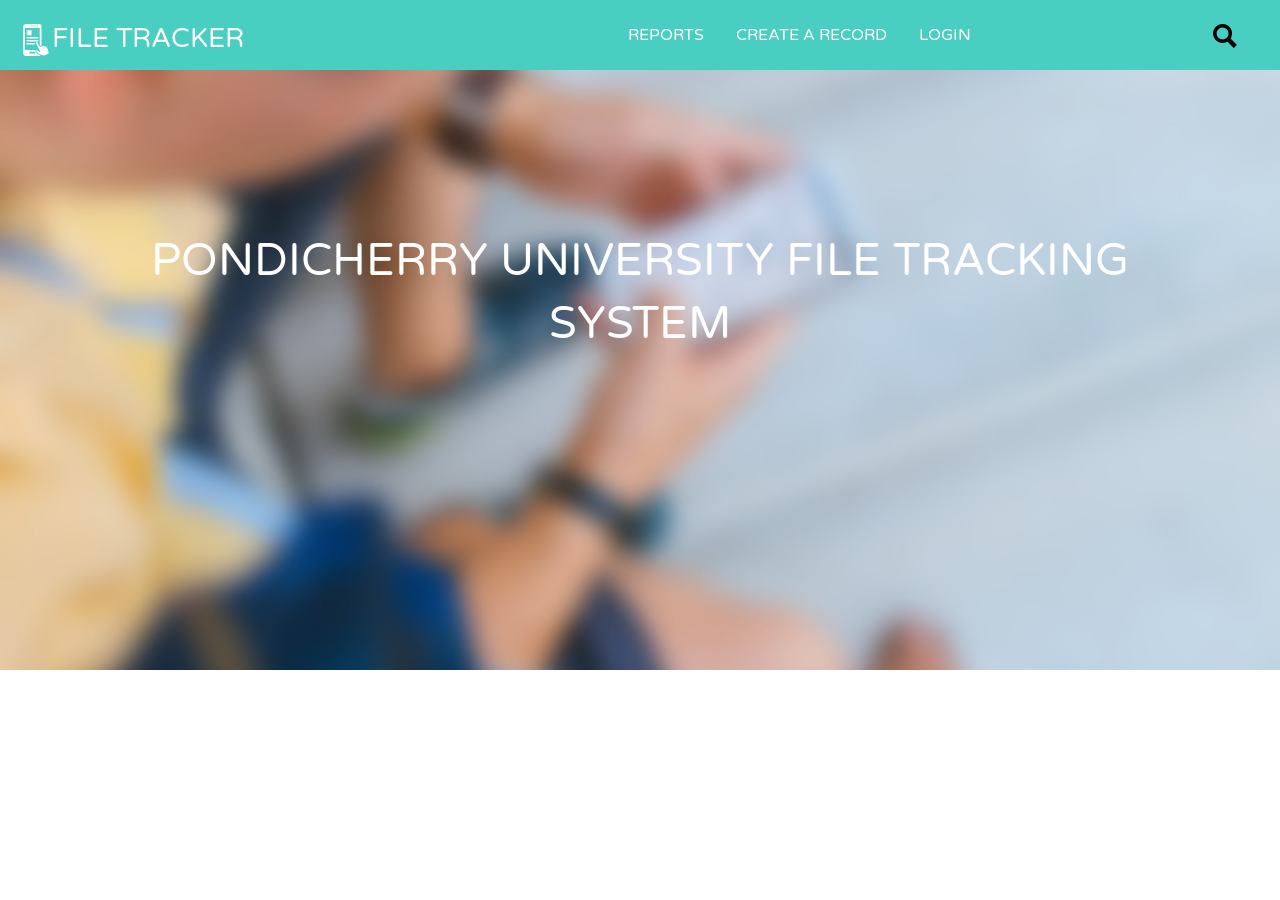
<file: web-5/index.html>
<!DOCTYPE html>
<html>
<head>
<title>Pondicherry University File Tracker</title>

<link href="css/bootstrap.css" rel="stylesheet">
<link href="css/style.css" rel="stylesheet" type="text/css" media="all" />
<!-- for-mobile-apps -->
<meta name="viewport" content="width=device-width, initial-scale=1">
<meta http-equiv="Content-Type" content="text/html; charset=utf-8" />
<meta name="keywords" content="Easy Recharge Responsive web template, Bootstrap Web Templates, Flat Web Templates, Android Compatible web template, 
	Smartphone Compatible web template, free webdesigns for Nokia, Samsung, LG, SonyEricsson, Motorola web design" />
<script type="application/x-javascript"> addEventListener("load", function() { setTimeout(hideURLbar, 0); }, false); function hideURLbar(){ window.scrollTo(0,1); } </script>
<!-- //for-mobile-apps -->
<!--fonts-->
<link href='//fonts.googleapis.com/css?family=Varela+Round' rel='stylesheet' type='text/css'>
<link href='//fonts.googleapis.com/css?family=Open+Sans:400,300,300italic,400italic,600,600italic,700,700italic,800,800italic' rel='stylesheet' type='text/css'>
<!--//fonts-->	
<!-- js -->

<script type="text/javascript" src="js/jquery.min.js"></script>
<!-- js -->
								<script>
									$(document).ready(function () {
										//Initialize tooltips
										$('.nav-tabs > li a[title]').tooltip();
										
										//Wizard
										$('a[data-toggle="tab"]').on('show.bs.tab', function (e) {

											var $target = $(e.target);
										
											if ($target.parent().hasClass('disabled')) {
												return false;
											}
										});

										$(".next-step").click(function (e) {

											var $active = $('.wizard .nav-tabs li.active');
											$active.next().removeClass('disabled');
											nextTab($active);

										});
										$(".prev-step").click(function (e) {

											var $active = $('.wizard .nav-tabs li.active');
											prevTab($active);

										});
									});

									function nextTab(elem) {
										$(elem).next().find('a[data-toggle="tab"]').click();
									}
									function prevTab(elem) {
										$(elem).prev().find('a[data-toggle="tab"]').click();
									}
								</script>
</head>
<body>

<div class="banner">
	<div class="header">	
			<div class="logo">
			   <h1><a href="index.html"><i><img src="images/cell.png" alt=" " /></i>File Tracker</a></h1>
			</div>
			<div class="top-nav">
				<span class="menu"><img src="images/menu.png" alt=" " /></span>
				<ul class="nav1">
					<li><a href="#" data-toggle="modal" data-target="#myModal1">Reports</a></li>
					<li><a href="#" data-toggle="modal" data-target="#myModal3">Create A Record</a></li>
					<li><a href="#" data-toggle="modal" data-target="#myModal5">Login</a></li>
				</ul>
						<!-- script-for-menu -->
						 <script>
						   $( "span.menu" ).click(function() {
							 $( "ul.nav1" ).slideToggle( 300, function() {
							 // Animation complete.
							  });
							 });
						</script>
						<!-- /script-for-menu -->
			</div>
			<!-- start search-->
				    <div class="search-box">
					    <div id="sb-search" class="sb-search">
							<form>
								<input class="sb-search-input" placeholder="Enter your search item..." type="search" name="search" id="search">
								<input class="sb-search-submit" type="submit" value="">
								<span class="sb-icon-search"> </span>
							</form>
						</div>
				    </div>
					<!-- search-scripts -->
					<script src="js/classie.js"></script>
					<script src="js/uisearch.js"></script>
						<script>
							new UISearch( document.getElementById( 'sb-search' ) );
						</script>
				<!-- //search-scripts -->
				
			
			<div class="clearfix"> </div>
	</div>
	<div class="container">
		<div class="banner-info">
			<h3>PONDICHERRY UNIVERSITY FILE TRACKING SYSTEM</h3>
		</div>
		
	</div>
</div>




<!-- mobile -->
			<div class="modal fade" id="myModal" tabindex="-1" role="dialog" aria-labelledby="myModalLabel">
				<div class="modal-dialog" role="document">
					<div class="modal-content">
						<div class="modal-header">
							<button type="button" class="close" data-dismiss="modal" aria-label="Close"><span aria-hidden="true">&times;</span></button>						
						</div>
						<div class="modal-body">
								<section>
									<div class="wizard">
										<div class="wizard-inner">
											<ul class="nav nav-tabs" role="tablist">
												<li role="presentation" class="active">
													<a href="#step1" data-toggle="tab" aria-controls="step1" role="tab" title="Step 1">
														
													</a>
												</li>

												<li role="presentation" class="disabled">
													<a href="#step2" data-toggle="tab" aria-controls="step2" role="tab" title="Step 2">
														
													</a>
												</li>
												<li role="presentation" class="disabled">
													<a href="#step3" data-toggle="tab" aria-controls="step3" role="tab" title="Step 3">
														
													</a>
												</li>
												<li role="presentation" class="disabled">
													<a href="#step4" data-toggle="tab" aria-controls="step4" role="tab" title="Step 4">
														
													</a>
												</li>
												<li role="presentation" class="disabled">
													<a href="#step5" data-toggle="tab" aria-controls="step5" role="tab" title="Step 5">
														
													</a>
												</li>
												<li role="presentation" class="disabled">
													<a href="#complete" data-toggle="tab" aria-controls="complete" role="tab" title="Complete">
														
													</a>
												</li>
											</ul>
										</div>

										<form role="form">
											<div class="tab-content">
												<div class="tab-pane active" role="tabpanel" id="step1">
													<div class="mobile-grids">
														<div class="mobile-left text-center">
															<img src="images/mobile.png" alt="" />
														</div>
														<div class="mobile-right">
															<h4>Enter your mobile number</h4>
															<label>+91</label><input type="text" class="mobile-text" value="" onfocus="this.value = '';" onblur="if (this.value == '') {this.value = '';}" required="">
														</div>
														
													</div>
													<ul class="list-inline pull-right">
														<li><button type="button" class="mob-btn btn btn-primary next-step">Next</button></li>
													</ul>
												</div>
												<div class="tab-pane" role="tabpanel" id="step2">
													<div class="mobile-grids">
														<div class="mobile-left text-center">
															<img src="images/mobile.png" alt="" />
														</div>
														<div class="mobile-right ">
															<h4>Prepaid or Postpaid?</h4>
															<div class="radio-btns">
																<div class="swit">								
																	<div class="check_box"> 
																		<img src="images/card.png" alt="" />
																		<div class="clearfix"></div>
																		<div class="radio"> 
																			<label>
																				<input type="radio" name="radio" checked=""><i></i>Prepaid
																			</label> 
																		</div>
																	</div>
																	<div class="check_box"> 
																		<img src="images/card.png" alt="" />
																		<div class="clearfix"></div>
																		<div class="radio"> 
																			<label>
																				<input type="radio" name="radio"><i></i>Postpaid
																			</label> 
																		</div>
																	</div>
																</div>
															</div>
														</div>
														
													</div>
													<ul class="list-inline pull-right">
														<li><button type="button" class="mob-btn btn btn-default prev-step">Previous</button></li>
														<li><button type="button" class="mob-btn btn btn-primary next-step">Next</button></li>
													</ul>
												</div>
												<div class="tab-pane" role="tabpanel" id="step3">
													<div class="mobile-grids">
														<div class="mobile-left text-center">
															<img src="images/mobile.png" alt="" />
														</div>
														<div class="mobile-right ">
															<h4>Which operator?</h4>
															<ul class="rchge-icons">
																<li><a href="#">Airtel</a></li>
																<li><a href="#">Aircel</a></li>
																<li><a href="#">Bsnl</a></li>
																<li><a href="#">Idea</a></li>
																<li><a href="#">Vodafone</a></li>
																<li><a href="#">Reliance</a></li>
																<li><a href="#">Uninor</a></li>
															</ul>
															<div class="section_room">
																<select id="country" onchange="change_country(this.value)" class="frm-field required">
																	<option value="null">Airtel</option>
																	<option value="null">Aircel</option>         
																	<option value="AX">Bsnl</option>
																	<option value="AX">Idea</option>
																	<option value="AX">Tata Docomo</option>
																	<option value="AX">Reliance</option>
																	<option value="AX">Tata Indicom</option>
																	<option value="AX">Uninor</option>
																	<option value="AX">Vodafone</option>
																	<option value="AX">MTS</option>
																</select>
															</div>	
														</div>
														
													</div>
													<ul class="list-inline pull-right">
														<li><button type="button" class="mob-btn btn btn-default prev-step">Previous</button></li>
														<li><button type="button" class="mob-btn btn btn-primary btn-info-full next-step">Next</button></li>
													</ul>
												</div>
												<div class="tab-pane" role="tabpanel" id="step4">
													<div class="mobile-grids">
														<div class="mobile-left text-center">
															<img src="images/mobile.png" alt="" />
														</div>
														<div class="mobile-right ">
															<h4>Which Circle?</h4>
															<div class="map-image">
																<img src="images/map.png" alt="" />
															</div>
															<div class="section_room">
																<select id="country" onchange="change_country(this.value)" class="frm-field required">
																	<option value="null">Andhra Pradesh</option>
																	<option value="null">Assam</option>         
																	<option value="AX">Bihar</option>
																	<option value="AX">Chennai</option>
																	<option value="AX">Delhi</option>
																	<option value="AX">Gujarat</option>
																	<option value="AX">Haryana </option>
																	<option value="AX">Himachal Pradesh</option>
																	<option value="AX">Karnataka</option>
																	<option value="AX">Madhya Pradesh</option>
																	<option value="AX">Mumbai</option>
																	<option value="AX">Tamil Nadu</option>
																	<option value="AX">Uttar Pradesh</option>
																</select>
															</div>	
														</div>
														
													</div>
													<ul class="list-inline pull-right">
														<li><button type="button" class="mob-btn btn btn-default prev-step">Previous</button></li>
														<li><button type="button" class="mob-btn btn btn-primary btn-info-full next-step">Next</button></li>
													</ul>
												</div>
												<div class="tab-pane" role="tabpanel" id="step5">
													<div class="mobile-grids">
														<div class="mobile-left text-center">
															<img src="images/mobile.png" alt="" />
														</div>
														<div class="mobile-right ">
															<h4>How Much To Recharge?</h4>
															<div class="mobile-rchge">
																<input type="text" value="10" onfocus="this.value = '';" onblur="if (this.value == '') {this.value = '10';}" required="">	
															</div>
															<div class="mobile-rchge">
																<a href="single.html">VIEW PLANS</a>
															</div>
															<div class="clearfix"></div>
														</div>
													</div>
													<ul class="list-inline pull-right">
														<li><button type="button" class="mob-btn btn btn-default prev-step">Previous</button></li>
														<li><button type="button" class="mob-btn btn btn-primary btn-info-full" data-dismiss="modal">Finish</button></li>
													</ul>
												</div>	
												<div class="clearfix"></div>
											</div>
										</form>
									</div>
								</section>
						</div>
					</div>
				</div>
			</div>
			<!-- //mobile -->
			<!-- Dth -->
			<div class="modal fade" id="myModal1" tabindex="-1" role="dialog" aria-labelledby="myModalLabel">
				<div class="modal-dialog" role="document">
					<div class="modal-content">
						<div class="modal-header">
							<button type="button" class="close" data-dismiss="modal" aria-label="Close"><span aria-hidden="true">&times;</span></button>						
						</div>
						<div class="modal-body">
								<section>
									<div class="wizard">
										<div class="wizard-inner">
											<ul class="nav nav-tabs" role="tablist">
												<li role="presentation" class="active">
													<a href="#step6" data-toggle="tab" aria-controls="step6" role="tab" title="Step 6">
														<span class="round-tab">
															<i class="glyphicon glyphicon-folder-open"></i>
														</span>
													</a>
												</li>
												<li role="presentation" class="disabled">
													<a href="#step7" data-toggle="tab" aria-controls="step7" role="tab" title="Step 7">
														<span class="round-tab">
															<i class="glyphicon glyphicon-pencil"></i>
														</span>
													</a>
												</li>
												<li role="presentation" class="disabled">
													<a href="#step8" data-toggle="tab" aria-controls="step8" role="tab" title="Step 8">
														<span class="round-tab">
															<i class="glyphicon glyphicon-picture"></i>
														</span>
													</a>
												</li>
												
											</ul>
										</div>
										<form role="form">
											<div class="tab-content">
												<div class="tab-pane active" role="tabpanel" id="step6">
													<div class="mobile-grids">
														<div class="mobile-left text-center">
															<img src="images/dth.png" alt="" />
														</div>
														<div class="mobile-right ">
															<h4>Pay your DTH bill. Which operator?</h4>
															<div class="section_room">
																<select id="country" onchange="change_country(this.value)" class="frm-field required">
																	<option value="null">Select DTH Operator</option>
																	<option value="null">Dish TV</option>  
																	<option value="null">Sun Direct</option> 
																	<option value="AX">Reliance</option>
																	<option value="AX">Airtel</option>
																</select>
															</div>
														</div>
													</div>
													<ul class="list-inline pull-right">
														<li><button type="button" class="mob-btn btn btn-primary next-step">Next</button></li>
													</ul>
												</div>
												<div class="tab-pane" role="tabpanel" id="step7">
													<div class="mobile-grids">
														<div class="mobile-left text-center">
															<img src="images/dth.png" alt="" />
														</div>
														<div class="mobile-right">
															<h4>What's your DTH Number?</h4>
															<div class="dth-rchge">
																<input type="text" value="Enter Smart Card Number" onfocus="this.value = '';" onblur="if (this.value == '') {this.value = 'Enter Smart Card Number';}" required="">	
															</div>
														</div>
													</div>
													<ul class="list-inline pull-right">
														<li><button type="button" class="mob-btn btn btn-default prev-step">Previous</button></li>
														<li><button type="button" class="mob-btn btn btn-primary next-step">Next</button></li>
													</ul>
												</div>
												<div class="tab-pane" role="tabpanel" id="step8">
													<div class="mobile-grids">
														<div class="mobile-left text-center">
															<img src="images/dth.png" alt="" />
														</div>
														<div class="mobile-right ">
															<h4>How Much To Recharge?</h4>
															<div class="dth-rchge">
																<input type="text" value="100" onfocus="this.value = '';" onblur="if (this.value == '') {this.value = '100';}" required="">	
															</div>
														</div>
													</div>
													<ul class="list-inline pull-right">
														<li><button type="button" class="mob-btn btn btn-default prev-step">Previous</button></li>
														<li><button type="button" class="mob-btn btn btn-primary btn-info-full" data-dismiss="modal">Finish</button></li>
													</ul>
												</div>
												<div class="clearfix"></div>
											</div>
										</form>
									</div>
								</section>
						</div>
					</div>
				</div>
			</div>
			<!-- //Dth -->
			<!-- datacard -->
			<div class="modal fade" id="myModal2" tabindex="-1" role="dialog" aria-labelledby="myModalLabel">
				<div class="modal-dialog" role="document">
					<div class="modal-content">
						<div class="modal-header">
							<button type="button" class="close" data-dismiss="modal" aria-label="Close"><span aria-hidden="true">&times;</span></button>						
						</div>
						<div class="modal-body">
								<section>
									<div class="wizard">
										<div class="wizard-inner">
											<ul class="nav nav-tabs" role="tablist">
												<li role="presentation" class="active">
													<a href="#step9" data-toggle="tab" aria-controls="step9" role="tab" title="Step 9">
														<span class="round-tab">
															<i class="glyphicon glyphicon-folder-open"></i>
														</span>
													</a>
												</li>
												<li role="presentation" class="disabled">
													<a href="#step10" data-toggle="tab" aria-controls="step10" role="tab" title="Step 10">
														<span class="round-tab">
															<i class="glyphicon glyphicon-pencil"></i>
														</span>
													</a>
												</li>
												<li role="presentation" class="disabled">
													<a href="#step11" data-toggle="tab" aria-controls="step11" role="tab" title="Step 11">
														<span class="round-tab">
															<i class="glyphicon glyphicon-picture"></i>
														</span>
													</a>
												</li>
												
											</ul>
										</div>
										<form role="form">
											<div class="tab-content">
												<div class="tab-pane active" role="tabpanel" id="step9">
													<div class="mobile-grids">
														<div class="mobile-left text-center">
															<img src="images/usb.png" alt="" />
														</div>
														<div class="mobile-right ">
															<h4>Enter your data card number</h4>
															<label>+91</label><input type="text" class="mobile-text" value="" onfocus="this.value = '';" onblur="if (this.value == '') {this.value = '';}" required="">
															
														</div>
													</div>
													<ul class="list-inline pull-right">
														<li><button type="button" class="mob-btn btn btn-primary next-step">Next</button></li>
													</ul>
												</div>
												<div class="tab-pane" role="tabpanel" id="step10">
													<div class="mobile-grids">
														<div class="mobile-left text-center">
															<img src="images/usb.png" alt="" />
														</div>
														<div class="mobile-right ">
															<h4>Which operator?</h4>
															<ul class="rchge-icons">
																<li><a href="#">Airtel</a></li>
																<li><a href="#">Aircel</a></li>
																<li><a href="#">Bsnl</a></li>
																<li><a href="#">Idea</a></li>
																<li><a href="#">Vodafone</a></li>
																<li><a href="#">Reliance</a></li>
																<li><a href="#">Uninor</a></li>
															</ul>
															<div class="section_room">
																<select id="country" onchange="change_country(this.value)" class="frm-field required">
																	<option value="null">Airtel</option>
																	<option value="null">Aircel</option>         
																	<option value="AX">Bsnl</option>
																	<option value="AX">Idea</option>
																	<option value="AX">Tata Docomo</option>
																	<option value="AX">Reliance</option>
																	<option value="AX">Tata Indicom</option>
																	<option value="AX">Uninor</option>
																	<option value="AX">Vodafone</option>
																	<option value="AX">MTS</option>
																</select>
															</div>	
														</div>
														
													</div>
													<ul class="list-inline pull-right">
														<li><button type="button" class="mob-btn btn btn-default prev-step">Previous</button></li>
														<li><button type="button" class="mob-btn btn btn-primary next-step">Next</button></li>
													</ul>
												</div>
												<div class="tab-pane" role="tabpanel" id="step11">
													<div class="mobile-grids">
														<div class="mobile-left text-center">
															<img src="images/usb.png" alt="" />
														</div>
														<div class="mobile-right ">
															<h4>How much to recharge?</h4>
															<div class="dth-rchge">
																<input type="text" value="100" onfocus="this.value = '';" onblur="if (this.value == '') {this.value = '100';}" required="">	
															</div>
														</div>
													</div>
													<ul class="list-inline pull-right">
														<li><button type="button" class="mob-btn btn btn-default prev-step">Previous</button></li>
														<li><button type="button" class="mob-btn btn btn-primary btn-info-full" data-dismiss="modal">Finish</button></li>
													</ul>
												</div>
												<div class="clearfix"></div>
											</div>
										</form>
									</div>
								</section>
						</div>
					</div>
				</div>
			</div>
			<!-- //datacard -->
			<!-- landline -->
			<div class="modal fade" id="myModal3" tabindex="-1" role="dialog" aria-labelledby="myModalLabel">
				<div class="modal-dialog" role="document">
					<div class="modal-content">
						<div class="modal-header">
							<button type="button" class="close" data-dismiss="modal" aria-label="Close"><span aria-hidden="true">&times;</span></button>						
						</div>
						<div class="modal-body">
								<section>
									<div class="wizard">
										<div class="wizard-inner">
											<ul class="nav nav-tabs" role="tablist">
												<li role="presentation" class="active">
													<a href="#step12" data-toggle="tab" aria-controls="step12" role="tab" title="Step 12">
														<span class="round-tab">
															<i class="glyphicon glyphicon-folder-open"></i>
														</span>
													</a>
												</li>
												<li role="presentation" class="disabled">
													<a href="#step13" data-toggle="tab" aria-controls="step13" role="tab" title="Step 13">
														<span class="round-tab">
															<i class="glyphicon glyphicon-pencil"></i>
														</span>
													</a>
												</li>
												<li role="presentation" class="disabled">
													<a href="#step14" data-toggle="tab" aria-controls="step14" role="tab" title="Step 14">
														<span class="round-tab">
															<i class="glyphicon glyphicon-picture"></i>
														</span>
													</a>
												</li>
												
											</ul>
										</div>
										<form role="form">
											<div class="tab-content">
												<div class="tab-pane active" role="tabpanel" id="step12">
													<div class="mobile-grids">
														<div class="mobile-left text-center">
															<img src="images/landline.png" alt="" />
														</div>
														<div class="mobile-right">
															<h4>Pay your landline bill.Which Provider?</h4>
															<div class="section_room">
																<select id="country" onchange="change_country(this.value)" class="frm-field required">
																	<option value="null">Enter Landline Provider Name</option>  
																	<option value="null">Airtel Landline</option>       
																	<option value="AX">Bsnl Landline</option>
																	<option value="AX">MTNL Delhi</option>
																</select>
															</div>	
														</div>
													</div>
													<ul class="list-inline pull-right">
														<li><button type="button" class="mob-btn btn btn-primary next-step">Next</button></li>
													</ul>
												</div>
												<div class="tab-pane" role="tabpanel" id="step13">
													<div class="mobile-grids">
														<div class="mobile-left text-center">
															<img src="images/landline.png" alt="" />
														</div>
														<div class="mobile-right">
															<h4>Telephone Number</h4>
															<div class="dth-rchge">
																<input type="text" value="" onfocus="this.value = '';" onblur="if (this.value == '') {this.value = '';}" required="">
																<p>Please enter a valid  telephone number with std code.</p>
															</div>
														</div>
													</div>
													<ul class="list-inline pull-right">
														<li><button type="button" class="mob-btn btn btn-default prev-step">Previous</button></li>
														<li><button type="button" class="mob-btn btn btn-primary next-step">Next</button></li>
													</ul>
												</div>
												<div class="tab-pane" role="tabpanel" id="step14">
													<div class="mobile-grids">
														<div class="mobile-left text-center">
															<img src="images/landline.png" alt="" />
														</div>
														<div class="mobile-right ">
															<h4>How much did you wish to pay?</h4>
															<div class="dth-rchge">
																<input type="text" value="100" onfocus="this.value = '';" onblur="if (this.value == '') {this.value = '100';}" required="">	
																<p>Please enter an amount between Rs.10 and Rs.1000.</p>
															</div>
														</div>
													</div>
													<ul class="list-inline pull-right">
														<li><button type="button" class="mob-btn btn btn-default prev-step">Previous</button></li>
														<li><button type="button" class="mob-btn btn btn-primary btn-info-full" data-dismiss="modal">Finish</button></li>
													</ul>
												</div>
												<div class="clearfix"></div>
											</div>
										</form>
									</div>
								</section>
						</div>
					</div>
				</div>
			</div>
			<!-- //landline -->
			<!-- login -->
			<div class="modal fade" id="myModal4" tabindex="-1" role="dialog" aria-labelledby="myModalLabel">
				<div class="modal-dialog" role="document">
					<div class="modal-content modal-info">
						<div class="modal-header">
							<button type="button" class="close" data-dismiss="modal" aria-label="Close"><span aria-hidden="true">&times;</span></button>						
						</div>
						<div class="modal-body modal-spa">
							<div class="login-grids">
								<div class="login">
									<div class="login-left">
										<ul>
											<li><a class="fb" href="#"><i></i>Sign in with Facebook</a></li>
											<li><a class="goog" href="#"><i></i>Sign in with Google</a></li>
											<li><a class="linkin" href="#"><i></i>Sign in with Linkedin</a></li>
										</ul>
									</div>
									<div class="login-right">
										<form>
											<h3>Signin with your account </h3>
											<input type="text" value="Enter your mobile number or Email" onfocus="this.value = '';" onblur="if (this.value == '') {this.value = 'Enter your mobile number or Email';}" required="">	
											<input type="password" value="Password" onfocus="this.value = '';" onblur="if (this.value == '') {this.value = 'Password';}" required="">	
											<h4><a href="#">Forgot password</a> / <a href="#">Create new password</a></h4>
											<div class="single-bottom">
												<input type="checkbox"  id="brand" value="">
												<label for="brand"><span></span>Remember Me.</label>
											</div>
											<input type="submit" value="SIGNIN" >
										</form>
									</div>
									<div class="clearfix"></div>								
								</div>
								<p>By logging in you agree to our <span>Terms and Conditions</span> and <span>Privacy Policy</span></p>
							</div>
						</div>
					</div>
				</div>
			</div>
			<!-- //login -->
			<!-- signup -->
			<div class="modal fade" id="myModal5" tabindex="-1" role="dialog" aria-labelledby="myModalLabel">
				<div class="modal-dialog" role="document">
					<div class="modal-content modal-info">
						<div class="modal-header">
							<button type="button" class="close" data-dismiss="modal" aria-label="Close"><span aria-hidden="true">&times;</span></button>						
						</div>
						<div class="modal-body modal-spa">
							<div class="login-grids">
								<div class="login">
									
									<div class="login-right">
										<form method="post" action="login.php">
											<h3>Login Here To Continue</h3>
											<input type="text" name="email" value="Email id" onfocus="this.value = '';" onblur="if (this.value == '') {this.value = 'Email id';}" required="">	
											<input type="password" name="pass" value="Password" onfocus="this.value = '';" onblur="if (this.value == '') {this.value = 'Password';}" required="">	
											
											<input type="submit" value="Login" >
										</form>
									</div>
									<div class="clearfix"></div>								
								</div>
							
							</div>
						</div>
					</div>
				</div>
			</div>
			<!-- //signup -->
<!-- for bootstrap working -->
		<script src="js/bootstrap.js"></script>
<!-- //for bootstrap working -->
</body>
</html>
</file>
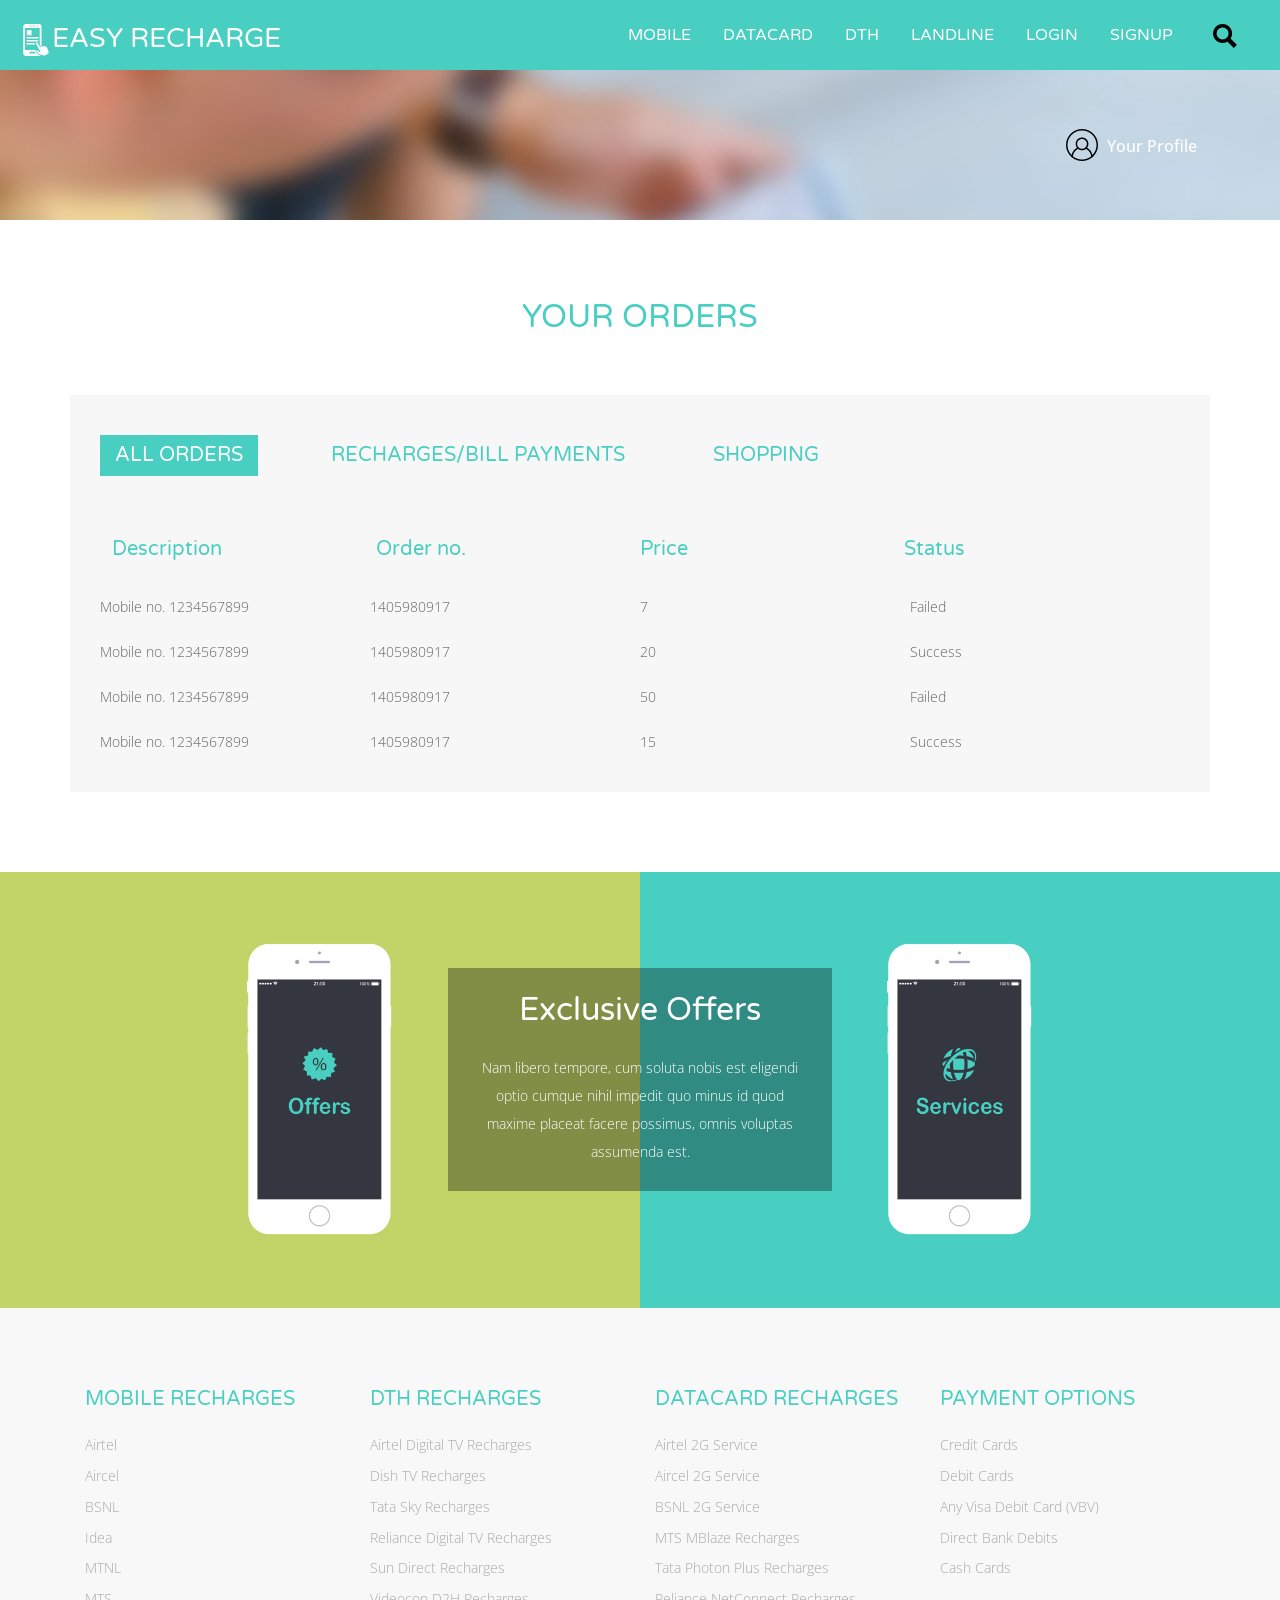
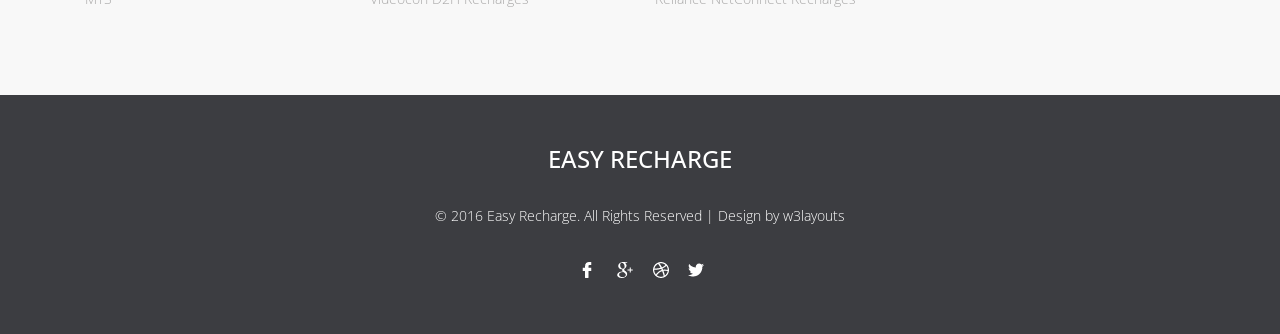
<file: web-5/orders.html>
<!--
Author: W3layouts
Author URL: http://w3layouts.com
License: Creative Commons Attribution 3.0 Unported
License URL: http://creativecommons.org/licenses/by/3.0/
-->
<!DOCTYPE html>
<html>
<head>
<title>Easy Recharge a  Business Corporate Category Flat Bootstrap Responsive Website Template | Orders :: w3layouts</title>

<link href="css/bootstrap.css" rel="stylesheet">
<link href="css/style.css" rel="stylesheet" type="text/css" media="all" />
<!-- for-mobile-apps -->
<meta name="viewport" content="width=device-width, initial-scale=1">
<meta http-equiv="Content-Type" content="text/html; charset=utf-8" />
<meta name="keywords" content="Easy Recharge Responsive web template, Bootstrap Web Templates, Flat Web Templates, Android Compatible web template, 
	Smartphone Compatible web template, free webdesigns for Nokia, Samsung, LG, SonyEricsson, Motorola web design" />
<script type="application/x-javascript"> addEventListener("load", function() { setTimeout(hideURLbar, 0); }, false); function hideURLbar(){ window.scrollTo(0,1); } </script>
<!-- //for-mobile-apps -->
<!--fonts-->
<link href='//fonts.googleapis.com/css?family=Varela+Round' rel='stylesheet' type='text/css'>
<link href='//fonts.googleapis.com/css?family=Open+Sans:400,300,300italic,400italic,600,600italic,700,700italic,800,800italic' rel='stylesheet' type='text/css'>
<!--//fonts-->	
<!-- js -->
<!--animate-->
<link href="css/animate.css" rel="stylesheet" type="text/css" media="all">
<script src="js/wow.min.js"></script>
	<script>
		 new WOW().init();
	</script>
<!--//end-animate-->
<script type="text/javascript" src="js/jquery.min.js"></script>
<!-- js -->
								<script>
									$(document).ready(function () {
										//Initialize tooltips
										$('.nav-tabs > li a[title]').tooltip();
										
										//Wizard
										$('a[data-toggle="tab"]').on('show.bs.tab', function (e) {

											var $target = $(e.target);
										
											if ($target.parent().hasClass('disabled')) {
												return false;
											}
										});

										$(".next-step").click(function (e) {

											var $active = $('.wizard .nav-tabs li.active');
											$active.next().removeClass('disabled');
											nextTab($active);

										});
										$(".prev-step").click(function (e) {

											var $active = $('.wizard .nav-tabs li.active');
											prevTab($active);

										});
									});

									function nextTab(elem) {
										$(elem).next().find('a[data-toggle="tab"]').click();
									}
									function prevTab(elem) {
										$(elem).prev().find('a[data-toggle="tab"]').click();
									}
								</script>
</head>
<body>

<div class="banner page-head">
	<div class="header">	
			<div class="logo">
			   <h1><a href="index.html"><i><img src="images/cell.png" alt=" " /></i>Easy Recharge</a></h1>
			</div>
			<div class="top-nav">
				<span class="menu"><img src="images/menu.png" alt=" " /></span>
				<ul class="nav1">
					<li><a href="#" data-toggle="modal" data-target="#myModal">Mobile</a></li>
					<li><a href="#" data-toggle="modal" data-target="#myModal2">datacard</a></li>
					<li><a href="#" data-toggle="modal" data-target="#myModal1">DTH</a></li>
					<li><a href="#" data-toggle="modal" data-target="#myModal3">landline</a></li>
					<li><a href="#" data-toggle="modal" data-target="#myModal4">login</a></li>
					<li><a href="#" data-toggle="modal" data-target="#myModal5">Signup</a></li>
				</ul>
						<!-- script-for-menu -->
						 <script>
						   $( "span.menu" ).click(function() {
							 $( "ul.nav1" ).slideToggle( 300, function() {
							 // Animation complete.
							  });
							 });
						</script>
						<!-- /script-for-menu -->
			</div>
			<!-- start search-->
				    <div class="search-box">
					    <div id="sb-search" class="sb-search">
							<form>
								<input class="sb-search-input" placeholder="Enter your search item..." type="search" name="search" id="search">
								<input class="sb-search-submit" type="submit" value="">
								<span class="sb-icon-search"> </span>
							</form>
						</div>
				    </div>
					<!-- search-scripts -->
					<script src="js/classie.js"></script>
					<script src="js/uisearch.js"></script>
						<script>
							new UISearch( document.getElementById( 'sb-search' ) );
						</script>
				<!-- //search-scripts -->
				
			
			<div class="clearfix"> </div>
	</div>
	<div class="container">
		<div class="profile_details">		
						<ul>
							<li class="dropdown profile_details_drop">
								<a href="#" class="dropdown-toggle" data-toggle="dropdown" aria-expanded="false">
									<div class="profile_img">	
										<span style="background:url(images/1.png) no-repeat center"> </span> 
										 <div class="user-name">
											<p>Your Profile</p>
										 </div>
										 <i class="lnr lnr-chevron-down"></i>
										 <i class="lnr lnr-chevron-up"></i>
										<div class="clearfix"></div>	
									</div>	
								</a>
								<ul class="dropdown-menu drp-mnu">
									<li> <a href="#" data-toggle="modal" data-target="#myModal6"> Edit</a> </li> 
									<li> <a href="settings.html"> View Profile</a> </li>
									<li> <a href="orders.html">Your orders</a> </li>
																	
									<li> <a href="#" data-toggle="modal" data-target="#myModal4"> Logout</a> </li>
								</ul>
							</li>
							<div class="clearfix"> </div>
						</ul>
		</div>
			<div class="clearfix"> </div>
	</div>
	<!-- edit -->
			<div class="modal fade" id="myModal6" tabindex="-1" role="dialog" aria-labelledby="myModalLabel">
				<div class="modal-dialog" role="document">
					<div class="modal-content">
						<div class="modal-header">
							<button type="button" class="close" data-dismiss="modal" aria-label="Close"><span aria-hidden="true">&times;</span></button>						
						</div>
						<div class="modal-body">
							<div class="edit-pro">
								<form>
									<div class="edit-for-sett">				
										<h5>name</h5>													
											<input type="text" value="" onfocus="this.value = '';" onblur="if (this.value == '') {this.value = '';}" required="">
										<h5>Email address</h5>													
											<input type="text" value="" onfocus="this.value = '';" onblur="if (this.value == '') {this.value = '';}" required="">
										<h5>mobile no.</h5>													
											<input type="text" value="" onfocus="this.value = '';" onblur="if (this.value == '') {this.value = '';}" required="">
										<h5>date of birth</h5>	
											<input type="date" onfocus="this.value = '';" onblur="if (this.value == '') {this.value = 'Select date';}">
										<h5>Gender</h5>	
										<div class="swit-radio-thre">								
											<div class="check_box_thre"> <div class="radio_thre"> <label><input type="radio" name="radio" checked=""><i></i>MALE</label> </div></div>
											<div class="check_box_thre"> <div class="radio_thre"> <label><input type="radio" name="radio"><i></i>FEMALE</label> </div></div>	
											<div class="clearfix"></div>
										</div>
										<input type="submit" value="UPDATE">										
									</div>	
								</form>
							</div>
						</div>
					</div>
				</div>
			</div>
		<!-- //edit -->
</div>
<div class="set-content">
	<div class="container">
		<h4 class="view_title">YOUR ORDERS</h4>
		
							<div class="bs-example bs-example-tabs orders-tab" role="tabpanel" data-example-id="togglable-tabs">
								<ul id="myTab" class="nav nav-tabs" role="tablist">
								  <li role="presentation" class="active"><a href="#all" id="all-tab" role="tab" data-toggle="tab" aria-controls="all" aria-expanded="true">ALL ORDERS</a></li>
								  <li role="presentation"><a href="#pay" role="tab" id="pay-tab" data-toggle="tab" aria-controls="pay">Recharges/bill payments</a></li>
								  <li role="presentation"><a href="#shop" role="tab" id="shop-tab" data-toggle="tab" aria-controls="shop">shopping</a></li>
								</ul>
								<div id="myTabContent" class="tab-content">
									<div role="tabpanel" class="tabs-para tab-pane fade in active" id="all" aria-labelledby="all-tab">
										<div class="profile-gd">
											<div class="gd-desc-gds">
												<div class="gd-desc sec-one">
													<h4>Description</h4>
												</div>
												<div class="gd-desc sec-two">
													<h4>Order no.</h4>
												</div>
												<div class="gd-desc sec-three">
													<h4>Price</h4>
												</div>
												<div class="gd-desc sec-four">
													<h4>Status</h4>
												</div>
												<div class="clearfix"></div>
											</div>
											<div class="gd-desc-btm">
												<div class="gd-desc sec-one">
													<p>Mobile no. 1234567899</p>
												</div>
												<div class="gd-desc sec-two">
													<p>1405980917</p>
												</div>
												<div class="gd-desc sec-three">
													<p>7</p>
												</div>
												<div class="gd-desc sec-four">
													<p>Failed</p>
												</div>
												<div class="clearfix"></div>
											</div>
											<div class="gd-desc-btm">
												<div class="gd-desc sec-one">
													<p>Mobile no. 1234567899</p>
												</div>
												<div class="gd-desc sec-two">
													<p>1405980917</p>
												</div>
												<div class="gd-desc sec-three">
													<p>20</p>
												</div>
												<div class="gd-desc sec-four">
													<p>Success</p>
												</div>
												<div class="clearfix"></div>
											</div>
											<div class="gd-desc-btm">
												<div class="gd-desc sec-one">
													<p>Mobile no. 1234567899</p>
												</div>
												<div class="gd-desc sec-two">
													<p>1405980917</p>
												</div>
												<div class="gd-desc sec-three">
													<p>50</p>
												</div>
												<div class="gd-desc sec-four">
													<p>Failed</p>
												</div>
												<div class="clearfix"></div>
											</div>
											<div class="gd-desc-btm">
												<div class="gd-desc sec-one">
													<p>Mobile no. 1234567899</p>
												</div>
												<div class="gd-desc sec-two">
													<p>1405980917</p>
												</div>
												<div class="gd-desc sec-three">
													<p>15</p>
												</div>
												<div class="gd-desc sec-four">
													<p>Success</p>
												</div>
												<div class="clearfix"></div>
											</div>
										</div>
									</div>
								  <div role="tabpanel" class="tabs-para tab-pane fade" id="pay" aria-labelledby="pay-tab">
										<div class="profile-gd">
											<div class="gd-desc-gds">
												<div class="gd-desc sec-one">
													<h4>Description</h4>
												</div>
												<div class="gd-desc sec-two">
													<h4>Order no.</h4>
												</div>
												<div class="gd-desc sec-three">
													<h4>Price</h4>
												</div>
												<div class="gd-desc sec-four">
													<h4>Status</h4>
												</div>
												<div class="clearfix"></div>
											</div>
											<div class="gd-desc-btm">
												<div class="gd-desc sec-one">
													<p>Mobile no. 1234567899</p>
												</div>
												<div class="gd-desc sec-two">
													<p>1405980917</p>
												</div>
												<div class="gd-desc sec-three">
													<p>7</p>
												</div>
												<div class="gd-desc sec-four">
													<p>Failed</p>
												</div>
												<div class="clearfix"></div>
											</div>
											<div class="gd-desc-btm">
												<div class="gd-desc sec-one">
													<p>Mobile no. 1234567899</p>
												</div>
												<div class="gd-desc sec-two">
													<p>1405980917</p>
												</div>
												<div class="gd-desc sec-three">
													<p>20</p>
												</div>
												<div class="gd-desc sec-four">
													<p>Success</p>
												</div>
												<div class="clearfix"></div>
											</div>
											<div class="gd-desc-btm">
												<div class="gd-desc sec-one">
													<p>Mobile no. 1234567899</p>
												</div>
												<div class="gd-desc sec-two">
													<p>1405980917</p>
												</div>
												<div class="gd-desc sec-three">
													<p>50</p>
												</div>
												<div class="gd-desc sec-four">
													<p>Failed</p>
												</div>
												<div class="clearfix"></div>
											</div>
											<div class="gd-desc-btm">
												<div class="gd-desc sec-one">
													<p>Mobile no. 1234567899</p>
												</div>
												<div class="gd-desc sec-two">
													<p>1405980917</p>
												</div>
												<div class="gd-desc sec-three">
													<p>15</p>
												</div>
												<div class="gd-desc sec-four">
													<p>Success</p>
												</div>
												<div class="clearfix"></div>
											</div>
										</div>
								  </div>
								  <div role="tabpanel" class="tabs-para tab-pane fade" id="shop" aria-labelledby="shop-tab">
										<div class="profile-gd grid_two">
											<h5>NO ORDERS FOUND</h5>
											<a href="single.html">SHOP NOW</a>
										</div>
								  </div>
								</div>
							</div>
	</div>
</div>
<!-- mobile -->
			<div class="modal fade" id="myModal" tabindex="-1" role="dialog" aria-labelledby="myModalLabel">
				<div class="modal-dialog" role="document">
					<div class="modal-content">
						<div class="modal-header">
							<button type="button" class="close" data-dismiss="modal" aria-label="Close"><span aria-hidden="true">&times;</span></button>						
						</div>
						<div class="modal-body">
								<section>
									<div class="wizard">
										<div class="wizard-inner">
											<ul class="nav nav-tabs" role="tablist">
												<li role="presentation" class="active">
													<a href="#step1" data-toggle="tab" aria-controls="step1" role="tab" title="Step 1">
														<span class="round-tab">
															<i class="glyphicon glyphicon-folder-open"></i>
														</span>
													</a>
												</li>

												<li role="presentation" class="disabled">
													<a href="#step2" data-toggle="tab" aria-controls="step2" role="tab" title="Step 2">
														<span class="round-tab">
															<i class="glyphicon glyphicon-pencil"></i>
														</span>
													</a>
												</li>
												<li role="presentation" class="disabled">
													<a href="#step3" data-toggle="tab" aria-controls="step3" role="tab" title="Step 3">
														<span class="round-tab">
															<i class="glyphicon glyphicon-picture"></i>
														</span>
													</a>
												</li>
												<li role="presentation" class="disabled">
													<a href="#step4" data-toggle="tab" aria-controls="step4" role="tab" title="Step 4">
														<span class="round-tab">
															<i class="glyphicon glyphicon-picture"></i>
														</span>
													</a>
												</li>
												<li role="presentation" class="disabled">
													<a href="#step5" data-toggle="tab" aria-controls="step5" role="tab" title="Step 5">
														<span class="round-tab">
															<i class="glyphicon glyphicon-picture"></i>
														</span>
													</a>
												</li>
												<li role="presentation" class="disabled">
													<a href="#complete" data-toggle="tab" aria-controls="complete" role="tab" title="Complete">
														<span class="round-tab">
															<i class="glyphicon glyphicon-ok"></i>
														</span>
													</a>
												</li>
											</ul>
										</div>

										<form role="form">
											<div class="tab-content">
												<div class="tab-pane active" role="tabpanel" id="step1">
													<div class="mobile-grids">
														<div class="mobile-left text-center">
															<img src="images/mobile.png" alt="" />
														</div>
														<div class="mobile-right">
															<h4>Enter your mobile number</h4>
															<label>+91</label><input type="text" class="mobile-text" value="" onfocus="this.value = '';" onblur="if (this.value == '') {this.value = '';}" required="">
														</div>
														
													</div>
													<ul class="list-inline pull-right">
														<li><button type="button" class="mob-btn btn btn-primary next-step">Next</button></li>
													</ul>
												</div>
												<div class="tab-pane" role="tabpanel" id="step2">
													<div class="mobile-grids">
														<div class="mobile-left text-center">
															<img src="images/mobile.png" alt="" />
														</div>
														<div class="mobile-right ">
															<h4>Prepaid or Postpaid?</h4>
															<div class="radio-btns">
																<div class="swit">								
																	<div class="check_box"> 
																		<img src="images/card.png" alt="" />
																		<div class="clearfix"></div>
																		<div class="radio"> 
																			<label>
																				<input type="radio" name="radio" checked=""><i></i>Prepaid
																			</label> 
																		</div>
																	</div>
																	<div class="check_box"> 
																		<img src="images/card.png" alt="" />
																		<div class="clearfix"></div>
																		<div class="radio"> 
																			<label>
																				<input type="radio" name="radio"><i></i>Postpaid
																			</label> 
																		</div>
																	</div>
																</div>
															</div>
														</div>
														
													</div>
													<ul class="list-inline pull-right">
														<li><button type="button" class="mob-btn btn btn-default prev-step">Previous</button></li>
														<li><button type="button" class="mob-btn btn btn-primary next-step">Next</button></li>
													</ul>
												</div>
												<div class="tab-pane" role="tabpanel" id="step3">
													<div class="mobile-grids">
														<div class="mobile-left text-center">
															<img src="images/mobile.png" alt="" />
														</div>
														<div class="mobile-right ">
															<h4>Which operator?</h4>
															<ul class="rchge-icons">
																<li><a href="#">Airtel</a></li>
																<li><a href="#">Aircel</a></li>
																<li><a href="#">Bsnl</a></li>
																<li><a href="#">Idea</a></li>
																<li><a href="#">Vodafone</a></li>
																<li><a href="#">Reliance</a></li>
																<li><a href="#">Uninor</a></li>
															</ul>
															<div class="section_room">
																<select id="country" onchange="change_country(this.value)" class="frm-field required">
																	<option value="null">Airtel</option>
																	<option value="null">Aircel</option>         
																	<option value="AX">Bsnl</option>
																	<option value="AX">Idea</option>
																	<option value="AX">Tata Docomo</option>
																	<option value="AX">Reliance</option>
																	<option value="AX">Tata Indicom</option>
																	<option value="AX">Uninor</option>
																	<option value="AX">Vodafone</option>
																	<option value="AX">MTS</option>
																</select>
															</div>	
														</div>
														
													</div>
													<ul class="list-inline pull-right">
														<li><button type="button" class="mob-btn btn btn-default prev-step">Previous</button></li>
														<li><button type="button" class="mob-btn btn btn-primary btn-info-full next-step">Next</button></li>
													</ul>
												</div>
												<div class="tab-pane" role="tabpanel" id="step4">
													<div class="mobile-grids">
														<div class="mobile-left text-center">
															<img src="images/mobile.png" alt="" />
														</div>
														<div class="mobile-right ">
															<h4>Which Circle?</h4>
															<div class="map-image">
																<img src="images/map.png" alt="" />
															</div>
															<div class="section_room">
																<select id="country" onchange="change_country(this.value)" class="frm-field required">
																	<option value="null">Andhra Pradesh</option>
																	<option value="null">Assam</option>         
																	<option value="AX">Bihar</option>
																	<option value="AX">Chennai</option>
																	<option value="AX">Delhi</option>
																	<option value="AX">Gujarat</option>
																	<option value="AX">Haryana </option>
																	<option value="AX">Himachal Pradesh</option>
																	<option value="AX">Karnataka</option>
																	<option value="AX">Madhya Pradesh</option>
																	<option value="AX">Mumbai</option>
																	<option value="AX">Tamil Nadu</option>
																	<option value="AX">Uttar Pradesh</option>
																</select>
															</div>	
														</div>
														
													</div>
													<ul class="list-inline pull-right">
														<li><button type="button" class="mob-btn btn btn-default prev-step">Previous</button></li>
														<li><button type="button" class="mob-btn btn btn-primary btn-info-full next-step">Next</button></li>
													</ul>
												</div>
												<div class="tab-pane" role="tabpanel" id="step5">
													<div class="mobile-grids">
														<div class="mobile-left text-center">
															<img src="images/mobile.png" alt="" />
														</div>
														<div class="mobile-right ">
															<h4>How Much To Recharge?</h4>
															<div class="mobile-rchge">
																<input type="text" value="10" onfocus="this.value = '';" onblur="if (this.value == '') {this.value = '10';}" required="">	
															</div>
															<div class="mobile-rchge">
																<a href="single.html">VIEW PLANS</a>
															</div>
															<div class="clearfix"></div>
														</div>
													</div>
													<ul class="list-inline pull-right">
														<li><button type="button" class="mob-btn btn btn-default prev-step">Previous</button></li>
														<li><button type="button" class="mob-btn btn btn-primary btn-info-full" data-dismiss="modal">Finish</button></li>
													</ul>
												</div>	
												<div class="clearfix"></div>
											</div>
										</form>
									</div>
								</section>
						</div>
					</div>
				</div>
			</div>
			<!-- //mobile -->
			<!-- Dth -->
			<div class="modal fade" id="myModal1" tabindex="-1" role="dialog" aria-labelledby="myModalLabel">
				<div class="modal-dialog" role="document">
					<div class="modal-content">
						<div class="modal-header">
							<button type="button" class="close" data-dismiss="modal" aria-label="Close"><span aria-hidden="true">&times;</span></button>						
						</div>
						<div class="modal-body">
								<section>
									<div class="wizard">
										<div class="wizard-inner">
											<ul class="nav nav-tabs" role="tablist">
												<li role="presentation" class="active">
													<a href="#step6" data-toggle="tab" aria-controls="step6" role="tab" title="Step 6">
														<span class="round-tab">
															<i class="glyphicon glyphicon-folder-open"></i>
														</span>
													</a>
												</li>
												<li role="presentation" class="disabled">
													<a href="#step7" data-toggle="tab" aria-controls="step7" role="tab" title="Step 7">
														<span class="round-tab">
															<i class="glyphicon glyphicon-pencil"></i>
														</span>
													</a>
												</li>
												<li role="presentation" class="disabled">
													<a href="#step8" data-toggle="tab" aria-controls="step8" role="tab" title="Step 8">
														<span class="round-tab">
															<i class="glyphicon glyphicon-picture"></i>
														</span>
													</a>
												</li>
												
											</ul>
										</div>
										<form role="form">
											<div class="tab-content">
												<div class="tab-pane active" role="tabpanel" id="step6">
													<div class="mobile-grids">
														<div class="mobile-left text-center">
															<img src="images/dth.png" alt="" />
														</div>
														<div class="mobile-right ">
															<h4>Pay your DTH bill. Which operator?</h4>
															<div class="section_room">
																<select id="country" onchange="change_country(this.value)" class="frm-field required">
																	<option value="null">Select DTH Operator</option>
																	<option value="null">Dish TV</option>  
																	<option value="null">Sun Direct</option> 
																	<option value="AX">Reliance</option>
																	<option value="AX">Airtel</option>
																</select>
															</div>
														</div>
													</div>
													<ul class="list-inline pull-right">
														<li><button type="button" class="mob-btn btn btn-primary next-step">Next</button></li>
													</ul>
												</div>
												<div class="tab-pane" role="tabpanel" id="step7">
													<div class="mobile-grids">
														<div class="mobile-left text-center">
															<img src="images/dth.png" alt="" />
														</div>
														<div class="mobile-right">
															<h4>What's your DTH Number?</h4>
															<div class="dth-rchge">
																<input type="text" value="Enter Smart Card Number" onfocus="this.value = '';" onblur="if (this.value == '') {this.value = 'Enter Smart Card Number';}" required="">	
															</div>
														</div>
													</div>
													<ul class="list-inline pull-right">
														<li><button type="button" class="mob-btn btn btn-default prev-step">Previous</button></li>
														<li><button type="button" class="mob-btn btn btn-primary next-step">Next</button></li>
													</ul>
												</div>
												<div class="tab-pane" role="tabpanel" id="step8">
													<div class="mobile-grids">
														<div class="mobile-left text-center">
															<img src="images/dth.png" alt="" />
														</div>
														<div class="mobile-right ">
															<h4>How Much To Recharge?</h4>
															<div class="dth-rchge">
																<input type="text" value="100" onfocus="this.value = '';" onblur="if (this.value == '') {this.value = '100';}" required="">	
															</div>
														</div>
													</div>
													<ul class="list-inline pull-right">
														<li><button type="button" class="mob-btn btn btn-default prev-step">Previous</button></li>
														<li><button type="button" class="mob-btn btn btn-primary btn-info-full" data-dismiss="modal">Finish</button></li>
													</ul>
												</div>
												<div class="clearfix"></div>
											</div>
										</form>
									</div>
								</section>
						</div>
					</div>
				</div>
			</div>
			<!-- //Dth -->
			<!-- datacard -->
			<div class="modal fade" id="myModal2" tabindex="-1" role="dialog" aria-labelledby="myModalLabel">
				<div class="modal-dialog" role="document">
					<div class="modal-content">
						<div class="modal-header">
							<button type="button" class="close" data-dismiss="modal" aria-label="Close"><span aria-hidden="true">&times;</span></button>						
						</div>
						<div class="modal-body">
								<section>
									<div class="wizard">
										<div class="wizard-inner">
											<ul class="nav nav-tabs" role="tablist">
												<li role="presentation" class="active">
													<a href="#step9" data-toggle="tab" aria-controls="step9" role="tab" title="Step 9">
														<span class="round-tab">
															<i class="glyphicon glyphicon-folder-open"></i>
														</span>
													</a>
												</li>
												<li role="presentation" class="disabled">
													<a href="#step10" data-toggle="tab" aria-controls="step10" role="tab" title="Step 10">
														<span class="round-tab">
															<i class="glyphicon glyphicon-pencil"></i>
														</span>
													</a>
												</li>
												<li role="presentation" class="disabled">
													<a href="#step11" data-toggle="tab" aria-controls="step11" role="tab" title="Step 11">
														<span class="round-tab">
															<i class="glyphicon glyphicon-picture"></i>
														</span>
													</a>
												</li>
												
											</ul>
										</div>
										<form role="form">
											<div class="tab-content">
												<div class="tab-pane active" role="tabpanel" id="step9">
													<div class="mobile-grids">
														<div class="mobile-left text-center">
															<img src="images/usb.png" alt="" />
														</div>
														<div class="mobile-right ">
															<h4>Enter your data card number</h4>
															<label>+91</label><input type="text" class="mobile-text" value="" onfocus="this.value = '';" onblur="if (this.value == '') {this.value = '';}" required="">
															
														</div>
													</div>
													<ul class="list-inline pull-right">
														<li><button type="button" class="mob-btn btn btn-primary next-step">Next</button></li>
													</ul>
												</div>
												<div class="tab-pane" role="tabpanel" id="step10">
													<div class="mobile-grids">
														<div class="mobile-left text-center">
															<img src="images/usb.png" alt="" />
														</div>
														<div class="mobile-right ">
															<h4>Which operator?</h4>
															<ul class="rchge-icons">
																<li><a href="#">Airtel</a></li>
																<li><a href="#">Aircel</a></li>
																<li><a href="#">Bsnl</a></li>
																<li><a href="#">Idea</a></li>
																<li><a href="#">Vodafone</a></li>
																<li><a href="#">Reliance</a></li>
																<li><a href="#">Uninor</a></li>
															</ul>
															<div class="section_room">
																<select id="country" onchange="change_country(this.value)" class="frm-field required">
																	<option value="null">Airtel</option>
																	<option value="null">Aircel</option>         
																	<option value="AX">Bsnl</option>
																	<option value="AX">Idea</option>
																	<option value="AX">Tata Docomo</option>
																	<option value="AX">Reliance</option>
																	<option value="AX">Tata Indicom</option>
																	<option value="AX">Uninor</option>
																	<option value="AX">Vodafone</option>
																	<option value="AX">MTS</option>
																</select>
															</div>	
														</div>
														
													</div>
													<ul class="list-inline pull-right">
														<li><button type="button" class="mob-btn btn btn-default prev-step">Previous</button></li>
														<li><button type="button" class="mob-btn btn btn-primary next-step">Next</button></li>
													</ul>
												</div>
												<div class="tab-pane" role="tabpanel" id="step11">
													<div class="mobile-grids">
														<div class="mobile-left text-center">
															<img src="images/usb.png" alt="" />
														</div>
														<div class="mobile-right ">
															<h4>How much to recharge?</h4>
															<div class="dth-rchge">
																<input type="text" value="100" onfocus="this.value = '';" onblur="if (this.value == '') {this.value = '100';}" required="">	
															</div>
														</div>
													</div>
													<ul class="list-inline pull-right">
														<li><button type="button" class="mob-btn btn btn-default prev-step">Previous</button></li>
														<li><button type="button" class="mob-btn btn btn-primary btn-info-full" data-dismiss="modal">Finish</button></li>
													</ul>
												</div>
												<div class="clearfix"></div>
											</div>
										</form>
									</div>
								</section>
						</div>
					</div>
				</div>
			</div>
			<!-- //datacard -->
			<!-- landline -->
			<div class="modal fade" id="myModal3" tabindex="-1" role="dialog" aria-labelledby="myModalLabel">
				<div class="modal-dialog" role="document">
					<div class="modal-content">
						<div class="modal-header">
							<button type="button" class="close" data-dismiss="modal" aria-label="Close"><span aria-hidden="true">&times;</span></button>						
						</div>
						<div class="modal-body">
								<section>
									<div class="wizard">
										<div class="wizard-inner">
											<ul class="nav nav-tabs" role="tablist">
												<li role="presentation" class="active">
													<a href="#step12" data-toggle="tab" aria-controls="step12" role="tab" title="Step 12">
														<span class="round-tab">
															<i class="glyphicon glyphicon-folder-open"></i>
														</span>
													</a>
												</li>
												<li role="presentation" class="disabled">
													<a href="#step13" data-toggle="tab" aria-controls="step13" role="tab" title="Step 13">
														<span class="round-tab">
															<i class="glyphicon glyphicon-pencil"></i>
														</span>
													</a>
												</li>
												<li role="presentation" class="disabled">
													<a href="#step14" data-toggle="tab" aria-controls="step14" role="tab" title="Step 14">
														<span class="round-tab">
															<i class="glyphicon glyphicon-picture"></i>
														</span>
													</a>
												</li>
												
											</ul>
										</div>
										<form role="form">
											<div class="tab-content">
												<div class="tab-pane active" role="tabpanel" id="step12">
													<div class="mobile-grids">
														<div class="mobile-left text-center">
															<img src="images/landline.png" alt="" />
														</div>
														<div class="mobile-right">
															<h4>Pay your landline bill.Which Provider?</h4>
															<div class="section_room">
																<select id="country" onchange="change_country(this.value)" class="frm-field required">
																	<option value="null">Enter Landline Provider Name</option>  
																	<option value="null">Airtel Landline</option>       
																	<option value="AX">Bsnl Landline</option>
																	<option value="AX">MTNL Delhi</option>
																</select>
															</div>	
														</div>
													</div>
													<ul class="list-inline pull-right">
														<li><button type="button" class="mob-btn btn btn-primary next-step">Next</button></li>
													</ul>
												</div>
												<div class="tab-pane" role="tabpanel" id="step13">
													<div class="mobile-grids">
														<div class="mobile-left text-center">
															<img src="images/landline.png" alt="" />
														</div>
														<div class="mobile-right">
															<h4>Telephone Number</h4>
															<div class="dth-rchge">
																<input type="text" value="" onfocus="this.value = '';" onblur="if (this.value == '') {this.value = '';}" required="">
																<p>Please enter a valid  telephone number with std code.</p>
															</div>
														</div>
													</div>
													<ul class="list-inline pull-right">
														<li><button type="button" class="mob-btn btn btn-default prev-step">Previous</button></li>
														<li><button type="button" class="mob-btn btn btn-primary next-step">Next</button></li>
													</ul>
												</div>
												<div class="tab-pane" role="tabpanel" id="step14">
													<div class="mobile-grids">
														<div class="mobile-left text-center">
															<img src="images/landline.png" alt="" />
														</div>
														<div class="mobile-right ">
															<h4>How much did you wish to pay?</h4>
															<div class="dth-rchge">
																<input type="text" value="100" onfocus="this.value = '';" onblur="if (this.value == '') {this.value = '100';}" required="">	
																<p>Please enter an amount between Rs.10 and Rs.1000.</p>
															</div>
														</div>
													</div>
													<ul class="list-inline pull-right">
														<li><button type="button" class="mob-btn btn btn-default prev-step">Previous</button></li>
														<li><button type="button" class="mob-btn btn btn-primary btn-info-full" data-dismiss="modal">Finish</button></li>
													</ul>
												</div>
												<div class="clearfix"></div>
											</div>
										</form>
									</div>
								</section>
						</div>
					</div>
				</div>
			</div>
			<!-- //landline -->
			<!-- login -->
			<div class="modal fade" id="myModal4" tabindex="-1" role="dialog" aria-labelledby="myModalLabel">
				<div class="modal-dialog" role="document">
					<div class="modal-content modal-info">
						<div class="modal-header">
							<button type="button" class="close" data-dismiss="modal" aria-label="Close"><span aria-hidden="true">&times;</span></button>						
						</div>
						<div class="modal-body modal-spa">
							<div class="login-grids">
								<div class="login">
									<div class="login-left">
										<ul>
											<li><a class="fb" href="#"><i></i>Sign in with Facebook</a></li>
											<li><a class="goog" href="#"><i></i>Sign in with Google</a></li>
											<li><a class="linkin" href="#"><i></i>Sign in with Linkedin</a></li>
										</ul>
									</div>
									<div class="login-right">
										<form>
											<h3>Signin with your account </h3>
											<input type="text" value="Enter your mobile number or Email" onfocus="this.value = '';" onblur="if (this.value == '') {this.value = 'Enter your mobile number or Email';}" required="">	
											<input type="password" value="Password" onfocus="this.value = '';" onblur="if (this.value == '') {this.value = 'Password';}" required="">	
											<h4><a href="#">Forgot password</a> / <a href="#">Create new password</a></h4>
											<div class="single-bottom">
												<input type="checkbox"  id="brand" value="">
												<label for="brand"><span></span>Remember Me.</label>
											</div>
											<input type="submit" value="SIGNIN" >
										</form>
									</div>
									<div class="clearfix"></div>								
								</div>
								<p>By logging in you agree to our <span>Terms and Conditions</span> and <span>Privacy Policy</span></p>
							</div>
						</div>
					</div>
				</div>
			</div>
			<!-- //login -->
			<!-- signup -->
			<div class="modal fade" id="myModal5" tabindex="-1" role="dialog" aria-labelledby="myModalLabel">
				<div class="modal-dialog" role="document">
					<div class="modal-content modal-info">
						<div class="modal-header">
							<button type="button" class="close" data-dismiss="modal" aria-label="Close"><span aria-hidden="true">&times;</span></button>						
						</div>
						<div class="modal-body modal-spa">
							<div class="login-grids">
								<div class="login">
									<div class="login-left">
										<ul>
											<li><a class="fb" href="#"><i></i>Sign in with Facebook</a></li>
											<li><a class="goog" href="#"><i></i>Sign in with Google</a></li>
											<li><a class="linkin" href="#"><i></i>Sign in with Linkedin</a></li>
										</ul>
									</div>
									<div class="login-right">
										<form>
											<h3>Create your account </h3>
											<input type="text" value="Name" onfocus="this.value = '';" onblur="if (this.value == '') {this.value = 'Name';}" required="">
											<input type="text" value="Mobile number" onfocus="this.value = '';" onblur="if (this.value == '') {this.value = 'Mobile number';}" required="">
											<input type="text" value="Email id" onfocus="this.value = '';" onblur="if (this.value == '') {this.value = 'Email id';}" required="">	
											<input type="password" value="Password" onfocus="this.value = '';" onblur="if (this.value == '') {this.value = 'Password';}" required="">	
											
											<input type="submit" value="CREATE ACCOUNT" >
										</form>
									</div>
									<div class="clearfix"></div>								
								</div>
								<p>By logging in you agree to our <span>Terms and Conditions</span> and <span>Privacy Policy</span></p>
							</div>
						</div>
					</div>
				</div>
			</div>
			<!-- //signup -->
<div class="content-bottom-two">
		<div class="col-md-6 content-left text-center">
			<img src="images/bbb5.png" alt="" />
		</div>
		<div class="col-md-6 content-right text-center">
			<img src="images/bbb3.png" alt="" />
		</div>
		<div class="clearfix"></div>
		<div class="btm-pos">
			<h3>Exclusive Offers</h3>
			<p> Nam libero tempore, cum soluta 
			nobis est eligendi optio cumque 
			nihil impedit quo minus id quod 
			maxime placeat facere possimus, 
			omnis voluptas assumenda est. </p>
		</div>
</div>
<div class="footer-top">
	<div class="container">
		<div class="foo-grids">
			<div class="col-md-3 foo-grid">
				<h3>MOBILE RECHARGES</h3>
				<ul>
					<li><a href="#">Airtel</a></li>
					<li><a href="#">Aircel</a></li>
					<li><a href="#">BSNL</a></li>
					<li><a href="#">Idea</a></li>
					<li><a href="#">MTNL</a></li>
					<li><a href="#">MTS</a></li>
				</ul>
			</div>
			<div class="col-md-3 foo-grid">
				<h3>DTH RECHARGES</h3>
				<ul>
					<li><a href="#">Airtel Digital TV Recharges</a></li>
					<li><a href="#">Dish TV Recharges</a></li>
					<li><a href="#">Tata Sky Recharges</a></li>
					<li><a href="#">Reliance Digital TV Recharges</a></li>
					<li><a href="#">Sun Direct Recharges</a></li>
					<li><a href="#">Videocon D2H Recharges</a></li>
				</ul>
			</div>
			<div class="col-md-3 foo-grid">
				<h3>DATACARD RECHARGES</h3>
				<ul>
					<li><a href="#">Airtel 2G Service</a></li>
					<li><a href="#">Aircel 2G Service</a></li>
					<li><a href="#">BSNL 2G Service</a></li>
					<li><a href="#">MTS MBlaze Recharges</a></li>
					<li><a href="#">Tata Photon Plus Recharges</a></li>
					<li><a href="#">Reliance NetConnect Recharges</a></li>
				</ul>
			</div>
			<div class="col-md-3 foo-grid">
				<h3>PAYMENT OPTIONS</h3>
				<ul>
					<li>Credit Cards</li>
					<li>Debit Cards</li>
					<li>Any Visa Debit Card (VBV)</li>
					<li>Direct Bank Debits</li>
					<li>Cash Cards</li>
				</ul>
			</div>
			<div class="clearfix"></div>
		</div>
	</div>	
</div>

<div class="footer">
	<div class="container">
		<h2><a href="index.html">Easy Recharge</a></h2>
		<p>© 2016 Easy Recharge. All Rights Reserved | Design by <a href="https://w3layouts.com/" target="_blank">w3layouts</a></p>
		<ul>
			<li><a class="face1" href="#"></a></li>
			<li><a class="face2"href="#"></a></li>
			<li><a class="face3" href="#"></a></li>
			<li><a class="face4" href="#"></a></li>
		</ul>
	</div>
</div>
<!-- for bootstrap working -->
		<script src="js/bootstrap.js"></script>
<!-- //for bootstrap working -->
</body>
</html>
</file>
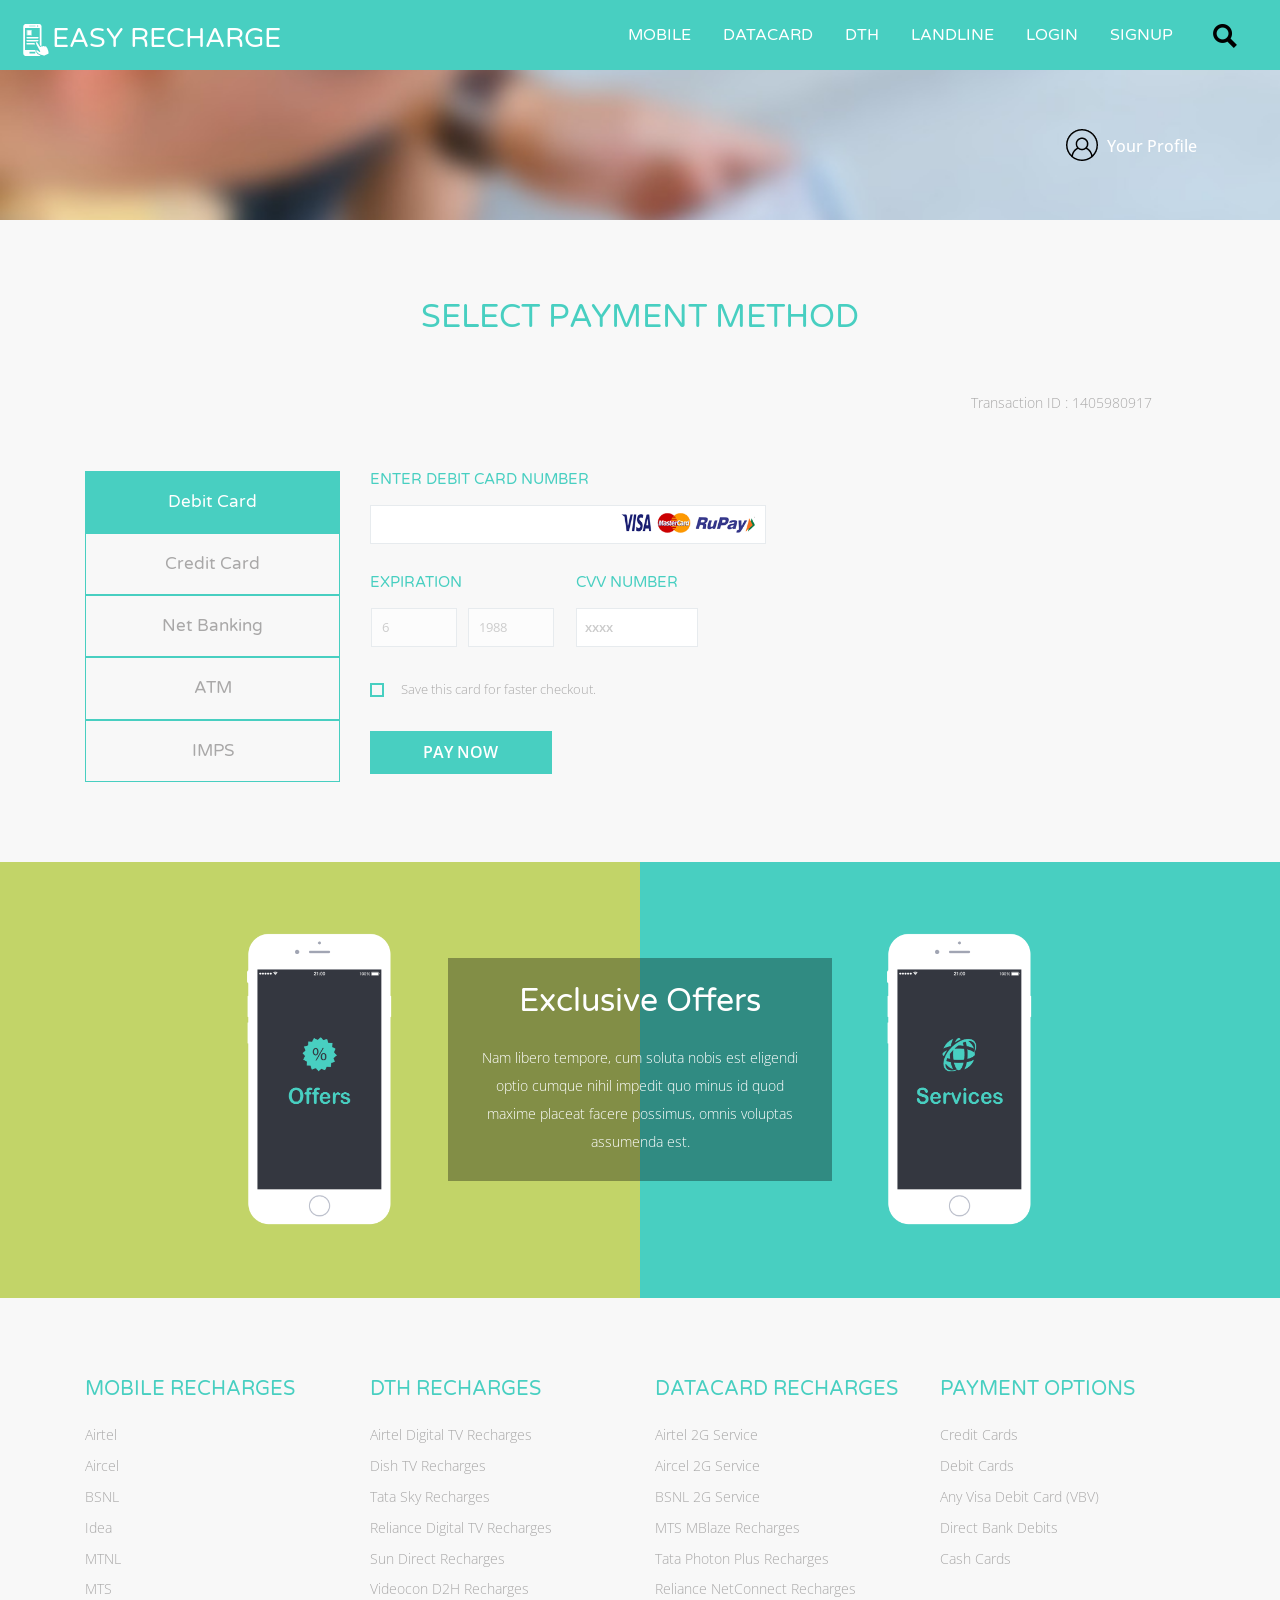
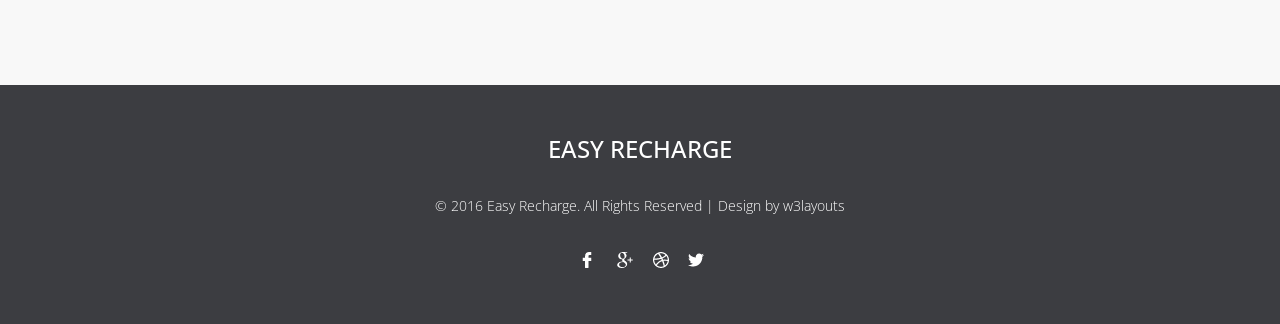
<file: web-5/payment.html>
<!--
Author: W3layouts
Author URL: http://w3layouts.com
License: Creative Commons Attribution 3.0 Unported
License URL: http://creativecommons.org/licenses/by/3.0/
-->
<!DOCTYPE html>
<html>
<head>
<title>Easy Recharge a  Business Corporate Category Flat Bootstrap Responsive Website Template | Payment :: w3layouts</title>

<link href="css/bootstrap.css" rel="stylesheet">
<link href="css/style.css" rel="stylesheet" type="text/css" media="all" />
<!-- for-mobile-apps -->
<meta name="viewport" content="width=device-width, initial-scale=1">
<meta http-equiv="Content-Type" content="text/html; charset=utf-8" />
<meta name="keywords" content="Easy Recharge Responsive web template, Bootstrap Web Templates, Flat Web Templates, Android Compatible web template, 
	Smartphone Compatible web template, free webdesigns for Nokia, Samsung, LG, SonyEricsson, Motorola web design" />
<script type="application/x-javascript"> addEventListener("load", function() { setTimeout(hideURLbar, 0); }, false); function hideURLbar(){ window.scrollTo(0,1); } </script>
<!-- //for-mobile-apps -->
<!--fonts-->
<link href='//fonts.googleapis.com/css?family=Varela+Round' rel='stylesheet' type='text/css'>
<link href='//fonts.googleapis.com/css?family=Open+Sans:400,300,300italic,400italic,600,600italic,700,700italic,800,800italic' rel='stylesheet' type='text/css'>
<!--//fonts-->	
<!-- js -->
<script type="text/javascript" src="js/jquery.min.js"></script>

<!-- js -->
<!--animate-->
<link href="css/animate.css" rel="stylesheet" type="text/css" media="all">
<script src="js/wow.min.js"></script>
	<script>
		 new WOW().init();
	</script>
<!--//end-animate-->
<script>
									$(document).ready(function () {
										//Initialize tooltips
										$('.nav-tabs > li a[title]').tooltip();
										
										//Wizard
										$('a[data-toggle="tab"]').on('show.bs.tab', function (e) {

											var $target = $(e.target);
										
											if ($target.parent().hasClass('disabled')) {
												return false;
											}
										});

										$(".next-step").click(function (e) {

											var $active = $('.wizard .nav-tabs li.active');
											$active.next().removeClass('disabled');
											nextTab($active);

										});
										$(".prev-step").click(function (e) {

											var $active = $('.wizard .nav-tabs li.active');
											prevTab($active);

										});
									});

									function nextTab(elem) {
										$(elem).next().find('a[data-toggle="tab"]').click();
									}
									function prevTab(elem) {
										$(elem).prev().find('a[data-toggle="tab"]').click();
									}
								</script>
</head>
<body>

<div class="banner page-head">
	<div class="header">	
			<div class="logo">
			   <h1><a href="index.html"><i><img src="images/cell.png" alt=" " /></i>Easy Recharge</a></h1>
			</div>
			<div class="top-nav">
				<span class="menu"><img src="images/menu.png" alt=" " /></span>
				<ul class="nav1">
					<li><a href="#" data-toggle="modal" data-target="#myModal">Mobile</a></li>
					<li><a href="#" data-toggle="modal" data-target="#myModal2">datacard</a></li>
					<li><a href="#" data-toggle="modal" data-target="#myModal1">DTH</a></li>
					<li><a href="#" data-toggle="modal" data-target="#myModal3">landline</a></li>
					<li><a href="#" data-toggle="modal" data-target="#myModal4">login</a></li>
					<li><a href="#" data-toggle="modal" data-target="#myModal5">Signup</a></li>
				</ul>
						<!-- script-for-menu -->
						 <script>
						   $( "span.menu" ).click(function() {
							 $( "ul.nav1" ).slideToggle( 300, function() {
							 // Animation complete.
							  });
							 });
						</script>
						<!-- /script-for-menu -->
			</div>
			<!-- start search-->
				    <div class="search-box">
					    <div id="sb-search" class="sb-search">
							<form>
								<input class="sb-search-input" placeholder="Enter your search item..." type="search" name="search" id="search">
								<input class="sb-search-submit" type="submit" value="">
								<span class="sb-icon-search"> </span>
							</form>
						</div>
				    </div>
					<!-- search-scripts -->
					<script src="js/classie.js"></script>
					<script src="js/uisearch.js"></script>
						<script>
							new UISearch( document.getElementById( 'sb-search' ) );
						</script>
				<!-- //search-scripts -->
			<div class="clearfix"> </div>
	</div>
	<div class="container">
		<div class="profile_details">		
						<ul>
							<li class="dropdown profile_details_drop">
								<a href="#" class="dropdown-toggle" data-toggle="dropdown" aria-expanded="false">
									<div class="profile_img">	
										<span style="background:url(images/1.png) no-repeat center"> </span> 
										 <div class="user-name">
											<p>Your Profile</p>
										 </div>
										 <i class="lnr lnr-chevron-down"></i>
										 <i class="lnr lnr-chevron-up"></i>
										<div class="clearfix"></div>	
									</div>	
								</a>
								<ul class="dropdown-menu drp-mnu">
									<li> <a href="#" data-toggle="modal" data-target="#myModal6"> Edit</a> </li> 
									<li> <a href="settings.html"> View Profile</a> </li>
									<li> <a href="orders.html">Your orders</a> </li>
																		
									<li> <a href="#" data-toggle="modal" data-target="#myModal4"> Logout</a> </li>
								</ul>
							</li>
							<div class="clearfix"> </div>
						</ul>
		</div>
			<div class="clearfix"> </div>
	</div>
	<!-- edit -->
			<div class="modal fade" id="myModal6" tabindex="-1" role="dialog" aria-labelledby="myModalLabel">
				<div class="modal-dialog" role="document">
					<div class="modal-content">
						<div class="modal-header">
							<button type="button" class="close" data-dismiss="modal" aria-label="Close"><span aria-hidden="true">&times;</span></button>						
						</div>
						<div class="modal-body">
							<div class="edit-pro">
							
								<form>
									<div class="edit-for-sett">				
										<h5>name</h5>													
											<input type="text" value="" onfocus="this.value = '';" onblur="if (this.value == '') {this.value = '';}" required="">
										<h5>Email address</h5>													
											<input type="text" value="" onfocus="this.value = '';" onblur="if (this.value == '') {this.value = '';}" required="">
										<h5>mobile no.</h5>													
											<input type="text" value="" onfocus="this.value = '';" onblur="if (this.value == '') {this.value = '';}" required="">
										<h5>date of birth</h5>	
											<input type="date" onfocus="this.value = '';" onblur="if (this.value == '') {this.value = 'Select date';}">
										<h5>Gender</h5>	
										<div class="swit-radio-thre">								
											<div class="check_box_thre"> <div class="radio_thre"> <label><input type="radio" name="radio" checked=""><i></i>MALE</label> </div></div>
											<div class="check_box_thre"> <div class="radio_thre"> <label><input type="radio" name="radio"><i></i>FEMALE</label> </div></div>	
											<div class="clearfix"></div>
										</div>
										<input type="submit" value="UPDATE">										
									</div>	
								</form>
							</div>
						</div>
					</div>
				</div>
			</div>
		<!-- edit -->
</div>

<div class="banner-bottom">
	<div class="container">
		<div class="view_plans">
			<h4 class="view_title">Select Payment Method</h4>
			<div class="section_room_single">
				<h3>Transaction ID : 1405980917</h3>
			</div>
			<div class="clearfix"> </div>
			<div id="verticalTab" class="resp-vtabs" style="display: block; width: 100%; margin: 0px;">
					<div class="col-md-3 pay-left">
						<ul class="resp-tabs-list">
							<li class="resp-tab-item" aria-controls="tab_item-0" role="tab">Debit Card</li>
							<li class="resp-tab-item" aria-controls="tab_item-1" role="tab">Credit Card</li>
							<li class="resp-tab-item" aria-controls="tab_item-2" role="tab">Net Banking</li>
							<li class="resp-tab-item" aria-controls="tab_item-3" role="tab">ATM</li>
							<li class="resp-tab-item" aria-controls="tab_item-4" role="tab">IMPS</li>
						</ul>
					</div>
					<div class="col-md-9 pay-right">
						<div class="resp-tabs-container">
							<h2 class="resp-accordion" role="tab" aria-controls="tab_item-0"></h2>
								<div class="resp-tab-content" aria-labelledby="tab_item-0">
									<div class="vertical_post">
										<form>
											<h5>Enter Debit Card Number</h5>
											<input type="text" value=" " class="card_logo" onfocus="this.value = '';" onblur="if (this.value == '') {this.value = '';}" required="">
											<div class="transaction">
												<div class="tab-form-left user-form">
													<h5>EXPIRATION</h5>
														<ul>
															<li>
																<input type="number" class="text_box" value="6" min="1">	
															</li>
															<li>
																<input type="number" class="text_box" value="1988" min="1">	
															</li>	
														</ul>
												</div>
												<div class="tab-form-right user-form-rt">
													<h5>CVV NUMBER</h5>													
													<input type="text" value="xxxx" onfocus="this.value = '';" onblur="if (this.value == '') {this.value = 'xxxx';}" required="">
												</div>
												<div class="clearfix"></div>
											</div>
											<div class="single-check">
												<input type="checkbox"  id="brand" value="">
												<label for="brand"><span></span>Save this card for faster checkout.</label>
												
											</div>
											<input type="submit" value="PAY NOW">
										</form>
									</div>
								</div>
							<h2 class="resp-accordion" role="tab" aria-controls="tab_item-1"></h2>
								<div class="resp-tab-content" aria-labelledby="tab_item-1">
									<div class="vertical_post">
										<form>
											<h5>Enter Credit Card Number</h5>
											<input type="text" value=" " class="card_logo" onfocus="this.value = '';" onblur="if (this.value == '') {this.value = '';}" required="">
											<div class="transaction">
												<div class="tab-form-left user-form">
													<h5>EXPIRATION</h5>
														<ul>
															<li>
																<input type="number" class="text_box" value="6" min="1">	
															</li>
															<li>
																<input type="number" class="text_box" value="1988" min="1">	
															</li>	
														</ul>
												</div>
												<div class="tab-form-right user-form-rt">
													<h5>CVV NUMBER</h5>													
													<input type="text" value="xxxx" onfocus="this.value = '';" onblur="if (this.value == '') {this.value = 'xxxx';}" required="">
												</div>
												<div class="clearfix"></div>
											</div>
											<div class="single-check">
												<input type="checkbox"  id="brand4" value="">
												<label for="brand4"><span></span>Save this card for faster checkout.</label>
												
											</div>
											<input type="submit" value="PAY NOW">
										</form>
									</div>
								</div>
							<h2 class="resp-accordion" role="tab" aria-controls="tab_item-2"></h2>
							<div class="new_posts resp-tab-content" aria-labelledby="tab_item-2">
								<div class="vertical_post">
									<form>
										<h5>Select From Popular Banks</h5>
										<div class="swit-radio">								
											<div class="check_box_one"> <div class="radio_one"> <label><input type="radio" name="radio" checked=""><i></i>Syndicate Bank</label> </div></div>
											<div class="check_box_one"> <div class="radio_one"> <label><input type="radio" name="radio"><i></i>Bank of Baroda</label> </div></div>
											<div class="check_box_one"> <div class="radio_one"> <label><input type="radio" name="radio"><i></i>Canara Bank</label> </div></div>	
											<div class="check_box_one"> <div class="radio_one"> <label><input type="radio" name="radio"><i></i>ICICI Bank</label> </div></div>	
											<div class="check_box_one"> <div class="radio_one"> <label><input type="radio" name="radio"><i></i>State Bank Of India</label> </div></div>		
											<div class="clearfix"></div>
										</div>
										<h5>Or SELECT OTHER BANK</h5>
										<div class="section_room_pay">
											<select id="country" onchange="change_country(this.value)" class="frm-field required">
												<option value="null">Indian Overseas Bank</option>
												<option value="null">HDFC Bank</option>         
												<option value="AX">Syndicate Bank</option>
												<option value="AX">Deutsche Bank</option>
												<option value="AX">Indian Bank</option>
												<option value="AX">ING Vysya Bank</option>
											</select>
										</div>
										<input type="submit" value="PAY NOW">
									</form>
								</div>
							</div>
							<h2 class="resp-accordion" role="tab" aria-controls="tab_item-3"></h2>
							<div class="new_posts resp-tab-content" aria-labelledby="tab_item-3">
								<div class="vertical_post">
									<form>
										<h5>Select From Popular Banks</h5>
										<div class="swit-radio">								
											<div class="check_box_one"> <div class="radio_one"> <label><input type="radio" name="radio" checked=""><i></i>Syndicate Bank</label> </div></div>
											<div class="check_box_one"> <div class="radio_one"> <label><input type="radio" name="radio"><i></i>Bank of Baroda</label> </div></div>
											<div class="check_box_one"> <div class="radio_one"> <label><input type="radio" name="radio"><i></i>Canara Bank</label> </div></div>	
											<div class="check_box_one"> <div class="radio_one"> <label><input type="radio" name="radio"><i></i>ICICI Bank</label> </div></div>	
											<div class="check_box_one"> <div class="radio_one"> <label><input type="radio" name="radio"><i></i>State Bank Of India</label> </div></div>		
											<div class="clearfix"></div>
										</div>
										<h5>Or SELECT OTHER BANk</h5>
										<div class="section_room_pay">
											<select id="country" onchange="change_country(this.value)" class="frm-field required">
												<option value="null">Indian Overseas Bank</option>
												<option value="null">HDFC Bank</option>         
												<option value="AX">Syndicate Bank</option>
												<option value="AX">Deutsche Bank</option>
												<option value="AX">Indian Bank</option>
												<option value="AX">ING Vysya Bank</option>
											</select>
										</div>
										<input type="submit" value="PAY NOW">
									</form>
								</div>
							</div>	  
							  <h2 class="resp-accordion" role="tab" aria-controls="tab_item-4"></h2><div class="new_posts resp-tab-content" aria-labelledby="tab_item-3">
								<div class="vertical_post">
										<form>
											<h5>Mobile Number</h5>
											<input type="text" value=" " onfocus="this.value = '';" onblur="if (this.value == '') {this.value = '';}" required="">
											<div class="transaction">
												<div class="tab-form-left user-form">
													<h5>MMID</h5>
														<ul>
															<li class="mmid-grid">
																<input type="text" value=" " onfocus="this.value = '';" onblur="if (this.value == '') {this.value = '';}" required="">
															</li>
														</ul>
												</div>
												<div class="tab-form-right user-form-rt">
													<h5>OTP</h5>													
													<input type="text" value="" onfocus="this.value = '';" onblur="if (this.value == '') {this.value = 'xxxx';}" required="">
												</div>
												<div class="clearfix"></div>
											</div>
											<div class="single-check">
												<input type="checkbox"  id="brand1" value="">
												<label for="brand1"><span></span>Save this card for faster checkout.</label>
												
											</div>
											<input type="submit" value="PAY NOW">
										</form>
									</div>
							</div>	           
						</div>
					</div>
					<div class="clearfix"></div>
					<script src="js/easyResponsiveTabs.js"></script>
						<script type="text/javascript">
							$(document).ready(function () {
								$('#horizontalTab').easyResponsiveTabs({
									type: 'default', //Types: default, vertical, accordion           
									width: 'auto', //auto or any width like 600px
									fit: true,   // 100% fit in a container
									closed: 'accordion', // Start closed if in accordion view
									activate: function(event) { // Callback function if tab is switched
										var $tab = $(this);
										var $info = $('#tabInfo');
										var $name = $('span', $info);

										$name.text($tab.text());

										$info.show();
									}
								});

								$('#verticalTab').easyResponsiveTabs({
									type: 'vertical',
									width: 'auto',
									fit: true
								});
							});
						</script>
			</div>
		</div>
	</div>
</div>
<!-- mobile -->
			<div class="modal fade" id="myModal" tabindex="-1" role="dialog" aria-labelledby="myModalLabel">
				<div class="modal-dialog" role="document">
					<div class="modal-content">
						<div class="modal-header">
							<button type="button" class="close" data-dismiss="modal" aria-label="Close"><span aria-hidden="true">&times;</span></button>						
						</div>
						<div class="modal-body">
								<section>
									<div class="wizard">
										<div class="wizard-inner">
											<ul class="nav nav-tabs" role="tablist">
												<li role="presentation" class="active">
													<a href="#step1" data-toggle="tab" aria-controls="step1" role="tab" title="Step 1">
														<span class="round-tab">
															<i class="glyphicon glyphicon-folder-open"></i>
														</span>
													</a>
												</li>

												<li role="presentation" class="disabled">
													<a href="#step2" data-toggle="tab" aria-controls="step2" role="tab" title="Step 2">
														<span class="round-tab">
															<i class="glyphicon glyphicon-pencil"></i>
														</span>
													</a>
												</li>
												<li role="presentation" class="disabled">
													<a href="#step3" data-toggle="tab" aria-controls="step3" role="tab" title="Step 3">
														<span class="round-tab">
															<i class="glyphicon glyphicon-picture"></i>
														</span>
													</a>
												</li>
												<li role="presentation" class="disabled">
													<a href="#step4" data-toggle="tab" aria-controls="step4" role="tab" title="Step 4">
														<span class="round-tab">
															<i class="glyphicon glyphicon-picture"></i>
														</span>
													</a>
												</li>
												<li role="presentation" class="disabled">
													<a href="#step5" data-toggle="tab" aria-controls="step5" role="tab" title="Step 5">
														<span class="round-tab">
															<i class="glyphicon glyphicon-picture"></i>
														</span>
													</a>
												</li>
												<li role="presentation" class="disabled">
													<a href="#complete" data-toggle="tab" aria-controls="complete" role="tab" title="Complete">
														<span class="round-tab">
															<i class="glyphicon glyphicon-ok"></i>
														</span>
													</a>
												</li>
											</ul>
										</div>

										<form role="form">
											<div class="tab-content">
												<div class="tab-pane active" role="tabpanel" id="step1">
													<div class="mobile-grids">
														<div class="mobile-left text-center">
															<img src="images/mobile.png" alt="" />
														</div>
														<div class="mobile-right">
															<h4>Enter your mobile number</h4>
															<label>+91</label><input type="text" class="mobile-text" value="" onfocus="this.value = '';" onblur="if (this.value == '') {this.value = '';}" required="">
														</div>
														
													</div>
													<ul class="list-inline pull-right">
														<li><button type="button" class="mob-btn btn btn-primary next-step">Next</button></li>
													</ul>
												</div>
												<div class="tab-pane" role="tabpanel" id="step2">
													<div class="mobile-grids">
														<div class="mobile-left text-center">
															<img src="images/mobile.png" alt="" />
														</div>
														<div class="mobile-right ">
															<h4>Prepaid or Postpaid?</h4>
															<div class="radio-btns">
																<div class="swit">								
																	<div class="check_box"> 
																		<img src="images/card.png" alt="" />
																		<div class="clearfix"></div>
																		<div class="radio"> 
																			<label>
																				<input type="radio" name="radio" checked=""><i></i>Prepaid
																			</label> 
																		</div>
																	</div>
																	<div class="check_box"> 
																		<img src="images/card.png" alt="" />
																		<div class="clearfix"></div>
																		<div class="radio"> 
																			<label>
																				<input type="radio" name="radio"><i></i>Postpaid
																			</label> 
																		</div>
																	</div>
																</div>
															</div>
														</div>
														
													</div>
													<ul class="list-inline pull-right">
														<li><button type="button" class="mob-btn btn btn-default prev-step">Previous</button></li>
														<li><button type="button" class="mob-btn btn btn-primary next-step">Next</button></li>
													</ul>
												</div>
												<div class="tab-pane" role="tabpanel" id="step3">
													<div class="mobile-grids">
														<div class="mobile-left text-center">
															<img src="images/mobile.png" alt="" />
														</div>
														<div class="mobile-right ">
															<h4>Which operator?</h4>
															<ul class="rchge-icons">
																<li><a href="#">Airtel</a></li>
																<li><a href="#">Aircel</a></li>
																<li><a href="#">Bsnl</a></li>
																<li><a href="#">Idea</a></li>
																<li><a href="#">Vodafone</a></li>
																<li><a href="#">Reliance</a></li>
																<li><a href="#">Uninor</a></li>
															</ul>
															<div class="section_room">
																<select id="country" onchange="change_country(this.value)" class="frm-field required">
																	<option value="null">Airtel</option>
																	<option value="null">Aircel</option>         
																	<option value="AX">Bsnl</option>
																	<option value="AX">Idea</option>
																	<option value="AX">Tata Docomo</option>
																	<option value="AX">Reliance</option>
																	<option value="AX">Tata Indicom</option>
																	<option value="AX">Uninor</option>
																	<option value="AX">Vodafone</option>
																	<option value="AX">MTS</option>
																</select>
															</div>	
														</div>
														
													</div>
													<ul class="list-inline pull-right">
														<li><button type="button" class="mob-btn btn btn-default prev-step">Previous</button></li>
														<li><button type="button" class="mob-btn btn btn-primary btn-info-full next-step">Next</button></li>
													</ul>
												</div>
												<div class="tab-pane" role="tabpanel" id="step4">
													<div class="mobile-grids">
														<div class="mobile-left text-center">
															<img src="images/mobile.png" alt="" />
														</div>
														<div class="mobile-right ">
															<h4>Which Circle?</h4>
															<div class="map-image">
																<img src="images/map.png" alt="" />
															</div>
															<div class="section_room">
																<select id="country" onchange="change_country(this.value)" class="frm-field required">
																	<option value="null">Andhra Pradesh</option>
																	<option value="null">Assam</option>         
																	<option value="AX">Bihar</option>
																	<option value="AX">Chennai</option>
																	<option value="AX">Delhi</option>
																	<option value="AX">Gujarat</option>
																	<option value="AX">Haryana </option>
																	<option value="AX">Himachal Pradesh</option>
																	<option value="AX">Karnataka</option>
																	<option value="AX">Madhya Pradesh</option>
																	<option value="AX">Mumbai</option>
																	<option value="AX">Tamil Nadu</option>
																	<option value="AX">Uttar Pradesh</option>
																</select>
															</div>	
														</div>
														
													</div>
													<ul class="list-inline pull-right">
														<li><button type="button" class="mob-btn btn btn-default prev-step">Previous</button></li>
														<li><button type="button" class="mob-btn btn btn-primary btn-info-full next-step">Next</button></li>
													</ul>
												</div>
												<div class="tab-pane" role="tabpanel" id="step5">
													<div class="mobile-grids">
														<div class="mobile-left text-center">
															<img src="images/mobile.png" alt="" />
														</div>
														<div class="mobile-right ">
															<h4>How Much To Recharge?</h4>
															<div class="mobile-rchge">
																<input type="text" value="10" onfocus="this.value = '';" onblur="if (this.value == '') {this.value = '10';}" required="">	
															</div>
															<div class="mobile-rchge">
																<a href="single.html">VIEW PLANS</a>
															</div>
															<div class="clearfix"></div>
														</div>
													</div>
													<ul class="list-inline pull-right">
														<li><button type="button" class="mob-btn btn btn-default prev-step">Previous</button></li>
														<li><button type="button" class="mob-btn btn btn-primary btn-info-full" data-dismiss="modal">Finish</button></li>
													</ul>
												</div>	
												<div class="clearfix"></div>
											</div>
										</form>
									</div>
								</section>
						</div>
					</div>
				</div>
			</div>
			<!-- //mobile -->
			<!-- Dth -->
			<div class="modal fade" id="myModal1" tabindex="-1" role="dialog" aria-labelledby="myModalLabel">
				<div class="modal-dialog" role="document">
					<div class="modal-content">
						<div class="modal-header">
							<button type="button" class="close" data-dismiss="modal" aria-label="Close"><span aria-hidden="true">&times;</span></button>						
						</div>
						<div class="modal-body">
								<section>
									<div class="wizard">
										<div class="wizard-inner">
											<ul class="nav nav-tabs" role="tablist">
												<li role="presentation" class="active">
													<a href="#step6" data-toggle="tab" aria-controls="step6" role="tab" title="Step 6">
														<span class="round-tab">
															<i class="glyphicon glyphicon-folder-open"></i>
														</span>
													</a>
												</li>
												<li role="presentation" class="disabled">
													<a href="#step7" data-toggle="tab" aria-controls="step7" role="tab" title="Step 7">
														<span class="round-tab">
															<i class="glyphicon glyphicon-pencil"></i>
														</span>
													</a>
												</li>
												<li role="presentation" class="disabled">
													<a href="#step8" data-toggle="tab" aria-controls="step8" role="tab" title="Step 8">
														<span class="round-tab">
															<i class="glyphicon glyphicon-picture"></i>
														</span>
													</a>
												</li>
												
											</ul>
										</div>
										<form role="form">
											<div class="tab-content">
												<div class="tab-pane active" role="tabpanel" id="step6">
													<div class="mobile-grids">
														<div class="mobile-left text-center">
															<img src="images/dth.png" alt="" />
														</div>
														<div class="mobile-right ">
															<h4>Pay your DTH bill. Which operator?</h4>
															<div class="section_room">
																<select id="country" onchange="change_country(this.value)" class="frm-field required">
																	<option value="null">Select DTH Operator</option>
																	<option value="null">Dish TV</option>  
																	<option value="null">Sun Direct</option> 
																	<option value="AX">Reliance</option>
																	<option value="AX">Airtel</option>
																</select>
															</div>
														</div>
													</div>
													<ul class="list-inline pull-right">
														<li><button type="button" class="mob-btn btn btn-primary next-step">Next</button></li>
													</ul>
												</div>
												<div class="tab-pane" role="tabpanel" id="step7">
													<div class="mobile-grids">
														<div class="mobile-left text-center">
															<img src="images/dth.png" alt="" />
														</div>
														<div class="mobile-right">
															<h4>What's your DTH Number?</h4>
															<div class="dth-rchge">
																<input type="text" value="Enter Smart Card Number" onfocus="this.value = '';" onblur="if (this.value == '') {this.value = 'Enter Smart Card Number';}" required="">	
															</div>
														</div>
													</div>
													<ul class="list-inline pull-right">
														<li><button type="button" class="mob-btn btn btn-default prev-step">Previous</button></li>
														<li><button type="button" class="mob-btn btn btn-primary next-step">Next</button></li>
													</ul>
												</div>
												<div class="tab-pane" role="tabpanel" id="step8">
													<div class="mobile-grids">
														<div class="mobile-left text-center">
															<img src="images/dth.png" alt="" />
														</div>
														<div class="mobile-right ">
															<h4>How Much To Recharge?</h4>
															<div class="dth-rchge">
																<input type="text" value="100" onfocus="this.value = '';" onblur="if (this.value == '') {this.value = '100';}" required="">	
															</div>
														</div>
													</div>
													<ul class="list-inline pull-right">
														<li><button type="button" class="mob-btn btn btn-default prev-step">Previous</button></li>
														<li><button type="button" class="mob-btn btn btn-primary btn-info-full" data-dismiss="modal">Finish</button></li>
													</ul>
												</div>
												<div class="clearfix"></div>
											</div>
										</form>
									</div>
								</section>
						</div>
					</div>
				</div>
			</div>
			<!-- //Dth -->
			<!-- datacard -->
			<div class="modal fade" id="myModal2" tabindex="-1" role="dialog" aria-labelledby="myModalLabel">
				<div class="modal-dialog" role="document">
					<div class="modal-content">
						<div class="modal-header">
							<button type="button" class="close" data-dismiss="modal" aria-label="Close"><span aria-hidden="true">&times;</span></button>						
						</div>
						<div class="modal-body">
								<section>
									<div class="wizard">
										<div class="wizard-inner">
											<ul class="nav nav-tabs" role="tablist">
												<li role="presentation" class="active">
													<a href="#step9" data-toggle="tab" aria-controls="step9" role="tab" title="Step 9">
														<span class="round-tab">
															<i class="glyphicon glyphicon-folder-open"></i>
														</span>
													</a>
												</li>
												<li role="presentation" class="disabled">
													<a href="#step10" data-toggle="tab" aria-controls="step10" role="tab" title="Step 10">
														<span class="round-tab">
															<i class="glyphicon glyphicon-pencil"></i>
														</span>
													</a>
												</li>
												<li role="presentation" class="disabled">
													<a href="#step11" data-toggle="tab" aria-controls="step11" role="tab" title="Step 11">
														<span class="round-tab">
															<i class="glyphicon glyphicon-picture"></i>
														</span>
													</a>
												</li>
												
											</ul>
										</div>
										<form role="form">
											<div class="tab-content">
												<div class="tab-pane active" role="tabpanel" id="step9">
													<div class="mobile-grids">
														<div class="mobile-left text-center">
															<img src="images/usb.png" alt="" />
														</div>
														<div class="mobile-right ">
															<h4>Enter your data card number</h4>
															<label>+91</label><input type="text" class="mobile-text" value="" onfocus="this.value = '';" onblur="if (this.value == '') {this.value = '';}" required="">
															
														</div>
													</div>
													<ul class="list-inline pull-right">
														<li><button type="button" class="mob-btn btn btn-primary next-step">Next</button></li>
													</ul>
												</div>
												<div class="tab-pane" role="tabpanel" id="step10">
													<div class="mobile-grids">
														<div class="mobile-left text-center">
															<img src="images/usb.png" alt="" />
														</div>
														<div class="mobile-right ">
															<h4>Which operator?</h4>
															<ul class="rchge-icons">
																<li><a href="#">Airtel</a></li>
																<li><a href="#">Aircel</a></li>
																<li><a href="#">Bsnl</a></li>
																<li><a href="#">Idea</a></li>
																<li><a href="#">Vodafone</a></li>
																<li><a href="#">Reliance</a></li>
																<li><a href="#">Uninor</a></li>
															</ul>
															<div class="section_room">
																<select id="country" onchange="change_country(this.value)" class="frm-field required">
																	<option value="null">Airtel</option>
																	<option value="null">Aircel</option>         
																	<option value="AX">Bsnl</option>
																	<option value="AX">Idea</option>
																	<option value="AX">Tata Docomo</option>
																	<option value="AX">Reliance</option>
																	<option value="AX">Tata Indicom</option>
																	<option value="AX">Uninor</option>
																	<option value="AX">Vodafone</option>
																	<option value="AX">MTS</option>
																</select>
															</div>	
														</div>
														
													</div>
													<ul class="list-inline pull-right">
														<li><button type="button" class="mob-btn btn btn-default prev-step">Previous</button></li>
														<li><button type="button" class="mob-btn btn btn-primary next-step">Next</button></li>
													</ul>
												</div>
												<div class="tab-pane" role="tabpanel" id="step11">
													<div class="mobile-grids">
														<div class="mobile-left text-center">
															<img src="images/usb.png" alt="" />
														</div>
														<div class="mobile-right ">
															<h4>How much to recharge?</h4>
															<div class="dth-rchge">
																<input type="text" value="100" onfocus="this.value = '';" onblur="if (this.value == '') {this.value = '100';}" required="">	
															</div>
														</div>
													</div>
													<ul class="list-inline pull-right">
														<li><button type="button" class="mob-btn btn btn-default prev-step">Previous</button></li>
														<li><button type="button" class="mob-btn btn btn-primary btn-info-full" data-dismiss="modal">Finish</button></li>
													</ul>
												</div>
												<div class="clearfix"></div>
											</div>
										</form>
									</div>
								</section>
						</div>
					</div>
				</div>
			</div>
			<!-- //datacard -->
			<!-- landline -->
			<div class="modal fade" id="myModal3" tabindex="-1" role="dialog" aria-labelledby="myModalLabel">
				<div class="modal-dialog" role="document">
					<div class="modal-content">
						<div class="modal-header">
							<button type="button" class="close" data-dismiss="modal" aria-label="Close"><span aria-hidden="true">&times;</span></button>						
						</div>
						<div class="modal-body">
								<section>
									<div class="wizard">
										<div class="wizard-inner">
											<ul class="nav nav-tabs" role="tablist">
												<li role="presentation" class="active">
													<a href="#step12" data-toggle="tab" aria-controls="step12" role="tab" title="Step 12">
														<span class="round-tab">
															<i class="glyphicon glyphicon-folder-open"></i>
														</span>
													</a>
												</li>
												<li role="presentation" class="disabled">
													<a href="#step13" data-toggle="tab" aria-controls="step13" role="tab" title="Step 13">
														<span class="round-tab">
															<i class="glyphicon glyphicon-pencil"></i>
														</span>
													</a>
												</li>
												<li role="presentation" class="disabled">
													<a href="#step14" data-toggle="tab" aria-controls="step14" role="tab" title="Step 14">
														<span class="round-tab">
															<i class="glyphicon glyphicon-picture"></i>
														</span>
													</a>
												</li>
												
											</ul>
										</div>
										<form role="form">
											<div class="tab-content">
												<div class="tab-pane active" role="tabpanel" id="step12">
													<div class="mobile-grids">
														<div class="mobile-left text-center">
															<img src="images/landline.png" alt="" />
														</div>
														<div class="mobile-right">
															<h4>Pay your landline bill.Which Provider?</h4>
															<div class="section_room">
																<select id="country" onchange="change_country(this.value)" class="frm-field required">
																	<option value="null">Enter Landline Provider Name</option>  
																	<option value="null">Airtel Landline</option>       
																	<option value="AX">Bsnl Landline</option>
																	<option value="AX">MTNL Delhi</option>
																</select>
															</div>	
														</div>
													</div>
													<ul class="list-inline pull-right">
														<li><button type="button" class="mob-btn btn btn-primary next-step">Next</button></li>
													</ul>
												</div>
												<div class="tab-pane" role="tabpanel" id="step13">
													<div class="mobile-grids">
														<div class="mobile-left text-center">
															<img src="images/landline.png" alt="" />
														</div>
														<div class="mobile-right">
															<h4>Telephone Number</h4>
															<div class="dth-rchge">
																<input type="text" value="" onfocus="this.value = '';" onblur="if (this.value == '') {this.value = '';}" required="">
																<p>Please enter a valid  telephone number with std code.</p>
															</div>
														</div>
													</div>
													<ul class="list-inline pull-right">
														<li><button type="button" class="mob-btn btn btn-default prev-step">Previous</button></li>
														<li><button type="button" class="mob-btn btn btn-primary next-step">Next</button></li>
													</ul>
												</div>
												<div class="tab-pane" role="tabpanel" id="step14">
													<div class="mobile-grids">
														<div class="mobile-left text-center">
															<img src="images/landline.png" alt="" />
														</div>
														<div class="mobile-right ">
															<h4>How much did you wish to pay?</h4>
															<div class="dth-rchge">
																<input type="text" value="100" onfocus="this.value = '';" onblur="if (this.value == '') {this.value = '100';}" required="">	
																<p>Please enter an amount between Rs.10 and Rs.1000.</p>
															</div>
														</div>
													</div>
													<ul class="list-inline pull-right">
														<li><button type="button" class="mob-btn btn btn-default prev-step">Previous</button></li>
														<li><button type="button" class="mob-btn btn btn-primary btn-info-full" data-dismiss="modal">Finish</button></li>
													</ul>
												</div>
												<div class="clearfix"></div>
											</div>
										</form>
									</div>
								</section>
						</div>
					</div>
				</div>
			</div>
			<!-- //landline -->
			<!-- login -->
			<div class="modal fade" id="myModal4" tabindex="-1" role="dialog" aria-labelledby="myModalLabel">
				<div class="modal-dialog" role="document">
					<div class="modal-content modal-info">
						<div class="modal-header">
							<button type="button" class="close" data-dismiss="modal" aria-label="Close"><span aria-hidden="true">&times;</span></button>						
						</div>
						<div class="modal-body modal-spa">
							<div class="login-grids">
								<div class="login">
									<div class="login-left">
										<ul>
											<li><a class="fb" href="#"><i></i>Sign in with Facebook</a></li>
											<li><a class="goog" href="#"><i></i>Sign in with Google</a></li>
											<li><a class="linkin" href="#"><i></i>Sign in with Linkedin</a></li>
										</ul>
									</div>
									<div class="login-right">
										<form>
											<h3>Signin with your account </h3>
											<input type="text" value="Enter your mobile number or Email" onfocus="this.value = '';" onblur="if (this.value == '') {this.value = 'Enter your mobile number or Email';}" required="">	
											<input type="password" value="Password" onfocus="this.value = '';" onblur="if (this.value == '') {this.value = 'Password';}" required="">	
											<h4><a href="#">Forgot password</a> / <a href="#">Create new password</a></h4>
											<div class="single-bottom">
												<input type="checkbox"  id="brand" value="">
												<label for="brand"><span></span>Remember Me.</label>
											</div>
											<input type="submit" value="SIGNIN" >
										</form>
									</div>
									<div class="clearfix"></div>								
								</div>
								<p>By logging in you agree to our <span>Terms and Conditions</span> and <span>Privacy Policy</span></p>
							</div>
						</div>
					</div>
				</div>
			</div>
			<!-- //login -->
			<!-- signup -->
			<div class="modal fade" id="myModal5" tabindex="-1" role="dialog" aria-labelledby="myModalLabel">
				<div class="modal-dialog" role="document">
					<div class="modal-content modal-info">
						<div class="modal-header">
							<button type="button" class="close" data-dismiss="modal" aria-label="Close"><span aria-hidden="true">&times;</span></button>						
						</div>
						<div class="modal-body modal-spa">
							<div class="login-grids">
								<div class="login">
									<div class="login-left">
										<ul>
											<li><a class="fb" href="#"><i></i>Sign in with Facebook</a></li>
											<li><a class="goog" href="#"><i></i>Sign in with Google</a></li>
											<li><a class="linkin" href="#"><i></i>Sign in with Linkedin</a></li>
										</ul>
									</div>
									<div class="login-right">
										<form>
											<h3>Create your account </h3>
											<input type="text" value="Name" onfocus="this.value = '';" onblur="if (this.value == '') {this.value = 'Name';}" required="">
											<input type="text" value="Mobile number" onfocus="this.value = '';" onblur="if (this.value == '') {this.value = 'Mobile number';}" required="">
											<input type="text" value="Email id" onfocus="this.value = '';" onblur="if (this.value == '') {this.value = 'Email id';}" required="">	
											<input type="password" value="Password" onfocus="this.value = '';" onblur="if (this.value == '') {this.value = 'Password';}" required="">	
											
											<input type="submit" value="CREATE ACCOUNT" >
										</form>
									</div>
									<div class="clearfix"></div>								
								</div>
								<p>By logging in you agree to our <span>Terms and Conditions</span> and <span>Privacy Policy</span></p>
							</div>
						</div>
					</div>
				</div>
			</div>
			<!-- //signup -->
<div class="content-bottom-two">
		<div class="col-md-6 content-left text-center">
			<img src="images/bbb5.png" alt="" />
		</div>
		<div class="col-md-6 content-right text-center">
			<img src="images/bbb3.png" alt="" />
		</div>
		<div class="clearfix"></div>
		<div class="btm-pos">
			<h3>Exclusive Offers</h3>
			<p> Nam libero tempore, cum soluta 
			nobis est eligendi optio cumque 
			nihil impedit quo minus id quod 
			maxime placeat facere possimus, 
			omnis voluptas assumenda est. </p>
		</div>
</div>
<div class="footer-top">
	<div class="container">
		<div class="foo-grids">
			<div class="col-md-3 foo-grid">
				<h3>MOBILE RECHARGES</h3>
				<ul>
					<li><a href="#">Airtel</a></li>
					<li><a href="#">Aircel</a></li>
					<li><a href="#">BSNL</a></li>
					<li><a href="#">Idea</a></li>
					<li><a href="#">MTNL</a></li>
					<li><a href="#">MTS</a></li>
				</ul>
			</div>
			<div class="col-md-3 foo-grid">
				<h3>DTH RECHARGES</h3>
				<ul>
					<li><a href="#">Airtel Digital TV Recharges</a></li>
					<li><a href="#">Dish TV Recharges</a></li>
					<li><a href="#">Tata Sky Recharges</a></li>
					<li><a href="#">Reliance Digital TV Recharges</a></li>
					<li><a href="#">Sun Direct Recharges</a></li>
					<li><a href="#">Videocon D2H Recharges</a></li>
				</ul>
			</div>
			<div class="col-md-3 foo-grid">
				<h3>DATACARD RECHARGES</h3>
				<ul>
					<li><a href="#">Airtel 2G Service</a></li>
					<li><a href="#">Aircel 2G Service</a></li>
					<li><a href="#">BSNL 2G Service</a></li>
					<li><a href="#">MTS MBlaze Recharges</a></li>
					<li><a href="#">Tata Photon Plus Recharges</a></li>
					<li><a href="#">Reliance NetConnect Recharges</a></li>
				</ul>
			</div>
			<div class="col-md-3 foo-grid">
				<h3>PAYMENT OPTIONS</h3>
				<ul>
					<li>Credit Cards</li>
					<li>Debit Cards</li>
					<li>Any Visa Debit Card (VBV)</li>
					<li>Direct Bank Debits</li>
					<li>Cash Cards</li>
				</ul>
			</div>
			<div class="clearfix"></div>
		</div>
	</div>	
</div>

<div class="footer">
	<div class="container">
		<h2><a href="index.html">Easy Recharge</a></h2>
		<p>© 2016 Easy Recharge. All Rights Reserved | Design by <a href="https://w3layouts.com/" target="_blank">w3layouts</a></p>
		<ul>
			<li><a class="face1" href="#"></a></li>
			<li><a class="face2"href="#"></a></li>
			<li><a class="face3" href="#"></a></li>
			<li><a class="face4" href="#"></a></li>
		</ul>
	</div>
</div>
<!-- for bootstrap working -->
		<script src="js/bootstrap.js"></script>
<!-- //for bootstrap working -->
</body>
</html>
</file>
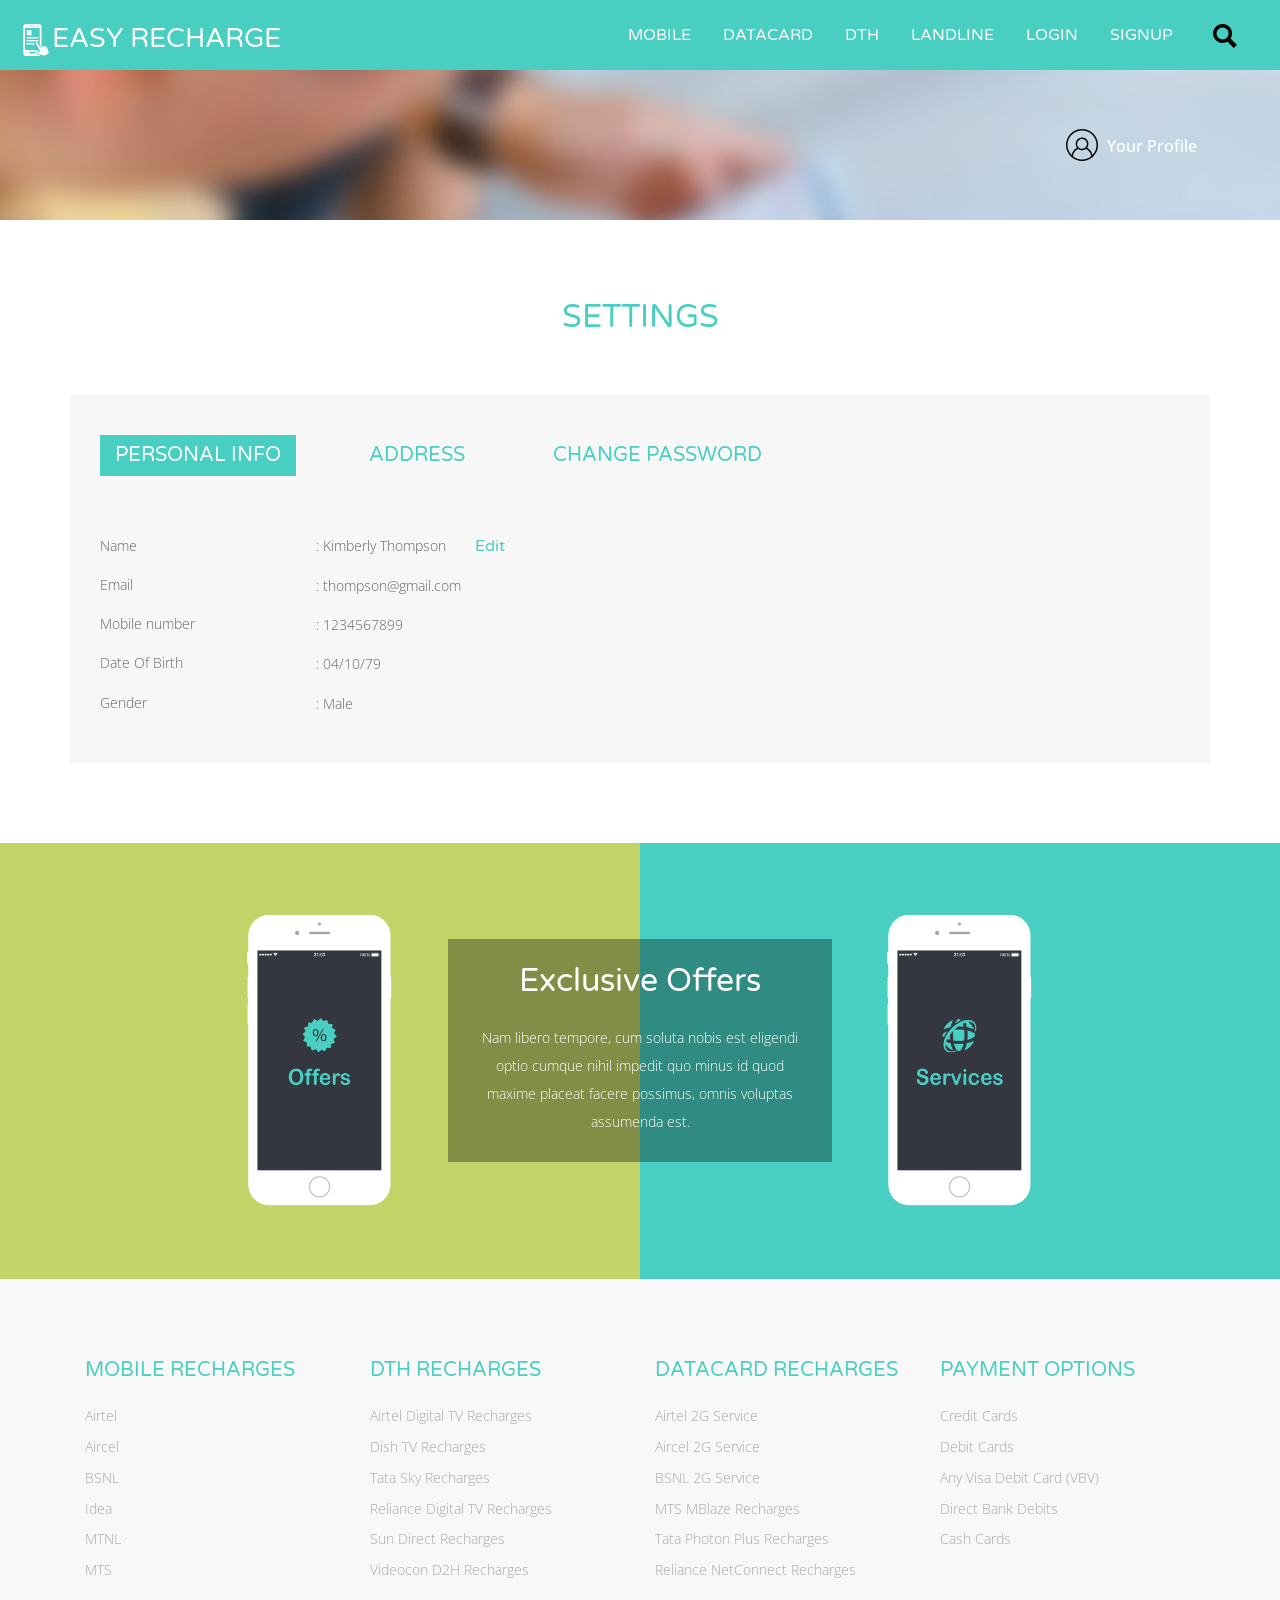
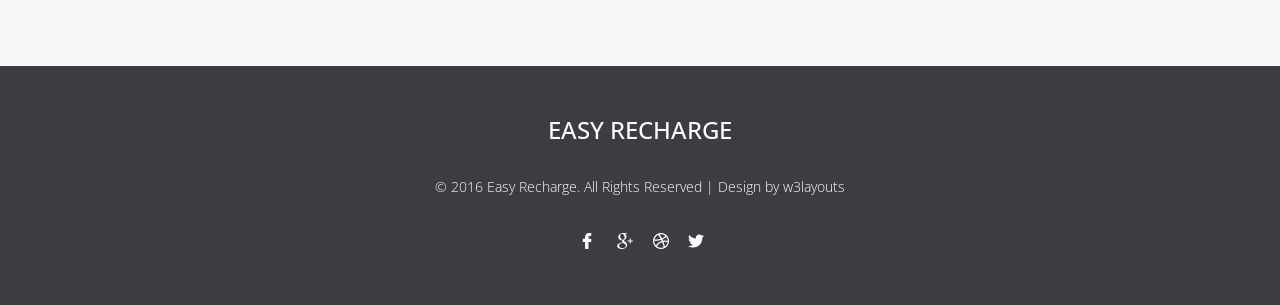
<file: web-5/settings.html>
<!--
Author: W3layouts
Author URL: http://w3layouts.com
License: Creative Commons Attribution 3.0 Unported
License URL: http://creativecommons.org/licenses/by/3.0/
-->
<!DOCTYPE html>
<html>
<head>
<title>Easy Recharge a  Business Corporate Category Flat Bootstrap Responsive Website Template | Settings :: w3layouts</title>

<link href="css/bootstrap.css" rel="stylesheet">
<link href="css/style.css" rel="stylesheet" type="text/css" media="all" />
<!-- for-mobile-apps -->
<meta name="viewport" content="width=device-width, initial-scale=1">
<meta http-equiv="Content-Type" content="text/html; charset=utf-8" />
<meta name="keywords" content="Easy Recharge Responsive web template, Bootstrap Web Templates, Flat Web Templates, Android Compatible web template, 
	Smartphone Compatible web template, free webdesigns for Nokia, Samsung, LG, SonyEricsson, Motorola web design" />
<script type="application/x-javascript"> addEventListener("load", function() { setTimeout(hideURLbar, 0); }, false); function hideURLbar(){ window.scrollTo(0,1); } </script>
<!-- //for-mobile-apps -->
<!--fonts-->
<link href='//fonts.googleapis.com/css?family=Varela+Round' rel='stylesheet' type='text/css'>
<link href='//fonts.googleapis.com/css?family=Open+Sans:400,300,300italic,400italic,600,600italic,700,700italic,800,800italic' rel='stylesheet' type='text/css'>
<!--//fonts-->	
<!-- js -->
<!--animate-->
<link href="css/animate.css" rel="stylesheet" type="text/css" media="all">
<script src="js/wow.min.js"></script>
	<script>
		 new WOW().init();
	</script>
<!--//end-animate-->
<script type="text/javascript" src="js/jquery.min.js"></script>
<!-- js -->
								<script>
									$(document).ready(function () {
										//Initialize tooltips
										$('.nav-tabs > li a[title]').tooltip();
										
										//Wizard
										$('a[data-toggle="tab"]').on('show.bs.tab', function (e) {

											var $target = $(e.target);
										
											if ($target.parent().hasClass('disabled')) {
												return false;
											}
										});

										$(".next-step").click(function (e) {

											var $active = $('.wizard .nav-tabs li.active');
											$active.next().removeClass('disabled');
											nextTab($active);

										});
										$(".prev-step").click(function (e) {

											var $active = $('.wizard .nav-tabs li.active');
											prevTab($active);

										});
									});

									function nextTab(elem) {
										$(elem).next().find('a[data-toggle="tab"]').click();
									}
									function prevTab(elem) {
										$(elem).prev().find('a[data-toggle="tab"]').click();
									}
								</script>
</head>
<body>

<div class="banner page-head">
	<div class="header">	
			<div class="logo">
			   <h1><a href="index.html"><i><img src="images/cell.png" alt=" " /></i>Easy Recharge</a></h1>
			</div>
			<div class="top-nav">
				<span class="menu"><img src="images/menu.png" alt=" " /></span>
				<ul class="nav1">
					<li><a href="#" data-toggle="modal" data-target="#myModal">Mobile</a></li>
					<li><a href="#" data-toggle="modal" data-target="#myModal2">datacard</a></li>
					<li><a href="#" data-toggle="modal" data-target="#myModal1">DTH</a></li>
					<li><a href="#" data-toggle="modal" data-target="#myModal3">landline</a></li>
					<li><a href="#" data-toggle="modal" data-target="#myModal4">login</a></li>
					<li><a href="#" data-toggle="modal" data-target="#myModal5">Signup</a></li>
				</ul>
						<!-- script-for-menu -->
						 <script>
						   $( "span.menu" ).click(function() {
							 $( "ul.nav1" ).slideToggle( 300, function() {
							 // Animation complete.
							  });
							 });
						</script>
						<!-- /script-for-menu -->
			</div>
			<!-- start search-->
				    <div class="search-box">
					    <div id="sb-search" class="sb-search">
							<form>
								<input class="sb-search-input" placeholder="Enter your search item..." type="search" name="search" id="search">
								<input class="sb-search-submit" type="submit" value="">
								<span class="sb-icon-search"> </span>
							</form>
						</div>
				    </div>
					<!-- search-scripts -->
					<script src="js/classie.js"></script>
					<script src="js/uisearch.js"></script>
						<script>
							new UISearch( document.getElementById( 'sb-search' ) );
						</script>
				<!-- //search-scripts -->
				
			
			<div class="clearfix"> </div>
	</div>
	<div class="container">
		<div class="profile_details">		
						<ul>
							<li class="dropdown profile_details_drop">
								<a href="#" class="dropdown-toggle" data-toggle="dropdown" aria-expanded="false">
									<div class="profile_img">	
										<span style="background:url(images/1.png) no-repeat center"> </span> 
										 <div class="user-name">
											<p>Your Profile</p>
										 </div>
										 <i class="lnr lnr-chevron-down"></i>
										 <i class="lnr lnr-chevron-up"></i>
										<div class="clearfix"></div>	
									</div>	
								</a>
								<ul class="dropdown-menu drp-mnu">
									<li> <a href="#" data-toggle="modal" data-target="#myModal6"> Edit</a> </li> 
									<li> <a href="orders.html">Your orders</a> </li>
									<li> <a href="#"> Help Center</a> </li> 									
									<li> <a href="#" data-toggle="modal" data-target="#myModal4"> Logout</a> </li>
								</ul>
							</li>
							<div class="clearfix"> </div>
						</ul>
		</div>
			<div class="clearfix"> </div>
	</div>
</div>
<div class="set-content">
	<div class="container">
		<h4 class="view_title">SETTINGS</h4>
							<div class="bs-example bs-example-tabs orders-tab" role="tabpanel" data-example-id="togglable-tabs">
								<ul id="myTab" class="nav nav-tabs" role="tablist">
								  <li role="presentation" class="active"><a href="#home" id="home-tab" role="tab" data-toggle="tab" aria-controls="home" aria-expanded="true">Personal info</a></li>
								  <li role="presentation"><a href="#profile" role="tab" id="profile-tab" data-toggle="tab" aria-controls="profile">Address</a></li>
								  <li role="presentation"><a href="#return" role="tab" id="return-tab" data-toggle="tab" aria-controls="return">Change Password</a></li>
								</ul>
								<div id="myTabContent" class="tab-content">
									<div role="tabpanel" class="tabs-para tab-pane fade in active" id="home" aria-labelledby="home-tab">
										<div class="profile-gd">
											<ul class="pro-left">
												<li>Name</li>
												<li>Email</li>
												<li>Mobile number</li>
												<li>Date Of Birth</li>
												<li>Gender</li>
											</ul>
											<ul class="pro-right">
												<li>: Kimberly Thompson <a href="#" data-toggle="modal" data-target="#myModal6"> Edit</a></li> 
												<li>: thompson@gmail.com</li>
												<li>: 1234567899</li>
												<li>: 04/10/79</li>
												<li>: Male</li>
											</ul>
											<div class="clearfix"></div>
										</div>
									</div>
								  <div role="tabpanel" class="tabs-para tab-pane fade" id="profile" aria-labelledby="profile-tab">
										<div class="profile-gd">
											<form>
												<div class="tab-for-sett">				
													<h5>Full name</h5>													
														<input type="text" value="" onfocus="this.value = '';" onblur="if (this.value == '') {this.value = '';}" required="">
													<h5>Address line1</h5>													
														<input type="text" value="" onfocus="this.value = '';" onblur="if (this.value == '') {this.value = '';}" required="">
													<h5>Address line2</h5>													
														<input type="text" value="" onfocus="this.value = '';" onblur="if (this.value == '') {this.value = '';}" required="">
												</div>
												<div class="tab-for-sett">				
													<h5>City</h5>													
														<input type="text" value="" onfocus="this.value = '';" onblur="if (this.value == '') {this.value = '';}" required="">
													<h5>State</h5>													
														<input type="text" value="" onfocus="this.value = '';" onblur="if (this.value == '') {this.value = '';}" required="">
													<h5>Mobile number</h5>													
														<input type="text" value="" onfocus="this.value = '';" onblur="if (this.value == '') {this.value = '';}" required="">
													
												</div>
												<div class="clearfix"></div>
												<input type="submit" value="SAVE">
											</form>
										</div>
								  </div>
								  <div role="tabpanel" class="tabs-para tab-pane fade" id="return" aria-labelledby="return-tab">
									<div class="profile-gd">
											<form>
												<div class="tab-for-sett">				
													<h5>old password</h5>													
														<input type="password" value="" onfocus="this.value = '';" onblur="if (this.value == '') {this.value = '';}" required="">
													<h5>new password</h5>													
														<input type="password" value="" onfocus="this.value = '';" onblur="if (this.value == '') {this.value = '';}" required="">
													<h5>confirm password</h5>													
														<input type="password" value="" onfocus="this.value = '';" onblur="if (this.value == '') {this.value = '';}" required="">
												</div>
												
												<div class="clearfix"></div>
												<input type="submit" value="SAVE">
											</form>
										</div>
								  </div>
								 
								</div>
							</div>
	</div>
</div>
	<!-- edit -->
			<div class="modal fade" id="myModal6" tabindex="-1" role="dialog" aria-labelledby="myModalLabel">
				<div class="modal-dialog" role="document">
					<div class="modal-content">
						<div class="modal-header">
							<button type="button" class="close" data-dismiss="modal" aria-label="Close"><span aria-hidden="true">&times;</span></button>						
						</div>
						<div class="modal-body">
							<div class="edit-pro">
								<form>
									<div class="edit-for-sett">				
										<h5>name</h5>													
											<input type="text" value="" onfocus="this.value = '';" onblur="if (this.value == '') {this.value = '';}" required="">
										<h5>Email address</h5>													
											<input type="text" value="" onfocus="this.value = '';" onblur="if (this.value == '') {this.value = '';}" required="">
										<h5>mobile no.</h5>													
											<input type="text" value="" onfocus="this.value = '';" onblur="if (this.value == '') {this.value = '';}" required="">
										<h5>date of birth</h5>	
											<input type="date" onfocus="this.value = '';" onblur="if (this.value == '') {this.value = 'Select date';}">
										<h5>Gender</h5>
										<div class="swit-radio-thre">								
											<div class="check_box_thre"> <div class="radio_thre"> <label><input type="radio" name="radio" checked=""><i></i>MALE</label> </div></div>
											<div class="check_box_thre"> <div class="radio_thre"> <label><input type="radio" name="radio"><i></i>FEMALE</label> </div></div>	
											<div class="clearfix"></div>
										</div>
										<input type="submit" value="UPDATE">										
									</div>	
								</form>
							</div>
						</div>
					</div>
				</div>
			</div>
		<!-- edit -->
<!-- mobile -->
			<div class="modal fade" id="myModal" tabindex="-1" role="dialog" aria-labelledby="myModalLabel">
				<div class="modal-dialog" role="document">
					<div class="modal-content">
						<div class="modal-header">
							<button type="button" class="close" data-dismiss="modal" aria-label="Close"><span aria-hidden="true">&times;</span></button>						
						</div>
						<div class="modal-body">
								<section>
									<div class="wizard">
										<div class="wizard-inner">
											<ul class="nav nav-tabs" role="tablist">
												<li role="presentation" class="active">
													<a href="#step1" data-toggle="tab" aria-controls="step1" role="tab" title="Step 1">
														<span class="round-tab">
															<i class="glyphicon glyphicon-folder-open"></i>
														</span>
													</a>
												</li>

												<li role="presentation" class="disabled">
													<a href="#step2" data-toggle="tab" aria-controls="step2" role="tab" title="Step 2">
														<span class="round-tab">
															<i class="glyphicon glyphicon-pencil"></i>
														</span>
													</a>
												</li>
												<li role="presentation" class="disabled">
													<a href="#step3" data-toggle="tab" aria-controls="step3" role="tab" title="Step 3">
														<span class="round-tab">
															<i class="glyphicon glyphicon-picture"></i>
														</span>
													</a>
												</li>
												<li role="presentation" class="disabled">
													<a href="#step4" data-toggle="tab" aria-controls="step4" role="tab" title="Step 4">
														<span class="round-tab">
															<i class="glyphicon glyphicon-picture"></i>
														</span>
													</a>
												</li>
												<li role="presentation" class="disabled">
													<a href="#step5" data-toggle="tab" aria-controls="step5" role="tab" title="Step 5">
														<span class="round-tab">
															<i class="glyphicon glyphicon-picture"></i>
														</span>
													</a>
												</li>
												<li role="presentation" class="disabled">
													<a href="#complete" data-toggle="tab" aria-controls="complete" role="tab" title="Complete">
														<span class="round-tab">
															<i class="glyphicon glyphicon-ok"></i>
														</span>
													</a>
												</li>
											</ul>
										</div>

										<form role="form">
											<div class="tab-content">
												<div class="tab-pane active" role="tabpanel" id="step1">
													<div class="mobile-grids">
														<div class="mobile-left text-center">
															<img src="images/mobile.png" alt="" />
														</div>
														<div class="mobile-right">
															<h4>Enter your mobile number</h4>
															<label>+91</label><input type="text" class="mobile-text" value="" onfocus="this.value = '';" onblur="if (this.value == '') {this.value = '';}" required="">
														</div>
														
													</div>
													<ul class="list-inline pull-right">
														<li><button type="button" class="mob-btn btn btn-primary next-step">Next</button></li>
													</ul>
												</div>
												<div class="tab-pane" role="tabpanel" id="step2">
													<div class="mobile-grids">
														<div class="mobile-left text-center">
															<img src="images/mobile.png" alt="" />
														</div>
														<div class="mobile-right ">
															<h4>Prepaid or Postpaid?</h4>
															<div class="radio-btns">
																<div class="swit">								
																	<div class="check_box"> 
																		<img src="images/card.png" alt="" />
																		<div class="clearfix"></div>
																		<div class="radio"> 
																			<label>
																				<input type="radio" name="radio" checked=""><i></i>Prepaid
																			</label> 
																		</div>
																	</div>
																	<div class="check_box"> 
																		<img src="images/card.png" alt="" />
																		<div class="clearfix"></div>
																		<div class="radio"> 
																			<label>
																				<input type="radio" name="radio"><i></i>Postpaid
																			</label> 
																		</div>
																	</div>
																</div>
															</div>
														</div>
														
													</div>
													<ul class="list-inline pull-right">
														<li><button type="button" class="mob-btn btn btn-default prev-step">Previous</button></li>
														<li><button type="button" class="mob-btn btn btn-primary next-step">Next</button></li>
													</ul>
												</div>
												<div class="tab-pane" role="tabpanel" id="step3">
													<div class="mobile-grids">
														<div class="mobile-left text-center">
															<img src="images/mobile.png" alt="" />
														</div>
														<div class="mobile-right ">
															<h4>Which operator?</h4>
															<ul class="rchge-icons">
																<li><a href="#">Airtel</a></li>
																<li><a href="#">Aircel</a></li>
																<li><a href="#">Bsnl</a></li>
																<li><a href="#">Idea</a></li>
																<li><a href="#">Vodafone</a></li>
																<li><a href="#">Reliance</a></li>
																<li><a href="#">Uninor</a></li>
															</ul>
															<div class="section_room">
																<select id="country" onchange="change_country(this.value)" class="frm-field required">
																	<option value="null">Airtel</option>
																	<option value="null">Aircel</option>         
																	<option value="AX">Bsnl</option>
																	<option value="AX">Idea</option>
																	<option value="AX">Tata Docomo</option>
																	<option value="AX">Reliance</option>
																	<option value="AX">Tata Indicom</option>
																	<option value="AX">Uninor</option>
																	<option value="AX">Vodafone</option>
																	<option value="AX">MTS</option>
																</select>
															</div>	
														</div>
														
													</div>
													<ul class="list-inline pull-right">
														<li><button type="button" class="mob-btn btn btn-default prev-step">Previous</button></li>
														<li><button type="button" class="mob-btn btn btn-primary btn-info-full next-step">Next</button></li>
													</ul>
												</div>
												<div class="tab-pane" role="tabpanel" id="step4">
													<div class="mobile-grids">
														<div class="mobile-left text-center">
															<img src="images/mobile.png" alt="" />
														</div>
														<div class="mobile-right ">
															<h4>Which Circle?</h4>
															<div class="map-image">
																<img src="images/map.png" alt="" />
															</div>
															<div class="section_room">
																<select id="country" onchange="change_country(this.value)" class="frm-field required">
																	<option value="null">Andhra Pradesh</option>
																	<option value="null">Assam</option>         
																	<option value="AX">Bihar</option>
																	<option value="AX">Chennai</option>
																	<option value="AX">Delhi</option>
																	<option value="AX">Gujarat</option>
																	<option value="AX">Haryana </option>
																	<option value="AX">Himachal Pradesh</option>
																	<option value="AX">Karnataka</option>
																	<option value="AX">Madhya Pradesh</option>
																	<option value="AX">Mumbai</option>
																	<option value="AX">Tamil Nadu</option>
																	<option value="AX">Uttar Pradesh</option>
																</select>
															</div>	
														</div>
														
													</div>
													<ul class="list-inline pull-right">
														<li><button type="button" class="mob-btn btn btn-default prev-step">Previous</button></li>
														<li><button type="button" class="mob-btn btn btn-primary btn-info-full next-step">Next</button></li>
													</ul>
												</div>
												<div class="tab-pane" role="tabpanel" id="step5">
													<div class="mobile-grids">
														<div class="mobile-left text-center">
															<img src="images/mobile.png" alt="" />
														</div>
														<div class="mobile-right ">
															<h4>How Much To Recharge?</h4>
															<div class="mobile-rchge">
																<input type="text" value="10" onfocus="this.value = '';" onblur="if (this.value == '') {this.value = '10';}" required="">	
															</div>
															<div class="mobile-rchge">
																<a href="single.html">VIEW PLANS</a>
															</div>
															<div class="clearfix"></div>
														</div>
													</div>
													<ul class="list-inline pull-right">
														<li><button type="button" class="mob-btn btn btn-default prev-step">Previous</button></li>
														<li><button type="button" class="mob-btn btn btn-primary btn-info-full" data-dismiss="modal">Finish</button></li>
													</ul>
												</div>	
												<div class="clearfix"></div>
											</div>
										</form>
									</div>
								</section>
						</div>
					</div>
				</div>
			</div>
			<!-- //mobile -->
			<!-- Dth -->
			<div class="modal fade" id="myModal1" tabindex="-1" role="dialog" aria-labelledby="myModalLabel">
				<div class="modal-dialog" role="document">
					<div class="modal-content">
						<div class="modal-header">
							<button type="button" class="close" data-dismiss="modal" aria-label="Close"><span aria-hidden="true">&times;</span></button>						
						</div>
						<div class="modal-body">
								<section>
									<div class="wizard">
										<div class="wizard-inner">
											<ul class="nav nav-tabs" role="tablist">
												<li role="presentation" class="active">
													<a href="#step6" data-toggle="tab" aria-controls="step6" role="tab" title="Step 6">
														<span class="round-tab">
															<i class="glyphicon glyphicon-folder-open"></i>
														</span>
													</a>
												</li>
												<li role="presentation" class="disabled">
													<a href="#step7" data-toggle="tab" aria-controls="step7" role="tab" title="Step 7">
														<span class="round-tab">
															<i class="glyphicon glyphicon-pencil"></i>
														</span>
													</a>
												</li>
												<li role="presentation" class="disabled">
													<a href="#step8" data-toggle="tab" aria-controls="step8" role="tab" title="Step 8">
														<span class="round-tab">
															<i class="glyphicon glyphicon-picture"></i>
														</span>
													</a>
												</li>
												
											</ul>
										</div>
										<form role="form">
											<div class="tab-content">
												<div class="tab-pane active" role="tabpanel" id="step6">
													<div class="mobile-grids">
														<div class="mobile-left text-center">
															<img src="images/dth.png" alt="" />
														</div>
														<div class="mobile-right ">
															<h4>Pay your DTH bill. Which operator?</h4>
															<div class="section_room">
																<select id="country" onchange="change_country(this.value)" class="frm-field required">
																	<option value="null">Select DTH Operator</option>
																	<option value="null">Dish TV</option>  
																	<option value="null">Sun Direct</option> 
																	<option value="AX">Reliance</option>
																	<option value="AX">Airtel</option>
																</select>
															</div>
														</div>
													</div>
													<ul class="list-inline pull-right">
														<li><button type="button" class="mob-btn btn btn-primary next-step">Next</button></li>
													</ul>
												</div>
												<div class="tab-pane" role="tabpanel" id="step7">
													<div class="mobile-grids">
														<div class="mobile-left text-center">
															<img src="images/dth.png" alt="" />
														</div>
														<div class="mobile-right">
															<h4>What's your DTH Number?</h4>
															<div class="dth-rchge">
																<input type="text" value="Enter Smart Card Number" onfocus="this.value = '';" onblur="if (this.value == '') {this.value = 'Enter Smart Card Number';}" required="">	
															</div>
														</div>
													</div>
													<ul class="list-inline pull-right">
														<li><button type="button" class="mob-btn btn btn-default prev-step">Previous</button></li>
														<li><button type="button" class="mob-btn btn btn-primary next-step">Next</button></li>
													</ul>
												</div>
												<div class="tab-pane" role="tabpanel" id="step8">
													<div class="mobile-grids">
														<div class="mobile-left text-center">
															<img src="images/dth.png" alt="" />
														</div>
														<div class="mobile-right ">
															<h4>How Much To Recharge?</h4>
															<div class="dth-rchge">
																<input type="text" value="100" onfocus="this.value = '';" onblur="if (this.value == '') {this.value = '100';}" required="">	
															</div>
														</div>
													</div>
													<ul class="list-inline pull-right">
														<li><button type="button" class="mob-btn btn btn-default prev-step">Previous</button></li>
														<li><button type="button" class="mob-btn btn btn-primary btn-info-full" data-dismiss="modal">Finish</button></li>
													</ul>
												</div>
												<div class="clearfix"></div>
											</div>
										</form>
									</div>
								</section>
						</div>
					</div>
				</div>
			</div>
			<!-- //Dth -->
			<!-- datacard -->
			<div class="modal fade" id="myModal2" tabindex="-1" role="dialog" aria-labelledby="myModalLabel">
				<div class="modal-dialog" role="document">
					<div class="modal-content">
						<div class="modal-header">
							<button type="button" class="close" data-dismiss="modal" aria-label="Close"><span aria-hidden="true">&times;</span></button>						
						</div>
						<div class="modal-body">
								<section>
									<div class="wizard">
										<div class="wizard-inner">
											<ul class="nav nav-tabs" role="tablist">
												<li role="presentation" class="active">
													<a href="#step9" data-toggle="tab" aria-controls="step9" role="tab" title="Step 9">
														<span class="round-tab">
															<i class="glyphicon glyphicon-folder-open"></i>
														</span>
													</a>
												</li>
												<li role="presentation" class="disabled">
													<a href="#step10" data-toggle="tab" aria-controls="step10" role="tab" title="Step 10">
														<span class="round-tab">
															<i class="glyphicon glyphicon-pencil"></i>
														</span>
													</a>
												</li>
												<li role="presentation" class="disabled">
													<a href="#step11" data-toggle="tab" aria-controls="step11" role="tab" title="Step 11">
														<span class="round-tab">
															<i class="glyphicon glyphicon-picture"></i>
														</span>
													</a>
												</li>
												
											</ul>
										</div>
										<form role="form">
											<div class="tab-content">
												<div class="tab-pane active" role="tabpanel" id="step9">
													<div class="mobile-grids">
														<div class="mobile-left text-center">
															<img src="images/usb.png" alt="" />
														</div>
														<div class="mobile-right ">
															<h4>Enter your data card number</h4>
															<label>+91</label><input type="text" class="mobile-text" value="" onfocus="this.value = '';" onblur="if (this.value == '') {this.value = '';}" required="">
															
														</div>
													</div>
													<ul class="list-inline pull-right">
														<li><button type="button" class="mob-btn btn btn-primary next-step">Next</button></li>
													</ul>
												</div>
												<div class="tab-pane" role="tabpanel" id="step10">
													<div class="mobile-grids">
														<div class="mobile-left text-center">
															<img src="images/usb.png" alt="" />
														</div>
														<div class="mobile-right ">
															<h4>Which operator?</h4>
															<ul class="rchge-icons">
																<li><a href="#">Airtel</a></li>
																<li><a href="#">Aircel</a></li>
																<li><a href="#">Bsnl</a></li>
																<li><a href="#">Idea</a></li>
																<li><a href="#">Vodafone</a></li>
																<li><a href="#">Reliance</a></li>
																<li><a href="#">Uninor</a></li>
															</ul>
															<div class="section_room">
																<select id="country" onchange="change_country(this.value)" class="frm-field required">
																	<option value="null">Airtel</option>
																	<option value="null">Aircel</option>         
																	<option value="AX">Bsnl</option>
																	<option value="AX">Idea</option>
																	<option value="AX">Tata Docomo</option>
																	<option value="AX">Reliance</option>
																	<option value="AX">Tata Indicom</option>
																	<option value="AX">Uninor</option>
																	<option value="AX">Vodafone</option>
																	<option value="AX">MTS</option>
																</select>
															</div>	
														</div>
														
													</div>
													<ul class="list-inline pull-right">
														<li><button type="button" class="mob-btn btn btn-default prev-step">Previous</button></li>
														<li><button type="button" class="mob-btn btn btn-primary next-step">Next</button></li>
													</ul>
												</div>
												<div class="tab-pane" role="tabpanel" id="step11">
													<div class="mobile-grids">
														<div class="mobile-left text-center">
															<img src="images/usb.png" alt="" />
														</div>
														<div class="mobile-right ">
															<h4>How much to recharge?</h4>
															<div class="dth-rchge">
																<input type="text" value="100" onfocus="this.value = '';" onblur="if (this.value == '') {this.value = '100';}" required="">	
															</div>
														</div>
													</div>
													<ul class="list-inline pull-right">
														<li><button type="button" class="mob-btn btn btn-default prev-step">Previous</button></li>
														<li><button type="button" class="mob-btn btn btn-primary btn-info-full" data-dismiss="modal">Finish</button></li>
													</ul>
												</div>
												<div class="clearfix"></div>
											</div>
										</form>
									</div>
								</section>
						</div>
					</div>
				</div>
			</div>
			<!-- //datacard -->
			<!-- landline -->
			<div class="modal fade" id="myModal3" tabindex="-1" role="dialog" aria-labelledby="myModalLabel">
				<div class="modal-dialog" role="document">
					<div class="modal-content">
						<div class="modal-header">
							<button type="button" class="close" data-dismiss="modal" aria-label="Close"><span aria-hidden="true">&times;</span></button>						
						</div>
						<div class="modal-body">
								<section>
									<div class="wizard">
										<div class="wizard-inner">
											<ul class="nav nav-tabs" role="tablist">
												<li role="presentation" class="active">
													<a href="#step12" data-toggle="tab" aria-controls="step12" role="tab" title="Step 12">
														<span class="round-tab">
															<i class="glyphicon glyphicon-folder-open"></i>
														</span>
													</a>
												</li>
												<li role="presentation" class="disabled">
													<a href="#step13" data-toggle="tab" aria-controls="step13" role="tab" title="Step 13">
														<span class="round-tab">
															<i class="glyphicon glyphicon-pencil"></i>
														</span>
													</a>
												</li>
												<li role="presentation" class="disabled">
													<a href="#step14" data-toggle="tab" aria-controls="step14" role="tab" title="Step 14">
														<span class="round-tab">
															<i class="glyphicon glyphicon-picture"></i>
														</span>
													</a>
												</li>
												
											</ul>
										</div>
										<form role="form">
											<div class="tab-content">
												<div class="tab-pane active" role="tabpanel" id="step12">
													<div class="mobile-grids">
														<div class="mobile-left text-center">
															<img src="images/landline.png" alt="" />
														</div>
														<div class="mobile-right">
															<h4>Pay your landline bill.Which Provider?</h4>
															<div class="section_room">
																<select id="country" onchange="change_country(this.value)" class="frm-field required">
																	<option value="null">Enter Landline Provider Name</option>  
																	<option value="null">Airtel Landline</option>       
																	<option value="AX">Bsnl Landline</option>
																	<option value="AX">MTNL Delhi</option>
																</select>
															</div>	
														</div>
													</div>
													<ul class="list-inline pull-right">
														<li><button type="button" class="mob-btn btn btn-primary next-step">Next</button></li>
													</ul>
												</div>
												<div class="tab-pane" role="tabpanel" id="step13">
													<div class="mobile-grids">
														<div class="mobile-left text-center">
															<img src="images/landline.png" alt="" />
														</div>
														<div class="mobile-right">
															<h4>Telephone Number</h4>
															<div class="dth-rchge">
																<input type="text" value="" onfocus="this.value = '';" onblur="if (this.value == '') {this.value = '';}" required="">
																<p>Please enter a valid  telephone number with std code.</p>
															</div>
														</div>
													</div>
													<ul class="list-inline pull-right">
														<li><button type="button" class="mob-btn btn btn-default prev-step">Previous</button></li>
														<li><button type="button" class="mob-btn btn btn-primary next-step">Next</button></li>
													</ul>
												</div>
												<div class="tab-pane" role="tabpanel" id="step14">
													<div class="mobile-grids">
														<div class="mobile-left text-center">
															<img src="images/landline.png" alt="" />
														</div>
														<div class="mobile-right ">
															<h4>How much did you wish to pay?</h4>
															<div class="dth-rchge">
																<input type="text" value="100" onfocus="this.value = '';" onblur="if (this.value == '') {this.value = '100';}" required="">	
																<p>Please enter an amount between Rs.10 and Rs.1000.</p>
															</div>
														</div>
													</div>
													<ul class="list-inline pull-right">
														<li><button type="button" class="mob-btn btn btn-default prev-step">Previous</button></li>
														<li><button type="button" class="mob-btn btn btn-primary btn-info-full" data-dismiss="modal">Finish</button></li>
													</ul>
												</div>
												<div class="clearfix"></div>
											</div>
										</form>
									</div>
								</section>
						</div>
					</div>
				</div>
			</div>
			<!-- //landline -->
			<!-- login -->
			<div class="modal fade" id="myModal4" tabindex="-1" role="dialog" aria-labelledby="myModalLabel">
				<div class="modal-dialog" role="document">
					<div class="modal-content modal-info">
						<div class="modal-header">
							<button type="button" class="close" data-dismiss="modal" aria-label="Close"><span aria-hidden="true">&times;</span></button>						
						</div>
						<div class="modal-body modal-spa">
							<div class="login-grids">
								<div class="login">
									<div class="login-left">
										<ul>
											<li><a class="fb" href="#"><i></i>Sign in with Facebook</a></li>
											<li><a class="goog" href="#"><i></i>Sign in with Google</a></li>
											<li><a class="linkin" href="#"><i></i>Sign in with Linkedin</a></li>
										</ul>
									</div>
									<div class="login-right">
										<form>
											<h3>Signin with your account </h3>
											<input type="text" value="Enter your mobile number or Email" onfocus="this.value = '';" onblur="if (this.value == '') {this.value = 'Enter your mobile number or Email';}" required="">	
											<input type="password" value="Password" onfocus="this.value = '';" onblur="if (this.value == '') {this.value = 'Password';}" required="">	
											<h4><a href="#">Forgot password</a> / <a href="#">Create new password</a></h4>
											<div class="single-bottom">
												<input type="checkbox"  id="brand" value="">
												<label for="brand"><span></span>Remember Me.</label>
											</div>
											<input type="submit" value="SIGNIN" >
										</form>
									</div>
									<div class="clearfix"></div>								
								</div>
								<p>By logging in you agree to our <span>Terms and Conditions</span> and <span>Privacy Policy</span></p>
							</div>
						</div>
					</div>
				</div>
			</div>
			<!-- //login -->
			<!-- signup -->
			<div class="modal fade" id="myModal5" tabindex="-1" role="dialog" aria-labelledby="myModalLabel">
				<div class="modal-dialog" role="document">
					<div class="modal-content modal-info">
						<div class="modal-header">
							<button type="button" class="close" data-dismiss="modal" aria-label="Close"><span aria-hidden="true">&times;</span></button>						
						</div>
						<div class="modal-body modal-spa">
							<div class="login-grids">
								<div class="login">
									<div class="login-left">
										<ul>
											<li><a class="fb" href="#"><i></i>Sign in with Facebook</a></li>
											<li><a class="goog" href="#"><i></i>Sign in with Google</a></li>
											<li><a class="linkin" href="#"><i></i>Sign in with Linkedin</a></li>
										</ul>
									</div>
									<div class="login-right">
										<form>
											<h3>Create your account </h3>
											<input type="text" value="Name" onfocus="this.value = '';" onblur="if (this.value == '') {this.value = 'Name';}" required="">
											<input type="text" value="Mobile number" onfocus="this.value = '';" onblur="if (this.value == '') {this.value = 'Mobile number';}" required="">
											<input type="text" value="Email id" onfocus="this.value = '';" onblur="if (this.value == '') {this.value = 'Email id';}" required="">	
											<input type="password" value="Password" onfocus="this.value = '';" onblur="if (this.value == '') {this.value = 'Password';}" required="">	
											
											<input type="submit" value="CREATE ACCOUNT" >
										</form>
									</div>
									<div class="clearfix"></div>								
								</div>
								<p>By logging in you agree to our <span>Terms and Conditions</span> and <span>Privacy Policy</span></p>
							</div>
						</div>
					</div>
				</div>
			</div>
			<!-- //signup -->
<div class="content-bottom-two">
		<div class="col-md-6 content-left text-center">
			<img src="images/bbb5.png" alt="" />
		</div>
		<div class="col-md-6 content-right text-center">
			<img src="images/bbb3.png" alt="" />
		</div>
		<div class="clearfix"></div>
		<div class="btm-pos">
			<h3>Exclusive Offers</h3>
			<p> Nam libero tempore, cum soluta 
			nobis est eligendi optio cumque 
			nihil impedit quo minus id quod 
			maxime placeat facere possimus, 
			omnis voluptas assumenda est. </p>
		</div>
</div>
<div class="footer-top">
	<div class="container">
		<div class="foo-grids">
			<div class="col-md-3 foo-grid">
				<h3>MOBILE RECHARGES</h3>
				<ul>
					<li><a href="#">Airtel</a></li>
					<li><a href="#">Aircel</a></li>
					<li><a href="#">BSNL</a></li>
					<li><a href="#">Idea</a></li>
					<li><a href="#">MTNL</a></li>
					<li><a href="#">MTS</a></li>
				</ul>
			</div>
			<div class="col-md-3 foo-grid">
				<h3>DTH RECHARGES</h3>
				<ul>
					<li><a href="#">Airtel Digital TV Recharges</a></li>
					<li><a href="#">Dish TV Recharges</a></li>
					<li><a href="#">Tata Sky Recharges</a></li>
					<li><a href="#">Reliance Digital TV Recharges</a></li>
					<li><a href="#">Sun Direct Recharges</a></li>
					<li><a href="#">Videocon D2H Recharges</a></li>
				</ul>
			</div>
			<div class="col-md-3 foo-grid">
				<h3>DATACARD RECHARGES</h3>
				<ul>
					<li><a href="#">Airtel 2G Service</a></li>
					<li><a href="#">Aircel 2G Service</a></li>
					<li><a href="#">BSNL 2G Service</a></li>
					<li><a href="#">MTS MBlaze Recharges</a></li>
					<li><a href="#">Tata Photon Plus Recharges</a></li>
					<li><a href="#">Reliance NetConnect Recharges</a></li>
				</ul>
			</div>
			<div class="col-md-3 foo-grid">
				<h3>PAYMENT OPTIONS</h3>
				<ul>
					<li>Credit Cards</li>
					<li>Debit Cards</li>
					<li>Any Visa Debit Card (VBV)</li>
					<li>Direct Bank Debits</li>
					<li>Cash Cards</li>
				</ul>
			</div>
			<div class="clearfix"></div>
		</div>
	</div>	
</div>

<div class="footer">
	<div class="container">
		<h2><a href="index.html">Easy Recharge</a></h2>
		<p>© 2016 Easy Recharge. All Rights Reserved | Design by <a href="https://w3layouts.com/" target="_blank">w3layouts</a></p>
		<ul>
			<li><a class="face1" href="#"></a></li>
			<li><a class="face2"href="#"></a></li>
			<li><a class="face3" href="#"></a></li>
			<li><a class="face4" href="#"></a></li>
		</ul>
	</div>
</div>
<!-- for bootstrap working -->
		<script src="js/bootstrap.js"></script>
<!-- //for bootstrap working -->
</body>
</html>
</file>
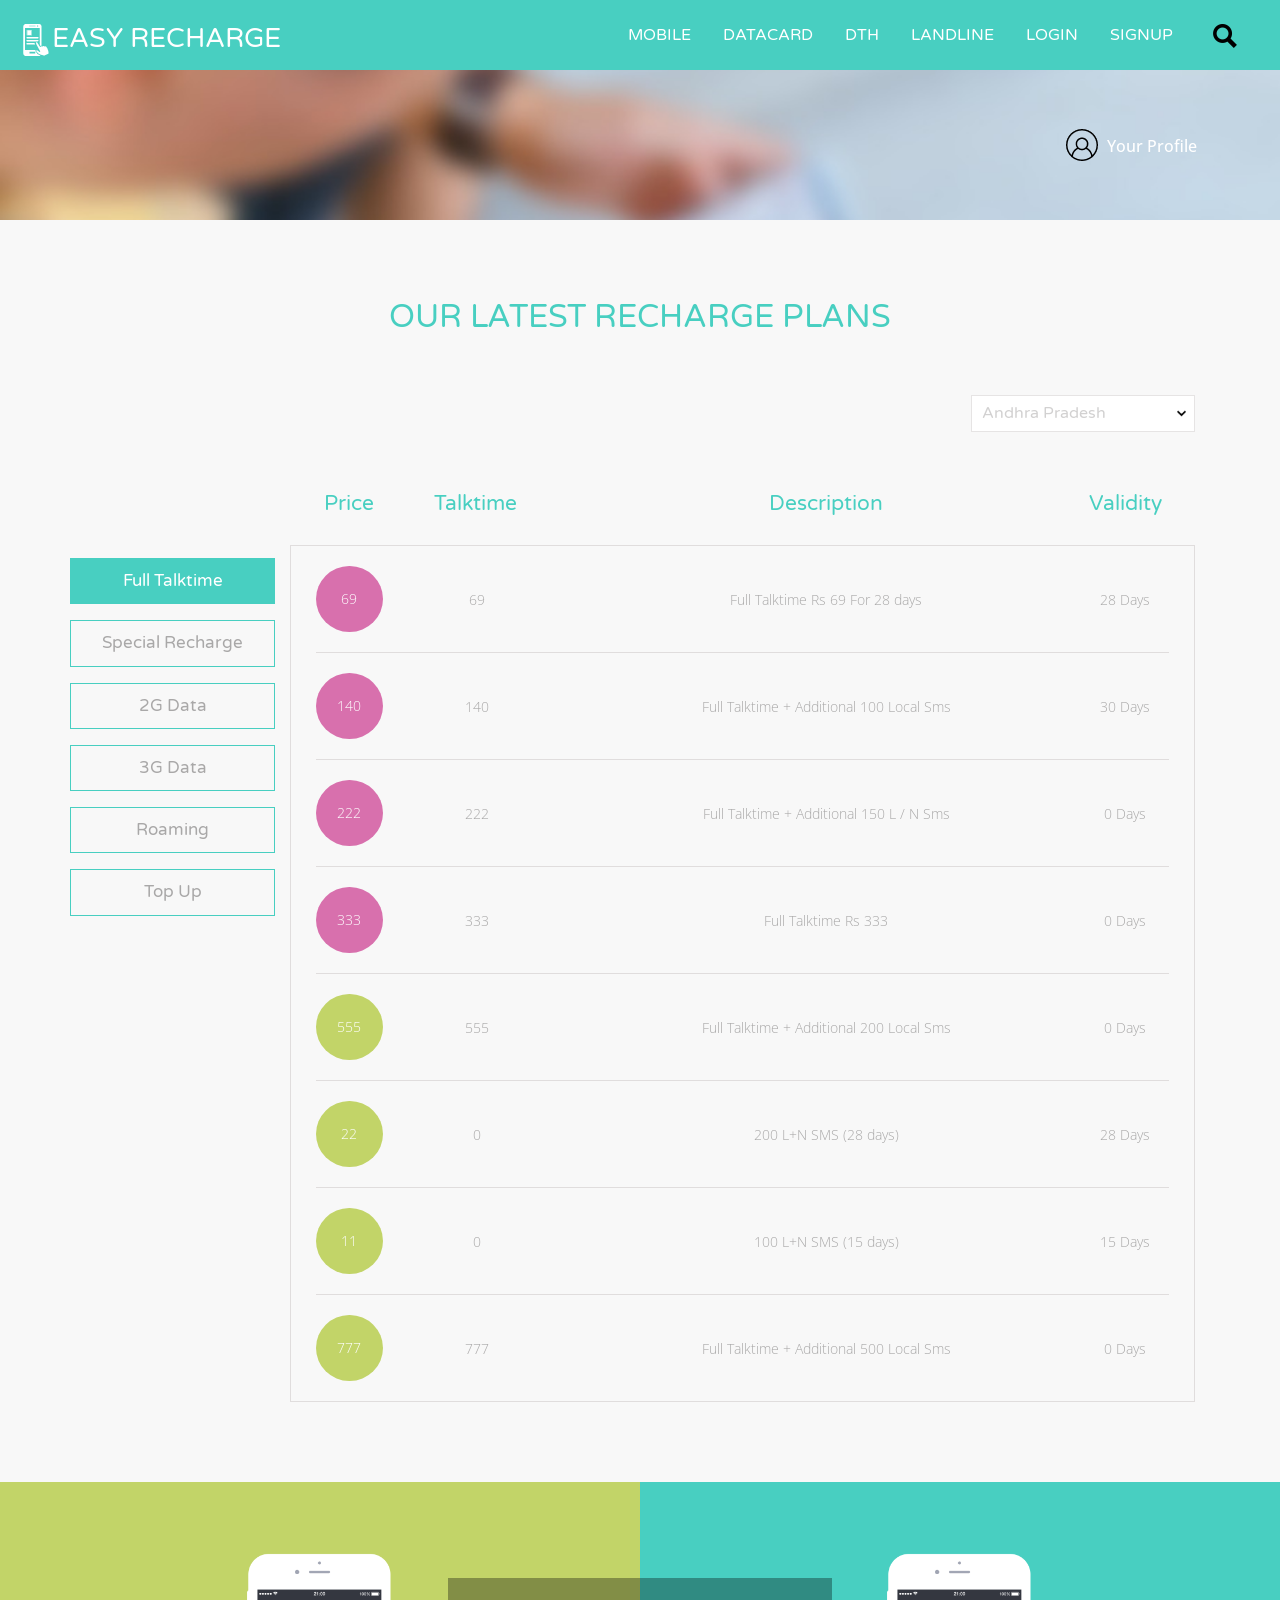
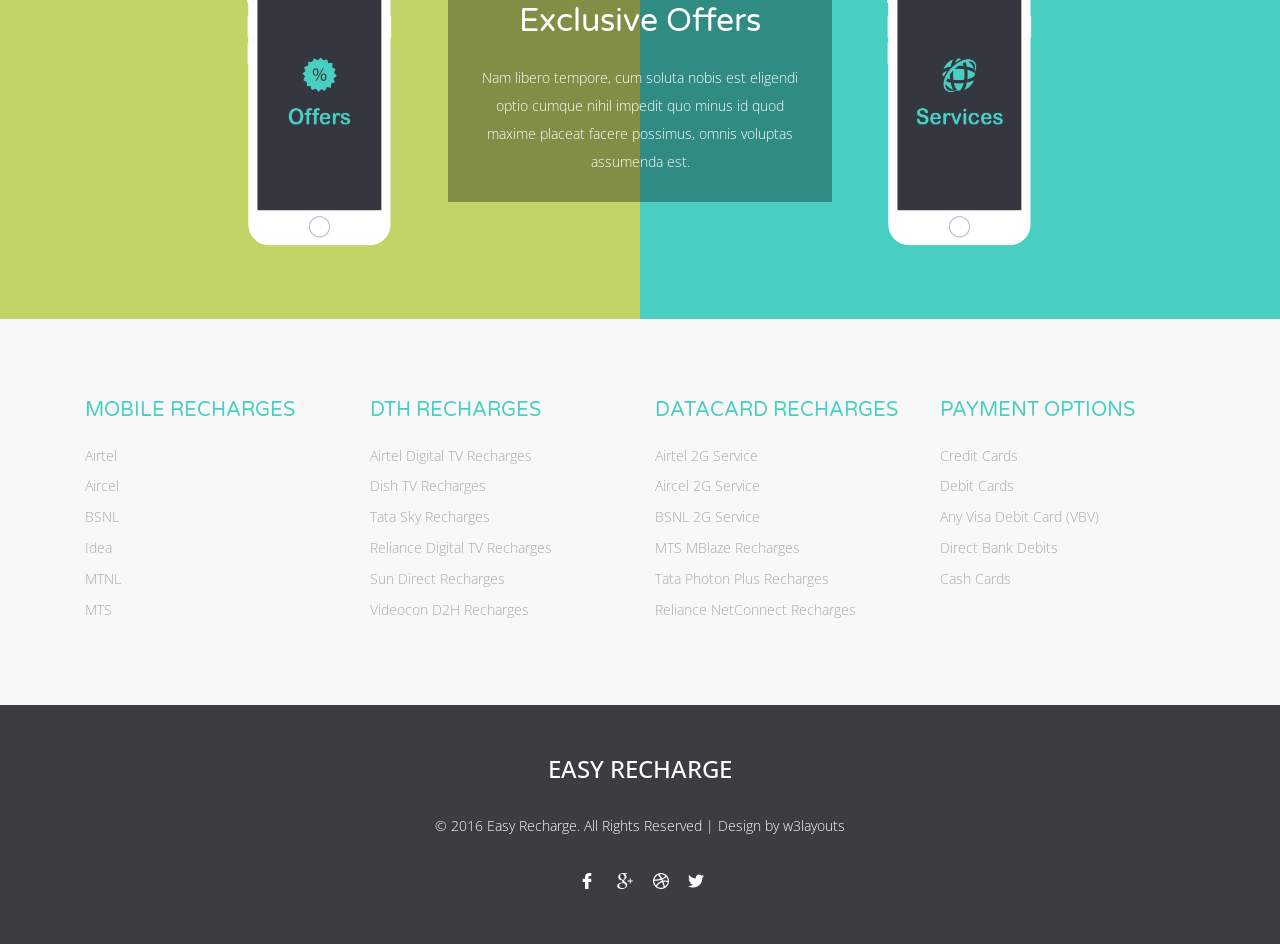
<file: web-5/single.html>
<!--
Author: W3layouts
Author URL: http://w3layouts.com
License: Creative Commons Attribution 3.0 Unported
License URL: http://creativecommons.org/licenses/by/3.0/
-->
<!DOCTYPE html>
<html>
<head>
<title>Easy Recharge a  Business Corporate Category Flat Bootstrap Responsive Website Template | Single :: w3layouts</title>

<link href="css/bootstrap.css" rel="stylesheet">
<link href="css/style.css" rel="stylesheet" type="text/css" media="all" />
<!-- for-mobile-apps -->
<meta name="viewport" content="width=device-width, initial-scale=1">
<meta http-equiv="Content-Type" content="text/html; charset=utf-8" />
<meta name="keywords" content="Easy Recharge Responsive web template, Bootstrap Web Templates, Flat Web Templates, Android Compatible web template, 
	Smartphone Compatible web template, free webdesigns for Nokia, Samsung, LG, SonyEricsson, Motorola web design" />
<script type="application/x-javascript"> addEventListener("load", function() { setTimeout(hideURLbar, 0); }, false); function hideURLbar(){ window.scrollTo(0,1); } </script>
<!-- //for-mobile-apps -->
<!--fonts-->
<link href='//fonts.googleapis.com/css?family=Varela+Round' rel='stylesheet' type='text/css'>
<link href='//fonts.googleapis.com/css?family=Open+Sans:400,300,300italic,400italic,600,600italic,700,700italic,800,800italic' rel='stylesheet' type='text/css'>
<!--//fonts-->	
<!-- js -->
<script type="text/javascript" src="js/jquery.min.js"></script>
<!-- js -->
<!--animate-->
<link href="css/animate.css" rel="stylesheet" type="text/css" media="all">
<script src="js/wow.min.js"></script>
	<script>
		 new WOW().init();
	</script>
<!--//end-animate-->
<script>
									$(document).ready(function () {
										//Initialize tooltips
										$('.nav-tabs > li a[title]').tooltip();
										
										//Wizard
										$('a[data-toggle="tab"]').on('show.bs.tab', function (e) {

											var $target = $(e.target);
										
											if ($target.parent().hasClass('disabled')) {
												return false;
											}
										});

										$(".next-step").click(function (e) {

											var $active = $('.wizard .nav-tabs li.active');
											$active.next().removeClass('disabled');
											nextTab($active);

										});
										$(".prev-step").click(function (e) {

											var $active = $('.wizard .nav-tabs li.active');
											prevTab($active);

										});
									});

									function nextTab(elem) {
										$(elem).next().find('a[data-toggle="tab"]').click();
									}
									function prevTab(elem) {
										$(elem).prev().find('a[data-toggle="tab"]').click();
									}
								</script>
</head>
<body>

<div class="banner page-head">
	<div class="header">	
			<div class="logo">
			   <h1><a href="index.html"><i><img src="images/cell.png" alt=" " /></i>Easy Recharge</a></h1>
			</div>
			<div class="top-nav">
				<span class="menu"><img src="images/menu.png" alt=" " /></span>
				<ul class="nav1">
					<li><a href="#" data-toggle="modal" data-target="#myModal">Mobile</a></li>
					<li><a href="#" data-toggle="modal" data-target="#myModal2">datacard</a></li>
					<li><a href="#" data-toggle="modal" data-target="#myModal1">DTH</a></li>
					<li><a href="#" data-toggle="modal" data-target="#myModal3">landline</a></li>
					<li><a href="#" data-toggle="modal" data-target="#myModal4">login</a></li>
					<li><a href="#" data-toggle="modal" data-target="#myModal5">Signup</a></li>
				</ul>
						<!-- script-for-menu -->
						 <script>
						   $( "span.menu" ).click(function() {
							 $( "ul.nav1" ).slideToggle( 300, function() {
							 // Animation complete.
							  });
							 });
						</script>
						<!-- /script-for-menu -->
			</div>
			<!-- start search-->
				    <div class="search-box">
					    <div id="sb-search" class="sb-search">
							<form>
								<input class="sb-search-input" placeholder="Enter your search item..." type="search" name="search" id="search">
								<input class="sb-search-submit" type="submit" value="">
								<span class="sb-icon-search"> </span>
							</form>
						</div>
				    </div>
					<!-- search-scripts -->
					<script src="js/classie.js"></script>
					<script src="js/uisearch.js"></script>
						<script>
							new UISearch( document.getElementById( 'sb-search' ) );
						</script>
				<!-- //search-scripts -->
			<div class="clearfix"> </div>
	</div>
	<div class="container">
		<!-- dropdown -->
		<div class="profile_details">		
						<ul>
							<li class="dropdown profile_details_drop">
								<a href="#" class="dropdown-toggle" data-toggle="dropdown" aria-expanded="false">
									<div class="profile_img">	
										<span style="background:url(images/1.png) no-repeat center"> </span> 
										 <div class="user-name">
											<p>Your Profile</p>
										 </div>
										 <i class="lnr lnr-chevron-down"></i>
										 <i class="lnr lnr-chevron-up"></i>
										<div class="clearfix"></div>	
									</div>	
								</a>
								<ul class="dropdown-menu drp-mnu">
									<li> <a href="#" data-toggle="modal" data-target="#myModal6"> Edit</a> </li> 
									<li> <a href="settings.html"> View Profile</a> </li>
									<li> <a href="orders.html">Your orders</a> </li>
																	
									<li> <a href="#" data-toggle="modal" data-target="#myModal4"> Logout</a> </li>
								</ul>
							</li>
							<div class="clearfix"> </div>
						</ul>
		</div>
		<!-- //dropdown -->
			<div class="clearfix"> </div>
	</div>
	<!-- edit -->
			<div class="modal fade" id="myModal6" tabindex="-1" role="dialog" aria-labelledby="myModalLabel">
				<div class="modal-dialog" role="document">
					<div class="modal-content">
						<div class="modal-header">
							<button type="button" class="close" data-dismiss="modal" aria-label="Close"><span aria-hidden="true">&times;</span></button>						
						</div>
						<div class="modal-body">
							<div class="edit-pro">
								<form>
									<div class="edit-for-sett">				
										<h5>name</h5>													
											<input type="text" value="" onfocus="this.value = '';" onblur="if (this.value == '') {this.value = '';}" required="">
										<h5>Email address</h5>													
											<input type="text" value="" onfocus="this.value = '';" onblur="if (this.value == '') {this.value = '';}" required="">
										<h5>mobile no.</h5>													
											<input type="text" value="" onfocus="this.value = '';" onblur="if (this.value == '') {this.value = '';}" required="">
										<h5>date of birth</h5>	
											<input type="date" onfocus="this.value = '';" onblur="if (this.value == '') {this.value = 'Select date';}">
										<h5>Gender</h5>
										<div class="swit-radio-thre">								
											<div class="check_box_thre"> <div class="radio_thre"> <label><input type="radio" name="radio" checked=""><i></i>MALE</label> </div></div>
											<div class="check_box_thre"> <div class="radio_thre"> <label><input type="radio" name="radio"><i></i>FEMALE</label> </div></div>	
											<div class="clearfix"></div>
										</div>
										<input type="submit" value="UPDATE">										
									</div>	
								</form>
							</div>
						</div>
					</div>
				</div>
			</div>
		<!-- edit -->
</div>
<div class="banner-bottom">
	<div class="container">
		<div class="view_plans">
			<h4 class="view_title">Our Latest Recharge Plans</h4>
			<div class="section_room_single">
				<select id="country" onchange="change_country(this.value)" class="frm-field required">
					<option value="null">Andhra Pradesh</option>
					<option value="null">Assam</option>         
					<option value="AX">Bihar</option>
					<option value="AX">Chennai</option>
					<option value="AX">Delhi</option>
					<option value="AX">Gujarat</option>
					<option value="AX">Haryana </option>
					<option value="AX">Himachal Pradesh</option>
					<option value="AX">Karnataka</option>
					<option value="AX">Madhya Pradesh</option>
					<option value="AX">Mumbai</option>
					<option value="AX">Tamil Nadu</option>
					<option value="AX">Uttar Pradesh</option>
				</select>
			</div>
			<div class="clearfix"> </div>
			<script src="js/easyResponsiveTabs.js" type="text/javascript"></script>
				<script type="text/javascript">
							$(document).ready(function () {
								$('#horizontalTab').easyResponsiveTabs({
									type: 'default', //Types: default, vertical, accordion           
									width: 'auto', //auto or any width like 600px
									fit: true   // 100% fit in a container
								});
							});
							
				</script>
						<div class="sap_tabs">
							<div id="horizontalTab" style="display: block; width: 100%; margin: 0px;">
								<div class="col-md-3 recharge-left">
									  <ul class="resp-tabs-list">
										  <li class="resp-tab-item" aria-controls="tab_item-0" role="tab"><span>Full talktime</span></li> 
										  <li class="resp-tab-item" aria-controls="tab_item-1" role="tab"><span>Special Recharge</span></li> 
										  <li class="resp-tab-item" aria-controls="tab_item-2" role="tab"><span>2G Data</span></li> 
										  <li class="resp-tab-item" aria-controls="tab_item-3" role="tab"><span>3G Data</span></li> 
										  <li class="resp-tab-item" aria-controls="tab_item-4" role="tab"><span>Roaming</span></li> 
										  <li class="resp-tab-item" aria-controls="tab_item-5" role="tab"><span>Top up</span></li> 
									  </ul>	
								</div>
								<div class="col-md-9 recharge-right">
									<div class="price-gds">
										<div class="rchge-one">
											<h3>Price</h3>
										</div>
										<div class="rchge-two">
											<h3>Talktime</h3>
										</div>
										<div class="rchge-three">
											<h3>Description</h3>
										</div>
										<div class="rchge-four">
											<h3>Validity</h3>
										</div>
										<div class="clearfix"></div>
									</div>
									<div class="resp-tabs-container">
									<!-- full talktime -->
										<div class="tab-1 resp-tab-content" aria-labelledby="tab_item-0">
											<div class="recharge_plans">
												<div class="validity">
													<a href="payment.html">
														<div class="rchge-one">
															<p>69</p>
														</div>
														<div class="rchge-two">
															<p>69</p>
														</div>
														<div class="rchge-three">
															<p>Full Talktime Rs 69 For 28 days</p>
														</div>
														<div class="rchge-four">
															<p>28 Days</p>
														</div>
														<div class="clearfix"></div>
													</a>
												</div>
												<div class="validity">
													<a href="payment.html">
														<div class="rchge-one">
															<p>140</p>
														</div>
														<div class="rchge-two">
															<p>140</p>
														</div>
														<div class="rchge-three">
															<p>Full Talktime + Additional 100 Local Sms</p>
														</div>
														<div class="rchge-four">
															<p>30 Days</p>
														</div>
														<div class="clearfix"></div>
													</a>
												</div>
												
												<div class="validity">
													<a href="payment.html">
														<div class="rchge-one">
															<p>222</p>
														</div>
														<div class="rchge-two">
															<p>222</p>
														</div>
														<div class="rchge-three">
															<p>Full Talktime + Additional 150 L / N Sms</p>
														</div>
														<div class="rchge-four">
															<p>0 Days</p>
														</div>
														<div class="clearfix"></div>
													</a>
												</div>
												<div class="validity">
													<a href="payment.html">
														<div class="rchge-one">
															<p>333</p>
														</div>
														<div class="rchge-two">
															<p>333</p>
														</div>
														<div class="rchge-three">
															<p>Full Talktime Rs 333</p>
														</div>
														<div class="rchge-four">
															<p>0 Days</p>
														</div>
														<div class="clearfix"></div>
													</a>
												</div>
												<div class="validity">
													<a href="payment.html">
														<div class="rchge-one">
															<p class="col-two">555</p>
														</div>
														<div class="rchge-two">
															<p>555</p>
														</div>
														<div class="rchge-three">
															<p>Full Talktime + Additional 200 Local Sms</p>
														</div>
														<div class="rchge-four">
															<p>0 Days</p>
														</div>
														<div class="clearfix"></div>
													</a>
												</div>
												<div class="validity">
													<a href="payment.html">
														<div class="rchge-one">
															<p class="col-two">22</p>
														</div>
														<div class="rchge-two">
															<p>0</p>
														</div>
														<div class="rchge-three">
															<p>200 L+N SMS (28 days)</p>
														</div>
														<div class="rchge-four">
															<p>28 Days</p>
														</div>
														<div class="clearfix"></div>
													</a>
												</div>
												<div class="validity">
													<a href="payment.html">
														<div class="rchge-one">
															<p class="col-two">11</p>
														</div>
														<div class="rchge-two">
															<p>0</p>
														</div>
														<div class="rchge-three">
															<p>100 L+N SMS (15 days)</p>
														</div>
														<div class="rchge-four">
															<p>15 Days</p>
														</div>
														<div class="clearfix"></div>
													</a>
												</div>
												<div class="validity">
													<a href="payment.html">
														<div class="rchge-one">
															<p class="col-two">777</p>
														</div>
														<div class="rchge-two">
															<p>777</p>
														</div>
														<div class="rchge-three">
															<p>Full Talktime + Additional 500 Local Sms</p>
														</div>
														<div class="rchge-four">
															<p>0 Days</p>
														</div>
														<div class="clearfix"></div>
													</a>
												</div>
											</div>																			 
										</div>
									<!-- //full talktime -->
									<!-- special recharge -->
										<div class="tab-1 resp-tab-content" aria-labelledby="tab_item-1">
											<div class="recharge_plans">
												<div class="validity">
													<a href="payment.html">
														<div class="rchge-one">
															<p class="col-six">20</p>
														</div>
														<div class="rchge-two">
															<p>10</p>
														</div>
														<div class="rchge-three">
															<p>Rs 10 Talktime + 100 L/N Sms</p>
														</div>
														<div class="rchge-four">
															<p>1 Day</p>
														</div>
														<div class="clearfix"></div>
													</a>
												</div>
												<div class="validity">
													<a href="payment.html">
														<div class="rchge-one">
															<p class="col-six">69</p>
														</div>
														<div class="rchge-two">
															<p>45</p>
														</div>
														<div class="rchge-three">
															<p>Rs 45 Talktime + 2000sec L / N </p>
														</div>
														<div class="rchge-four">
															<p>5 Days</p>
														</div>
														<div class="clearfix"></div>
													</a>
												</div>
												
												<div class="validity">
													<a href="payment.html">
														<div class="rchge-one">
															<p class="col-six">100</p>
														</div>
														<div class="rchge-two">
															<p>0</p>
														</div>
														<div class="rchge-three">
															<p>NR tariffs - IC @ 1p/min; Local OG @ 5p/min</p>
														</div>
														<div class="rchge-four">
															<p>28 Days</p>
														</div>
														<div class="clearfix"></div>
													</a>
												</div>
												<div class="validity">
													<a href="payment.html">
														<div class="rchge-one">
															<p class="col-six">125</p>
														</div>
														<div class="rchge-two">
															<p>50</p>
														</div>
														<div class="rchge-three">
															<p>Rs 45 Talktime + 2000sec L / N +  Local OG @ 5p/min</p>
														</div>
														<div class="rchge-four">
															<p>0 Days</p>
														</div>
														<div class="clearfix"></div>
													</a>
												</div>
												<div class="validity">
													<a href="payment.html">
														<div class="rchge-one">
															<p class="col-five">140</p>
														</div>
														<div class="rchge-two">
															<p>0</p>
														</div>
														<div class="rchge-three">
															<p>5000sec L/N for 15 Days</p>
														</div>
														<div class="rchge-four">
															<p>15 Days</p>
														</div>
														<div class="clearfix"></div>
													</a>
												</div>
												<div class="validity">
													<a href="payment.html">
														<div class="rchge-one">
															<p class="col-five">150</p>
														</div>
														<div class="rchge-two">
															<p>10</p>
														</div>
														<div class="rchge-three">
															<p>5000sec L / N for 5 Days</p>
														</div>
														<div class="rchge-four">
															<p>5 Days</p>
														</div>
														<div class="clearfix"></div>
													</a>
												</div>
												<div class="validity">
													<a href="payment.html">
														<div class="rchge-one">
															<p class="col-five">169</p>
														</div>
														<div class="rchge-two">
															<p>30</p>
														</div>
														<div class="rchge-three">
															<p>7000sec L / N for 5 Days</p>
														</div>
														<div class="rchge-four">
															<p>15 Days</p>
														</div>
														<div class="clearfix"></div>
													</a>
												</div>
												<div class="validity">
													<a href="payment.html">
														<div class="rchge-one">
															<p class="col-five">228</p>
														</div>
														<div class="rchge-two">
															<p>100</p>
														</div>
														<div class="rchge-three">
															<p>2000sec L / N + NR tariffs - IC @ 8p/min; Local OG @ 1p/min</p>
														</div>
														<div class="rchge-four">
															<p>30 Days</p>
														</div>
														<div class="clearfix"></div>
													</a>
												</div>
											</div>										 
										</div>
									<!-- //special recharge -->
									<!-- 2G data -->
										<div class="tab-1 resp-tab-content" aria-labelledby="tab_item-2">
											<div class="recharge_plans">
												<div class="validity">
													<a href="payment.html">
														<div class="rchge-one">
															<p class="col-three">5</p>
														</div>
														<div class="rchge-two">
															<p>0</p>
														</div>
														<div class="rchge-three">
															<p>16MB 2G Data For 1 Day</p>
														</div>
														<div class="rchge-four">
															<p>1 Day</p>
														</div>
														<div class="clearfix"></div>
													</a>
												</div>
												<div class="validity">
													<a href="payment.html">
														<div class="rchge-one">
															<p class="col-three">7</p>
														</div>
														<div class="rchge-two">
															<p>0</p>
														</div>
														<div class="rchge-three">
															<p>32MB 2G Data For 1 Day</p>
														</div>
														<div class="rchge-four">
															<p>1 Day</p>
														</div>
														<div class="clearfix"></div>
													</a>
												</div>
												<div class="validity">
													<a href="payment.html">
														<div class="rchge-one">
															<p class="col-three">16</p>
														</div>
														<div class="rchge-two">
															<p>0</p>
														</div>
														<div class="rchge-three">
															<p>50MB 2G Data For 3 Days</p>
														</div>
														<div class="rchge-four">
															<p>3 Days</p>
														</div>
														<div class="clearfix"></div>
													</a>
												</div>
												<div class="validity">
													<a href="payment.html">
														<div class="rchge-one">
															<p class="col-three">100</p>
														</div>
														<div class="rchge-two">
															<p>0</p>
														</div>
														<div class="rchge-three">
															<p>500MB 2G Data For 10 Days</p>
														</div>
														<div class="rchge-four">
															<p>10 Days</p>
														</div>
														<div class="clearfix"></div>
													</a>
												</div>
												<div class="validity">
													<a href="payment.html">
														<div class="rchge-one">
															<p class="col-four">125</p>
														</div>
														<div class="rchge-two">
															<p>0</p>
														</div>
														<div class="rchge-three">
															<p>600MB 2G Data For 15 Days</p>
														</div>
														<div class="rchge-four">
															<p>15 Days</p>
														</div>
														<div class="clearfix"></div>
													</a>
												</div>
												<div class="validity">
													<a href="payment.html">
														<div class="rchge-one">
															<p class="col-four">150</p>
														</div>
														<div class="rchge-two">
															<p>0</p>
														</div>
														<div class="rchge-three">
															<p>1GB 2G Data For 30 Days</p>
														</div>
														<div class="rchge-four">
															<p>30 Days</p>
														</div>
														<div class="clearfix"></div>
													</a>
												</div>
												<div class="validity">
													<a href="payment.html">
														<div class="rchge-one">
															<p class="col-four">169</p>
														</div>
														<div class="rchge-two">
															<p>0</p>
														</div>
														<div class="rchge-three">
															<p>1.5GB 2G Data For 30 Days</p>
														</div>
														<div class="rchge-four">
															<p>28 Days</p>
														</div>
														<div class="clearfix"></div>
													</a>
												</div>
												<div class="validity">
													<a href="payment.html">
														<div class="rchge-one">
															<p class="col-four">228</p>
														</div>
														<div class="rchge-two">
															<p>0</p>
														</div>
														<div class="rchge-three">
															<p>2GB 2G Data</p>
														</div>
														<div class="rchge-four">
															<p>0 Days</p>
														</div>
														<div class="clearfix"></div>
													</a>
												</div>
											</div>										 
										</div>
									<!-- //2G data -->
									<!-- 3G data -->
										<div class="tab-1 resp-tab-content" aria-labelledby="tab_item-3">
											<div class="recharge_plans">
												<div class="validity">
													<a href="payment.html">
														<div class="rchge-one">
															<p class="col-two">5</p>
														</div>
														<div class="rchge-two">
															<p>0</p>
														</div>
														<div class="rchge-three">
															<p>16MB 3G Data For 1 Day</p>
														</div>
														<div class="rchge-four">
															<p>1 Day</p>
														</div>
														<div class="clearfix"></div>
													</a>
												</div>
												<div class="validity">
													<a href="payment.html">
														<div class="rchge-one">
															<p class="col-two">7</p>
														</div>
														<div class="rchge-two">
															<p>0</p>
														</div>
														<div class="rchge-three">
															<p>32MB 3G Data For 1 Day</p>
														</div>
														<div class="rchge-four">
															<p>1 Day</p>
														</div>
														<div class="clearfix"></div>
													</a>
												</div>
												<div class="validity">
													<a href="payment.html">
														<div class="rchge-one">
															<p class="col-two">16</p>
														</div>
														<div class="rchge-two">
															<p>0</p>
														</div>
														<div class="rchge-three">
															<p>50MB 3G Data For 3 Days</p>
														</div>
														<div class="rchge-four">
															<p>3 Days</p>
														</div>
														<div class="clearfix"></div>
													</a>
												</div>
												<div class="validity">
													<a href="payment.html">
														<div class="rchge-one">
															<p class="col-two">100</p>
														</div>
														<div class="rchge-two">
															<p>0</p>
														</div>
														<div class="rchge-three">
															<p>500MB 3G Data For 10 Days</p>
														</div>
														<div class="rchge-four">
															<p>10 Days</p>
														</div>
														<div class="clearfix"></div>
													</a>
												</div>
												<div class="validity">
													<a href="payment.html">
														<div class="rchge-one">
															<p>125</p>
														</div>
														<div class="rchge-two">
															<p>0</p>
														</div>
														<div class="rchge-three">
															<p>600MB 3G Data For 15 Days</p>
														</div>
														<div class="rchge-four">
															<p>15 Days</p>
														</div>
														<div class="clearfix"></div>
													</a>
												</div>
												<div class="validity">
													<a href="payment.html">
														<div class="rchge-one">
															<p>150</p>
														</div>
														<div class="rchge-two">
															<p>0</p>
														</div>
														<div class="rchge-three">
															<p>1GB 3G Data For 30 Days</p>
														</div>
														<div class="rchge-four">
															<p>30 Days</p>
														</div>
														<div class="clearfix"></div>
													</a>
												</div>
												<div class="validity">
													<a href="payment.html">
														<div class="rchge-one">
															<p>169</p>
														</div>
														<div class="rchge-two">
															<p>0</p>
														</div>
														<div class="rchge-three">
															<p>1.5GB 3G Data For 30 Days</p>
														</div>
														<div class="rchge-four">
															<p>28 Days</p>
														</div>
														<div class="clearfix"></div>
													</a>
												</div>
												<div class="validity">
													<a href="payment.html">
														<div class="rchge-one">
															<p>228</p>
														</div>
														<div class="rchge-two">
															<p>0</p>
														</div>
														<div class="rchge-three">
															<p>2GB 3G Data</p>
														</div>
														<div class="rchge-four">
															<p>0 Days</p>
														</div>
														<div class="clearfix"></div>
													</a>
												</div>
											</div>
										</div>
									<!-- //3G data -->
									<!-- roaming -->
										<div class="tab-1 resp-tab-content" aria-labelledby="tab_item-4">
											<div class="recharge_plans">
												<div class="validity">
													<a href="payment.html">
														<div class="rchge-one">
															<p class="col-five">20</p>
														</div>
														<div class="rchge-two">
															<p>0</p>
														</div>
														<div class="rchge-three">
															<p>NR tariffs - IC @ 10p/min; Local OG @ 80p/min</p>
														</div>
														<div class="rchge-four">
															<p>5 Days</p>
														</div>
														<div class="clearfix"></div>
													</a>
												</div>
												<div class="validity">
													<a href="payment.html">
														<div class="rchge-one">
															<p class="col-five">40</p>
														</div>
														<div class="rchge-two">
															<p>0</p>
														</div>
														<div class="rchge-three">
															<p>NR tariffs - IC @ 1p/min; Local OG @ 5p/min</p>
														</div>
														<div class="rchge-four">
															<p>7 Days</p>
														</div>
														<div class="clearfix"></div>
													</a>
												</div>
												
												<div class="validity">
													<a href="payment.html">
														<div class="rchge-one">
															<p class="col-five">50</p>
														</div>
														<div class="rchge-two">
															<p>20</p>
														</div>
														<div class="rchge-three">
															<p>NR tariffs - IC @ 1p/min; Local OG @ 5p/min</p>
														</div>
														<div class="rchge-four">
															<p>2 Days</p>
														</div>
														<div class="clearfix"></div>
													</a>
												</div>
												<div class="validity">
													<a href="payment.html">
														<div class="rchge-one">
															<p class="col-five">100</p>
														</div>
														<div class="rchge-two">
															<p>30</p>
														</div>
														<div class="rchge-three">
															<p>NR tariffs - IC @ 1p/min; Local OG @ 5p/min</p>
														</div>
														<div class="rchge-four">
															<p>10 Days</p>
														</div>
														<div class="clearfix"></div>
													</a>
												</div>
												<div class="validity">
													<a href="payment.html">
														<div class="rchge-one">
															<p class="col-six">125</p>
														</div>
														<div class="rchge-two">
															<p>50</p>
														</div>
														<div class="rchge-three">
															<p>NR tariffs - IC @ 8p/min; Local OG @ 1p/min</p>
														</div>
														<div class="rchge-four">
															<p>15 Days</p>
														</div>
														<div class="clearfix"></div>
													</a>
												</div>
												<div class="validity">
													<a href="payment.html">
														<div class="rchge-one">
															<p class="col-six">150</p>
														</div>
														<div class="rchge-two">
															<p>10</p>
														</div>
														<div class="rchge-three">
															<p>5000sec L / N for 5 Days</p>
														</div>
														<div class="rchge-four">
															<p>5 Days</p>
														</div>
														<div class="clearfix"></div>
													</a>
												</div>
												<div class="validity">
													<a href="payment.html">
														<div class="rchge-one">
															<p class="col-six">169</p>
														</div>
														<div class="rchge-two">
															<p>30</p>
														</div>
														<div class="rchge-three">
															<p>7000sec L / N for 5 Days</p>
														</div>
														<div class="rchge-four">
															<p>15 Days</p>
														</div>
														<div class="clearfix"></div>
													</a>
												</div>
												<div class="validity">
													<a href="payment.html">
														<div class="rchge-one">
															<p class="col-six">228</p>
														</div>
														<div class="rchge-two">
															<p>100</p>
														</div>
														<div class="rchge-three">
															<p>2000sec L / N + NR tariffs - IC @ 8p/min; Local OG @ 1p/min</p>
														</div>
														<div class="rchge-four">
															<p>30 Days</p>
														</div>
														<div class="clearfix"></div>
													</a>
												</div>
											</div>
										</div>
									<!-- //roaming -->
									<!-- topup -->
										<div class="tab-1 resp-tab-content" aria-labelledby="tab_item-5">
											<div class="recharge_plans">
												<div class="validity">
													<a href="payment.html">
														<div class="rchge-one">
															<p class="col-four">10</p>
														</div>
														<div class="rchge-two">
															<p>Rs 6.75</p>
														</div>
														<div class="rchge-three">
															<p>Rs 6.75 Talktime</p>
														</div>
														<div class="rchge-four">
															<p>0 Days</p>
														</div>
														<div class="clearfix"></div>
													</a>
												</div>
												<div class="validity">
													<a href="payment.html">
														<div class="rchge-one">
															<p class="col-four">20</p>
														</div>
														<div class="rchge-two">
															<p>Rs 16.45</p>
														</div>
														<div class="rchge-three">
															<p>Rs 16.45 Talktime</p>
														</div>
														<div class="rchge-four">
															<p>0 Days</p>
														</div>
														<div class="clearfix"></div>
													</a>
												</div>
												<div class="validity">
													<a href="payment.html">
														<div class="rchge-one">
															<p class="col-four">50</p>
														</div>
														<div class="rchge-two">
															<p>Rs 47.5</p>
														</div>
														<div class="rchge-three">
															<p>Rs 47.5 Talktime</p>
														</div>
														<div class="rchge-four">
															<p>0 Days</p>
														</div>
														<div class="clearfix"></div>
													</a>
												</div>
												<div class="validity">
													<a href="payment.html">
														<div class="rchge-one">
															<p class="col-four">100</p>
														</div>
														<div class="rchge-two">
															<p>Rs 82.5</p>
														</div>
														<div class="rchge-three">
															<p>Rs 82.5 Talktime</p>
														</div>
														<div class="rchge-four">
															<p>0 Days</p>
														</div>
														<div class="clearfix"></div>
													</a>
												</div>
												<div class="validity">
													<a href="payment.html">
														<div class="rchge-one">
															<p class="col-three">125</p>
														</div>
														<div class="rchge-two">
															<p>125</p>
														</div>
														<div class="rchge-three">
															<p>Full Talktime Rs 69 For 28 days</p>
														</div>
														<div class="rchge-four">
															<p>28 Days</p>
														</div>
														<div class="clearfix"></div>
													</a>
												</div>
												<div class="validity">
													<a href="payment.html">
														<div class="rchge-one">
															<p class="col-three">150</p>
														</div>
														<div class="rchge-two">
															<p>150</p>
														</div>
														<div class="rchge-three">
															<p>Full Talktime + Additional 100 Local Sms</p>
														</div>
														<div class="rchge-four">
															<p>30 Days</p>
														</div>
														<div class="clearfix"></div>
													</a>
												</div>
												
												<div class="validity">
													<a href="payment.html">
														<div class="rchge-one">
															<p class="col-three">222</p>
														</div>
														<div class="rchge-two">
															<p>222</p>
														</div>
														<div class="rchge-three">
															<p>Full Talktime Rs 222</p>
														</div>
														<div class="rchge-four">
															<p>0 Days</p>
														</div>
														<div class="clearfix"></div>
													</a>
												</div>
												<div class="validity">
													<a href="payment.html">
														<div class="rchge-one">
															<p class="col-three">333</p>
														</div>
														<div class="rchge-two">
															<p>333</p>
														</div>
														<div class="rchge-three">
															<p>Full Talktime Rs 333</p>
														</div>
														<div class="rchge-four">
															<p>0 Days</p>
														</div>
														<div class="clearfix"></div>
													</a>
												</div>
											</div>											 
										</div>
									<!-- //topup -->
									</div>
								</div>
							</div>
						</div>
		</div>
	</div>
</div>
<!-- mobile -->
			<div class="modal fade" id="myModal" tabindex="-1" role="dialog" aria-labelledby="myModalLabel">
				<div class="modal-dialog" role="document">
					<div class="modal-content">
						<div class="modal-header">
							<button type="button" class="close" data-dismiss="modal" aria-label="Close"><span aria-hidden="true">&times;</span></button>						
						</div>
						<div class="modal-body">
								<section>
									<div class="wizard">
										<div class="wizard-inner">
											<ul class="nav nav-tabs" role="tablist">
												<li role="presentation" class="active">
													<a href="#step1" data-toggle="tab" aria-controls="step1" role="tab" title="Step 1">
														<span class="round-tab">
															<i class="glyphicon glyphicon-folder-open"></i>
														</span>
													</a>
												</li>

												<li role="presentation" class="disabled">
													<a href="#step2" data-toggle="tab" aria-controls="step2" role="tab" title="Step 2">
														<span class="round-tab">
															<i class="glyphicon glyphicon-pencil"></i>
														</span>
													</a>
												</li>
												<li role="presentation" class="disabled">
													<a href="#step3" data-toggle="tab" aria-controls="step3" role="tab" title="Step 3">
														<span class="round-tab">
															<i class="glyphicon glyphicon-picture"></i>
														</span>
													</a>
												</li>
												<li role="presentation" class="disabled">
													<a href="#step4" data-toggle="tab" aria-controls="step4" role="tab" title="Step 4">
														<span class="round-tab">
															<i class="glyphicon glyphicon-picture"></i>
														</span>
													</a>
												</li>
												<li role="presentation" class="disabled">
													<a href="#step5" data-toggle="tab" aria-controls="step5" role="tab" title="Step 5">
														<span class="round-tab">
															<i class="glyphicon glyphicon-picture"></i>
														</span>
													</a>
												</li>
												<li role="presentation" class="disabled">
													<a href="#complete" data-toggle="tab" aria-controls="complete" role="tab" title="Complete">
														<span class="round-tab">
															<i class="glyphicon glyphicon-ok"></i>
														</span>
													</a>
												</li>
											</ul>
										</div>

										<form role="form">
											<div class="tab-content">
												<div class="tab-pane active" role="tabpanel" id="step1">
													<div class="mobile-grids">
														<div class="mobile-left text-center">
															<img src="images/mobile.png" alt="" />
														</div>
														<div class="mobile-right">
															<h4>Enter your mobile number</h4>
															<label>+91</label><input type="text" class="mobile-text" value="" onfocus="this.value = '';" onblur="if (this.value == '') {this.value = '';}" required="">
														</div>
														
													</div>
													<ul class="list-inline pull-right">
														<li><button type="button" class="mob-btn btn btn-primary next-step">Next</button></li>
													</ul>
												</div>
												<div class="tab-pane" role="tabpanel" id="step2">
													<div class="mobile-grids">
														<div class="mobile-left text-center">
															<img src="images/mobile.png" alt="" />
														</div>
														<div class="mobile-right ">
															<h4>Prepaid or Postpaid?</h4>
															<div class="radio-btns">
																<div class="swit">								
																	<div class="check_box"> 
																		<img src="images/card.png" alt="" />
																		<div class="clearfix"></div>
																		<div class="radio"> 
																			<label>
																				<input type="radio" name="radio" checked=""><i></i>Prepaid
																			</label> 
																		</div>
																	</div>
																	<div class="check_box"> 
																		<img src="images/card.png" alt="" />
																		<div class="clearfix"></div>
																		<div class="radio"> 
																			<label>
																				<input type="radio" name="radio"><i></i>Postpaid
																			</label> 
																		</div>
																	</div>
																</div>
															</div>
														</div>
														
													</div>
													<ul class="list-inline pull-right">
														<li><button type="button" class="mob-btn btn btn-default prev-step">Previous</button></li>
														<li><button type="button" class="mob-btn btn btn-primary next-step">Next</button></li>
													</ul>
												</div>
												<div class="tab-pane" role="tabpanel" id="step3">
													<div class="mobile-grids">
														<div class="mobile-left text-center">
															<img src="images/mobile.png" alt="" />
														</div>
														<div class="mobile-right ">
															<h4>Which operator?</h4>
															<ul class="rchge-icons">
																<li><a href="#">Airtel</a></li>
																<li><a href="#">Aircel</a></li>
																<li><a href="#">Bsnl</a></li>
																<li><a href="#">Idea</a></li>
																<li><a href="#">Vodafone</a></li>
																<li><a href="#">Reliance</a></li>
																<li><a href="#">Uninor</a></li>
															</ul>
															<div class="section_room">
																<select id="country" onchange="change_country(this.value)" class="frm-field required">
																	<option value="null">Airtel</option>
																	<option value="null">Aircel</option>         
																	<option value="AX">Bsnl</option>
																	<option value="AX">Idea</option>
																	<option value="AX">Tata Docomo</option>
																	<option value="AX">Reliance</option>
																	<option value="AX">Tata Indicom</option>
																	<option value="AX">Uninor</option>
																	<option value="AX">Vodafone</option>
																	<option value="AX">MTS</option>
																</select>
															</div>	
														</div>
														
													</div>
													<ul class="list-inline pull-right">
														<li><button type="button" class="mob-btn btn btn-default prev-step">Previous</button></li>
														<li><button type="button" class="mob-btn btn btn-primary btn-info-full next-step">Next</button></li>
													</ul>
												</div>
												<div class="tab-pane" role="tabpanel" id="step4">
													<div class="mobile-grids">
														<div class="mobile-left text-center">
															<img src="images/mobile.png" alt="" />
														</div>
														<div class="mobile-right ">
															<h4>Which Circle?</h4>
															<div class="map-image">
																<img src="images/map.png" alt="" />
															</div>
															<div class="section_room">
																<select id="country" onchange="change_country(this.value)" class="frm-field required">
																	<option value="null">Andhra Pradesh</option>
																	<option value="null">Assam</option>         
																	<option value="AX">Bihar</option>
																	<option value="AX">Chennai</option>
																	<option value="AX">Delhi</option>
																	<option value="AX">Gujarat</option>
																	<option value="AX">Haryana </option>
																	<option value="AX">Himachal Pradesh</option>
																	<option value="AX">Karnataka</option>
																	<option value="AX">Madhya Pradesh</option>
																	<option value="AX">Mumbai</option>
																	<option value="AX">Tamil Nadu</option>
																	<option value="AX">Uttar Pradesh</option>
																</select>
															</div>	
														</div>
														
													</div>
													<ul class="list-inline pull-right">
														<li><button type="button" class="mob-btn btn btn-default prev-step">Previous</button></li>
														<li><button type="button" class="mob-btn btn btn-primary btn-info-full next-step">Next</button></li>
													</ul>
												</div>
												<div class="tab-pane" role="tabpanel" id="step5">
													<div class="mobile-grids">
														<div class="mobile-left text-center">
															<img src="images/mobile.png" alt="" />
														</div>
														<div class="mobile-right ">
															<h4>How Much To Recharge?</h4>
															<div class="mobile-rchge">
																<input type="text" value="10" onfocus="this.value = '';" onblur="if (this.value == '') {this.value = '10';}" required="">	
															</div>
															<div class="mobile-rchge">
																<a href="single.html">VIEW PLANS</a>
															</div>
															<div class="clearfix"></div>
														</div>
													</div>
													<ul class="list-inline pull-right">
														<li><button type="button" class="mob-btn btn btn-default prev-step">Previous</button></li>
														<li><button type="button" class="mob-btn btn btn-primary btn-info-full" data-dismiss="modal">Finish</button></li>
													</ul>
												</div>	
												<div class="clearfix"></div>
											</div>
										</form>
									</div>
								</section>
						</div>
					</div>
				</div>
			</div>
			<!-- //mobile -->
			<!-- Dth -->
			<div class="modal fade" id="myModal1" tabindex="-1" role="dialog" aria-labelledby="myModalLabel">
				<div class="modal-dialog" role="document">
					<div class="modal-content">
						<div class="modal-header">
							<button type="button" class="close" data-dismiss="modal" aria-label="Close"><span aria-hidden="true">&times;</span></button>						
						</div>
						<div class="modal-body">
								<section>
									<div class="wizard">
										<div class="wizard-inner">
											<ul class="nav nav-tabs" role="tablist">
												<li role="presentation" class="active">
													<a href="#step6" data-toggle="tab" aria-controls="step6" role="tab" title="Step 6">
														<span class="round-tab">
															<i class="glyphicon glyphicon-folder-open"></i>
														</span>
													</a>
												</li>
												<li role="presentation" class="disabled">
													<a href="#step7" data-toggle="tab" aria-controls="step7" role="tab" title="Step 7">
														<span class="round-tab">
															<i class="glyphicon glyphicon-pencil"></i>
														</span>
													</a>
												</li>
												<li role="presentation" class="disabled">
													<a href="#step8" data-toggle="tab" aria-controls="step8" role="tab" title="Step 8">
														<span class="round-tab">
															<i class="glyphicon glyphicon-picture"></i>
														</span>
													</a>
												</li>
												
											</ul>
										</div>
										<form role="form">
											<div class="tab-content">
												<div class="tab-pane active" role="tabpanel" id="step6">
													<div class="mobile-grids">
														<div class="mobile-left text-center">
															<img src="images/dth.png" alt="" />
														</div>
														<div class="mobile-right ">
															<h4>Pay your DTH bill. Which operator?</h4>
															<div class="section_room">
																<select id="country" onchange="change_country(this.value)" class="frm-field required">
																	<option value="null">Select DTH Operator</option>
																	<option value="null">Dish TV</option>  
																	<option value="null">Sun Direct</option> 
																	<option value="AX">Reliance</option>
																	<option value="AX">Airtel</option>
																</select>
															</div>
														</div>
													</div>
													<ul class="list-inline pull-right">
														<li><button type="button" class="mob-btn btn btn-primary next-step">Next</button></li>
													</ul>
												</div>
												<div class="tab-pane" role="tabpanel" id="step7">
													<div class="mobile-grids">
														<div class="mobile-left text-center">
															<img src="images/dth.png" alt="" />
														</div>
														<div class="mobile-right">
															<h4>What's your DTH Number?</h4>
															<div class="dth-rchge">
																<input type="text" value="Enter Smart Card Number" onfocus="this.value = '';" onblur="if (this.value == '') {this.value = 'Enter Smart Card Number';}" required="">	
															</div>
														</div>
													</div>
													<ul class="list-inline pull-right">
														<li><button type="button" class="mob-btn btn btn-default prev-step">Previous</button></li>
														<li><button type="button" class="mob-btn btn btn-primary next-step">Next</button></li>
													</ul>
												</div>
												<div class="tab-pane" role="tabpanel" id="step8">
													<div class="mobile-grids">
														<div class="mobile-left text-center">
															<img src="images/dth.png" alt="" />
														</div>
														<div class="mobile-right ">
															<h4>How Much To Recharge?</h4>
															<div class="dth-rchge">
																<input type="text" value="100" onfocus="this.value = '';" onblur="if (this.value == '') {this.value = '100';}" required="">	
															</div>
														</div>
													</div>
													<ul class="list-inline pull-right">
														<li><button type="button" class="mob-btn btn btn-default prev-step">Previous</button></li>
														<li><button type="button" class="mob-btn btn btn-primary btn-info-full" data-dismiss="modal">Finish</button></li>
													</ul>
												</div>
												<div class="clearfix"></div>
											</div>
										</form>
									</div>
								</section>
						</div>
					</div>
				</div>
			</div>
			<!-- //Dth -->
			<!-- datacard -->
			<div class="modal fade" id="myModal2" tabindex="-1" role="dialog" aria-labelledby="myModalLabel">
				<div class="modal-dialog" role="document">
					<div class="modal-content">
						<div class="modal-header">
							<button type="button" class="close" data-dismiss="modal" aria-label="Close"><span aria-hidden="true">&times;</span></button>						
						</div>
						<div class="modal-body">
								<section>
									<div class="wizard">
										<div class="wizard-inner">
											<ul class="nav nav-tabs" role="tablist">
												<li role="presentation" class="active">
													<a href="#step9" data-toggle="tab" aria-controls="step9" role="tab" title="Step 9">
														<span class="round-tab">
															<i class="glyphicon glyphicon-folder-open"></i>
														</span>
													</a>
												</li>
												<li role="presentation" class="disabled">
													<a href="#step10" data-toggle="tab" aria-controls="step10" role="tab" title="Step 10">
														<span class="round-tab">
															<i class="glyphicon glyphicon-pencil"></i>
														</span>
													</a>
												</li>
												<li role="presentation" class="disabled">
													<a href="#step11" data-toggle="tab" aria-controls="step11" role="tab" title="Step 11">
														<span class="round-tab">
															<i class="glyphicon glyphicon-picture"></i>
														</span>
													</a>
												</li>
												
											</ul>
										</div>
										<form role="form">
											<div class="tab-content">
												<div class="tab-pane active" role="tabpanel" id="step9">
													<div class="mobile-grids">
														<div class="mobile-left text-center">
															<img src="images/usb.png" alt="" />
														</div>
														<div class="mobile-right ">
															<h4>Enter your data card number</h4>
															<label>+91</label><input type="text" class="mobile-text" value="" onfocus="this.value = '';" onblur="if (this.value == '') {this.value = '';}" required="">
															
														</div>
													</div>
													<ul class="list-inline pull-right">
														<li><button type="button" class="mob-btn btn btn-primary next-step">Next</button></li>
													</ul>
												</div>
												<div class="tab-pane" role="tabpanel" id="step10">
													<div class="mobile-grids">
														<div class="mobile-left text-center">
															<img src="images/usb.png" alt="" />
														</div>
														<div class="mobile-right ">
															<h4>Which operator?</h4>
															<ul class="rchge-icons">
																<li><a href="#">Airtel</a></li>
																<li><a href="#">Aircel</a></li>
																<li><a href="#">Bsnl</a></li>
																<li><a href="#">Idea</a></li>
																<li><a href="#">Vodafone</a></li>
																<li><a href="#">Reliance</a></li>
																<li><a href="#">Uninor</a></li>
															</ul>
															<div class="section_room">
																<select id="country" onchange="change_country(this.value)" class="frm-field required">
																	<option value="null">Airtel</option>
																	<option value="null">Aircel</option>         
																	<option value="AX">Bsnl</option>
																	<option value="AX">Idea</option>
																	<option value="AX">Tata Docomo</option>
																	<option value="AX">Reliance</option>
																	<option value="AX">Tata Indicom</option>
																	<option value="AX">Uninor</option>
																	<option value="AX">Vodafone</option>
																	<option value="AX">MTS</option>
																</select>
															</div>	
														</div>
														
													</div>
													<ul class="list-inline pull-right">
														<li><button type="button" class="mob-btn btn btn-default prev-step">Previous</button></li>
														<li><button type="button" class="mob-btn btn btn-primary next-step">Next</button></li>
													</ul>
												</div>
												<div class="tab-pane" role="tabpanel" id="step11">
													<div class="mobile-grids">
														<div class="mobile-left text-center">
															<img src="images/usb.png" alt="" />
														</div>
														<div class="mobile-right ">
															<h4>How much to recharge?</h4>
															<div class="dth-rchge">
																<input type="text" value="100" onfocus="this.value = '';" onblur="if (this.value == '') {this.value = '100';}" required="">	
															</div>
														</div>
													</div>
													<ul class="list-inline pull-right">
														<li><button type="button" class="mob-btn btn btn-default prev-step">Previous</button></li>
														<li><button type="button" class="mob-btn btn btn-primary btn-info-full" data-dismiss="modal">Finish</button></li>
													</ul>
												</div>
												<div class="clearfix"></div>
											</div>
										</form>
									</div>
								</section>
						</div>
					</div>
				</div>
			</div>
			<!-- //datacard -->
			<!-- landline -->
			<div class="modal fade" id="myModal3" tabindex="-1" role="dialog" aria-labelledby="myModalLabel">
				<div class="modal-dialog" role="document">
					<div class="modal-content">
						<div class="modal-header">
							<button type="button" class="close" data-dismiss="modal" aria-label="Close"><span aria-hidden="true">&times;</span></button>						
						</div>
						<div class="modal-body">
								<section>
									<div class="wizard">
										<div class="wizard-inner">
											<ul class="nav nav-tabs" role="tablist">
												<li role="presentation" class="active">
													<a href="#step12" data-toggle="tab" aria-controls="step12" role="tab" title="Step 12">
														<span class="round-tab">
															<i class="glyphicon glyphicon-folder-open"></i>
														</span>
													</a>
												</li>
												<li role="presentation" class="disabled">
													<a href="#step13" data-toggle="tab" aria-controls="step13" role="tab" title="Step 13">
														<span class="round-tab">
															<i class="glyphicon glyphicon-pencil"></i>
														</span>
													</a>
												</li>
												<li role="presentation" class="disabled">
													<a href="#step14" data-toggle="tab" aria-controls="step14" role="tab" title="Step 14">
														<span class="round-tab">
															<i class="glyphicon glyphicon-picture"></i>
														</span>
													</a>
												</li>
												
											</ul>
										</div>
										<form role="form">
											<div class="tab-content">
												<div class="tab-pane active" role="tabpanel" id="step12">
													<div class="mobile-grids">
														<div class="mobile-left text-center">
															<img src="images/landline.png" alt="" />
														</div>
														<div class="mobile-right">
															<h4>Pay your landline bill.Which Provider?</h4>
															<div class="section_room">
																<select id="country" onchange="change_country(this.value)" class="frm-field required">
																	<option value="null">Enter Landline Provider Name</option>  
																	<option value="null">Airtel Landline</option>       
																	<option value="AX">Bsnl Landline</option>
																	<option value="AX">MTNL Delhi</option>
																</select>
															</div>	
														</div>
													</div>
													<ul class="list-inline pull-right">
														<li><button type="button" class="mob-btn btn btn-primary next-step">Next</button></li>
													</ul>
												</div>
												<div class="tab-pane" role="tabpanel" id="step13">
													<div class="mobile-grids">
														<div class="mobile-left text-center">
															<img src="images/landline.png" alt="" />
														</div>
														<div class="mobile-right">
															<h4>Telephone Number</h4>
															<div class="dth-rchge">
																<input type="text" value="" onfocus="this.value = '';" onblur="if (this.value == '') {this.value = '';}" required="">
																<p>Please enter a valid  telephone number with std code.</p>
															</div>
														</div>
													</div>
													<ul class="list-inline pull-right">
														<li><button type="button" class="mob-btn btn btn-default prev-step">Previous</button></li>
														<li><button type="button" class="mob-btn btn btn-primary next-step">Next</button></li>
													</ul>
												</div>
												<div class="tab-pane" role="tabpanel" id="step14">
													<div class="mobile-grids">
														<div class="mobile-left text-center">
															<img src="images/landline.png" alt="" />
														</div>
														<div class="mobile-right ">
															<h4>How much did you wish to pay?</h4>
															<div class="dth-rchge">
																<input type="text" value="100" onfocus="this.value = '';" onblur="if (this.value == '') {this.value = '100';}" required="">	
																<p>Please enter an amount between Rs.10 and Rs.1000.</p>
															</div>
														</div>
													</div>
													<ul class="list-inline pull-right">
														<li><button type="button" class="mob-btn btn btn-default prev-step">Previous</button></li>
														<li><button type="button" class="mob-btn btn btn-primary btn-info-full" data-dismiss="modal">Finish</button></li>
													</ul>
												</div>
												<div class="clearfix"></div>
											</div>
										</form>
									</div>
								</section>
						</div>
					</div>
				</div>
			</div>
			<!-- //landline -->
			<!-- login -->
			<div class="modal fade" id="myModal4" tabindex="-1" role="dialog" aria-labelledby="myModalLabel">
				<div class="modal-dialog" role="document">
					<div class="modal-content modal-info">
						<div class="modal-header">
							<button type="button" class="close" data-dismiss="modal" aria-label="Close"><span aria-hidden="true">&times;</span></button>						
						</div>
						<div class="modal-body modal-spa">
							<div class="login-grids">
								<div class="login">
									<div class="login-left">
										<ul>
											<li><a class="fb" href="#"><i></i>Sign in with Facebook</a></li>
											<li><a class="goog" href="#"><i></i>Sign in with Google</a></li>
											<li><a class="linkin" href="#"><i></i>Sign in with Linkedin</a></li>
										</ul>
									</div>
									<div class="login-right">
										<form>
											<h3>Signin with your account </h3>
											<input type="text" value="Enter your mobile number or Email" onfocus="this.value = '';" onblur="if (this.value == '') {this.value = 'Enter your mobile number or Email';}" required="">	
											<input type="password" value="Password" onfocus="this.value = '';" onblur="if (this.value == '') {this.value = 'Password';}" required="">	
											<h4><a href="#">Forgot password</a> / <a href="#">Create new password</a></h4>
											<div class="single-bottom">
												<input type="checkbox"  id="brand" value="">
												<label for="brand"><span></span>Remember Me.</label>
											</div>
											<input type="submit" value="SIGNIN" >
										</form>
									</div>
									<div class="clearfix"></div>								
								</div>
								<p>By logging in you agree to our <span>Terms and Conditions</span> and <span>Privacy Policy</span></p>
							</div>
						</div>
					</div>
				</div>
			</div>
			<!-- //login -->
			<!-- signup -->
			<div class="modal fade" id="myModal5" tabindex="-1" role="dialog" aria-labelledby="myModalLabel">
				<div class="modal-dialog" role="document">
					<div class="modal-content modal-info">
						<div class="modal-header">
							<button type="button" class="close" data-dismiss="modal" aria-label="Close"><span aria-hidden="true">&times;</span></button>						
						</div>
						<div class="modal-body modal-spa">
							<div class="login-grids">
								<div class="login">
									<div class="login-left">
										<ul>
											<li><a class="fb" href="#"><i></i>Sign in with Facebook</a></li>
											<li><a class="goog" href="#"><i></i>Sign in with Google</a></li>
											<li><a class="linkin" href="#"><i></i>Sign in with Linkedin</a></li>
										</ul>
									</div>
									<div class="login-right">
										<form>
											<h3>Create your account </h3>
											<input type="text" value="Name" onfocus="this.value = '';" onblur="if (this.value == '') {this.value = 'Name';}" required="">
											<input type="text" value="Mobile number" onfocus="this.value = '';" onblur="if (this.value == '') {this.value = 'Mobile number';}" required="">
											<input type="text" value="Email id" onfocus="this.value = '';" onblur="if (this.value == '') {this.value = 'Email id';}" required="">	
											<input type="password" value="Password" onfocus="this.value = '';" onblur="if (this.value == '') {this.value = 'Password';}" required="">	
											
											<input type="submit" value="CREATE ACCOUNT" >
										</form>
									</div>
									<div class="clearfix"></div>								
								</div>
								<p>By logging in you agree to our <span>Terms and Conditions</span> and <span>Privacy Policy</span></p>
							</div>
						</div>
					</div>
				</div>
			</div>
			<!-- //signup -->
<div class="content-bottom-two">
		<div class="col-md-6 content-left text-center">
			<img src="images/bbb5.png" alt="" />
		</div>
		<div class="col-md-6 content-right text-center">
			<img src="images/bbb3.png" alt="" />
		</div>
		<div class="clearfix"></div>
		<div class="btm-pos">
			<h3>Exclusive Offers</h3>
			<p> Nam libero tempore, cum soluta 
			nobis est eligendi optio cumque 
			nihil impedit quo minus id quod 
			maxime placeat facere possimus, 
			omnis voluptas assumenda est. </p>
		</div>
</div>
<div class="footer-top">
	<div class="container">
		<div class="foo-grids">
			<div class="col-md-3 foo-grid">
				<h3>MOBILE RECHARGES</h3>
				<ul>
					<li><a href="#">Airtel</a></li>
					<li><a href="#">Aircel</a></li>
					<li><a href="#">BSNL</a></li>
					<li><a href="#">Idea</a></li>
					<li><a href="#">MTNL</a></li>
					<li><a href="#">MTS</a></li>
				</ul>
			</div>
			<div class="col-md-3 foo-grid">
				<h3>DTH RECHARGES</h3>
				<ul>
					<li><a href="#">Airtel Digital TV Recharges</a></li>
					<li><a href="#">Dish TV Recharges</a></li>
					<li><a href="#">Tata Sky Recharges</a></li>
					<li><a href="#">Reliance Digital TV Recharges</a></li>
					<li><a href="#">Sun Direct Recharges</a></li>
					<li><a href="#">Videocon D2H Recharges</a></li>
				</ul>
			</div>
			<div class="col-md-3 foo-grid">
				<h3>DATACARD RECHARGES</h3>
				<ul>
					<li><a href="#">Airtel 2G Service</a></li>
					<li><a href="#">Aircel 2G Service</a></li>
					<li><a href="#">BSNL 2G Service</a></li>
					<li><a href="#">MTS MBlaze Recharges</a></li>
					<li><a href="#">Tata Photon Plus Recharges</a></li>
					<li><a href="#">Reliance NetConnect Recharges</a></li>
				</ul>
			</div>
			<div class="col-md-3 foo-grid">
				<h3>PAYMENT OPTIONS</h3>
				<ul>
					<li>Credit Cards</li>
					<li>Debit Cards</li>
					<li>Any Visa Debit Card (VBV)</li>
					<li>Direct Bank Debits</li>
					<li>Cash Cards</li>
				</ul>
			</div>
			<div class="clearfix"></div>
		</div>
	</div>	
</div>

<div class="footer">
	<div class="container">
		<h2><a href="index.html">Easy Recharge</a></h2>
		<p>© 2016 Easy Recharge. All Rights Reserved | Design by <a href="https://w3layouts.com/" target="_blank">w3layouts</a></p>
		<ul>
			<li><a class="face1" href="#"></a></li>
			<li><a class="face2"href="#"></a></li>
			<li><a class="face3" href="#"></a></li>
			<li><a class="face4" href="#"></a></li>
		</ul>
	</div>
</div>
<!-- for bootstrap working -->
		<script src="js/bootstrap.js"></script>
<!-- //for bootstrap working -->
</body>
</html>
</file>
<file: web-5/css/style.css>
/*--
Author: W3layouts
Author URL: http://w3layouts.com
License: Creative Commons Attribution 3.0 Unported
License URL: http://creativecommons.org/licenses/by/3.0/
--*/
html, body{
	font-size: 100%;
	background:#fff;
	font-family: 'Open Sans', sans-serif;
}
body a {
	transition:0.5s all;
	-webkit-transition:0.5s all;
	-moz-transition:0.5s all;
	-o-transition:0.5s all;
	-ms-transition:0.5s all;
}
a:hover{
 text-decoration:none;
}
input[type="button"],input[type="submit"]{
	transition:0.5s all;
	-webkit-transition:0.5s all;
	-moz-transition:0.5s all;
	-o-transition:0.5s all;
	-ms-transition:0.5s all;
}
h1,h2,h3,h4,h5,h6{
	margin:0;
}	
p{
	margin:0;
	font-weight: 300;
}
ul{
	margin:0;
	padding:0;
}
label {
    margin: 0;
    color: #fff;
}
/*-- header --*/
/* Shutter In Vertical */
.hvr-shutter-in-vertical {
  display: inline-block;
  vertical-align: middle;
  -webkit-transform: translateZ(0);
  transform: translateZ(0);
  box-shadow: 0 0 1px rgba(0, 0, 0, 0);
  -webkit-backface-visibility: hidden;
  backface-visibility: hidden;
  -moz-osx-font-smoothing: grayscale;
  position: relative;
  background:#30C3B5;
  -webkit-transition-property: color;
  transition-property: color;
  -webkit-transition-duration: 0.3s;
  transition-duration: 0.3s;
  color: #fff;
}
.hvr-shutter-in-vertical:before {
  content: "";
  position: absolute;
  z-index: -1;
  top: 0;
  bottom: 0;
  left: 0;
  right: 0;
  background:#48cfc1; 
  -webkit-transform: scaleY(1);
  transform: scaleY(1);
  -webkit-transform-origin: 50%;
  transform-origin: 50%;
  -webkit-transition-property: transform;
  transition-property: transform;
  -webkit-transition-duration: 0.3s;
  transition-duration: 0.3s;
  -webkit-transition-timing-function: ease-out;
  transition-timing-function: ease-out;
}
.hvr-shutter-in-vertical:hover,.hvr-shutter-in-vertical:focus,.hvr-shutter-in-vertical:active {
  color: white;
}
.hvr-shutter-in-vertical:hover:before,.hvr-shutter-in-vertical:focus:before,.hvr-shutter-in-vertical:active:before {
  -webkit-transform: scaleY(0);
  transform: scaleY(0);
}

.logo{
	float:left;
	padding: 0 20px;
}
.logo a{
    font-size: 27px;
    color: rgb(255, 255, 255);
    text-decoration: none;
    font-family: 'Varela Round', sans-serif;
	text-transform:uppercase;
}
.top-nav {
    float: right;
    width: 47%;
    margin-top: 12px;
}
span.menu{
	display:none;
}

.top-nav ul li{
	display:inline-block;
    margin: 0 18px;
    -webkit-appearance: none !important;
}
.top-nav ul li a{
    color: #fff;
    padding: 0 0 17px 0;
    font-size: 16px;
    font-family: 'Varela Round', sans-serif;
    text-decoration: none;
    text-transform: uppercase;
    border-bottom: 5px solid transparent;
    -webkit-appearance: none !important;
	outline:none;
}
.top-nav ul li a:hover,.top-nav ul li a.active{
	background:none !important;
	border-bottom: 5px solid #fff;
    -webkit-appearance: none !important;
}
.search-box{
	float:right;
}
.sb-search {
	width: 0%;
	position: absolute;
    right: 34px;
	top: 9px;
	min-width: 45px;
	height: 49px;
	float: right;
	overflow: hidden;
	-webkit-transition: width 0.3s;
	-moz-transition: width 0.3s;
	transition: width 0.3s;
	-webkit-backface-visibility: hidden;
}
.sb-search-input {
	position: absolute;
	top: 0;
	left: 0;
	border: none;
	outline: none;
	background:#204056;
	width: 84%;
	height: 49px;
	margin: 0;
	z-index: 10;
	padding: 5px 15px;
	font-size: 15px;
	color: #ffffff;
}
.sb-search-input::-webkit-input-placeholder {
	color: #ffffff;
}
.sb-search-input:-moz-placeholder {
	color: #ffffff;
}
.sb-search-input::-moz-placeholder {
	color: #efb480;
}
.sb-search-input:-ms-input-placeholder {
	color: #ffffff;
}
.sb-icon-search,.sb-search-submit  {
	width: 45px;
	height: 49px;
	display: block;
	position: absolute;
	right: 0;
	top: 0;
	padding: 0;
	margin: 0;
	line-height: 71px;
	text-align: center;
	cursor: pointer;
}
.sb-search-submit {
	background: #fff url('../images/search.png') no-repeat 12px 15px;
	-ms-filter: "progid:DXImageTransform.Microsoft.Alpha(Opacity=0)"; /* IE 8 */
    filter: alpha(opacity=0); /* IE 5-7 */
    color: transparent;
	border: none;
	outline: none;
	z-index: -1;
	-webkit-appearance: none;
}
.sb-icon-search {
    background:#48cfc1 url('../images/search.png') no-repeat 12px 15px;
	z-index: 90;
}
/* Open state */
.sb-search.sb-search-open,.no-js .sb-search {
	width:18%;
}
.sb-search.sb-search-open .sb-icon-search,.no-js .sb-search .sb-icon-search {
	background: #c0c0c0 url('../images/search.png') no-repeat -20px 7px;
	color: #fff;
	z-index: 11;
}
.sb-search.sb-search-open .sb-search-submit,.no-js .sb-search .sb-search-submit {
	z-index: 90;
}
.banner{
background:url(../images/banner7.jpg) no-repeat 0px 0px;
background-size:cover;
-webkit-background-size: cover;
-o-background-size: cover;
-ms-background-size: cover;
-moz-background-size: cover;
min-height: 670px;
}
.header {
    padding: 14px 0;
    background: #48cfc1;
}
.banner-info{
	margin-top:175px;
}
.banner-info h3{
font-family: 'Varela Round', sans-serif;
color:#fff;
font-size:52px;	
text-align:center;
line-height:1.4em;
text-transform:uppercase;	
}
/*-- //header --*/
.buttons ul {
	text-align:center;
}
.buttons ul li{
	list-style-type:none;
	display:inline-block;
	margin-right:30px;
	
}
.buttons ul li a{
    font-size: 18px;
    color: #fff;
    padding: 13px 28px;
    text-transform: uppercase;
    text-decoration: none;
    font-family: 'Varela Round', sans-serif;
}
.buttons {
    margin-top: 85px;
}
.modal-header{
	border:none;
}
.modal-content {
    background-color:rgb(255, 255, 255);
    border:none;
    border-radius: 0px;
    -webkit-box-shadow:none; 
    box-shadow: none;
}

.modal-dialog {
    width: 600px;
    margin: 12em auto 0 auto;
}
.modal-body {
    padding: 15px 32px 42px;
}
/*-- wizard --*/
    .wizard .nav-tabs {
        position: relative;
        margin: 40px auto;
        margin-bottom: 0;
        border-bottom-color: #e0e0e0;
		display:none;
    }

    .wizard > div.wizard-inner {
        position: relative;
    }
.wizard .nav-tabs > li.active > a, .wizard .nav-tabs > li.active > a:hover, .wizard .nav-tabs > li.active > a:focus {
    color: #555555;
    cursor: default;
    border: 0;
    border-bottom-color: transparent;
}

.wizard li.active span.round-tab {
    background: #fff;
    border: 2px solid #5bc0de;
    
}
.wizard li.active span.round-tab i{
    color: #5bc0de;
}


.wizard .nav-tabs > li {
    width: 25%;
}

.wizard li:after {
    content: " ";
    position: absolute;
    left: 46%;
    opacity: 0;
    margin: 0 auto;
    bottom: 0px;
    border: 5px solid transparent;
    border-bottom-color: #5bc0de;
    transition: 0.1s ease-in-out;
}

.wizard li.active:after {
    content: " ";
    position: absolute;
    left: 46%;
    opacity: 1;
    margin: 0 auto;
    bottom: 0px;
    border: 10px solid transparent;
    border-bottom-color: #5bc0de;
}

.wizard .nav-tabs > li a {
    width: 70px;
    height: 70px;
    margin: 20px auto;
    border-radius: 100%;
    padding: 0;
}

    .wizard .nav-tabs > li a:hover {
        background: transparent;
    }

.wizard .tab-pane {
    position: relative;
}

.wizard h3 {
    margin-top: 0;
}

/*-- //wizard --*/
.mobile-left{
width:30%;
margin:0 auto;
}
.mobile-right {
    margin-top: 20px;
}
.mobile-grids {
    margin-bottom: 28px;
}
.mobile-right input.mobile-text[type="text"] {
    width: 84%;
    padding: 8px;
    border: none;
    background: none;
    border-bottom: 1px solid #E6E4E4;
	color: #D2D1D1;
    outline: none;
    font-size: 36px;
    margin-bottom: 0;
    font-family: 'Varela Round', sans-serif;
}
.mobile-right h4 {
    color: #48cfc1;
    font-family: 'Varela Round', sans-serif;
    font-size: 17px;
    margin-bottom: 20px;
	text-align:center;
}
button.mob-btn {
    color: #fff;
    background-color: #48cfc1;
    border: none;
    font-size: 14px;
    font-family: 'Varela Round', sans-serif;
}
button.mob-btn:hover{
	background: #202020;
	    color: #fff;
}
.mobile-right label{
    font-size: 36px;
    font-family: 'Varela Round', sans-serif;
    border-bottom: 1px solid #E6E4E4;
    color: #D2D1D1;
    display: inline-block;
    padding: 8px;
}
/*start-checkbox*/
.checkbox {
	padding-left: 25px;
	color: #B6B6B6;
	cursor: pointer;
	position:relative;
	font-size:12px;
}
 .checkbox:last-child {
	margin-bottom: 0;
}
.checkbox input {
	position: absolute;
	left: -9999px;
}
.checkbox i {
	position: absolute;
	bottom: 7px;
	left: 0px;
	display: block;
	width: 19px;
	height: 20px;
	outline: none;
  border: 3px solid #DF1E1C;
  background: #fff;
	border-radius:3px;
	-webkit-border-radius:3px;
	-moz-border-radius:3px;
	-o-border-radius:3px;
}
.checkbox input + i:after {
	position: absolute;
	opacity: 0;
	transition: opacity 0.1s;
	-o-transition: opacity 0.1s;
	-ms-transition: opacity 0.1s;
	-moz-transition: opacity 0.1s;
	-webkit-transition: opacity 0.1s;
}
.checkbox input + i:after {
	content: '';
	background: url("../images/tick-mark1.png") no-repeat center;
	top: -6px;
	left: 0px;
	width: 18px;
	height: 18px;
	text-align: center;
}
.form-elements li:nth-child(2) {
	margin-left: 18px;
	width: 37%;
}
.checkbox input:checked + i:after {
	opacity: 1;
}
.checkbox input:checked + i {
  border: 3px solid #DF1E1C;
  background: #fff;
}
.radio {
	position: relative;
	display:inline-block;
}
.radio:first-child {
	margin-left: 0;
	margin: 0;
}
.radio {
    padding-left: 22px;
    line-height: 25px;
    color: #404040;
    cursor: pointer;
    margin: 16px 0 0 0;
}
.radio  input[type="radio"]{
	position: absolute;
	left: -9999px;
}
.radio-btns label {
  font-size: 17px;
  color: #A9A8A8;
  padding: 0px 0 0 10px !important;
  border:none !important;
  }
.radio i {
    position: absolute;
    top: 0px;
    left: 0;
    display: block;
    width: 24px;
    height: 24px;
    outline: none;
    border: 6px solid #6E716B;
    background: #fff;
    cursor: pointer;
}
.radio i {
	border-radius: 50%;
}
.radio input + i:after {
	position: absolute;
	opacity: 0;
	transition: opacity 0.1s;
	-o-transition: opacity 0.1s;
	-ms-transition: opacity 0.1s;
	-moz-transition: opacity 0.1s;
	-webkit-transition: opacity 0.1s;
}
 .radio input + i:after {
	content: '';
	top: 6px;
	left: 7px;
	width: 5px;
	height: 5px;
	border-radius: 50%;
	-webkit-border-radius: 50%;
	-moz-border-radius: 50%;
	-o-border-radius: 50%;
}
.radio input:checked + i:after{
	opacity: 1;
}
.check_box {
    display: inline-block;
    margin-right: 25px;
}

.check_box img{
	float:left;
}
/*** normal state ***/
.radio i {
	transition: border-color 0.3s;
	-o-transition: border-color 0.3s;
	-ms-transition: border-color 0.3s;
	-moz-transition: border-color 0.3s;
	-webkit-transition: border-color 0.3s;
}
/*** checked state ***/
.radio input + i:after {
  content: '';
  background: url("../images/tick-mark1.png") no-repeat center;
  top: 1px;
  left: 1px;
  width: 9px;
  height: 9px;
  text-align: center;
}
.radio input:checked + i {
    border: 6px solid #6E716B;
    background: #fff;
}
.radio-btns {
    margin: 27px auto 0 auto;
    width: 49%;
}
select {
    padding: 8px;
    width: 100%;
    border: none;
    background: none;
    border-bottom: 1px solid #E6E4E4;
    color: #D2D1D1;
    outline: none;
    font-size: 32px;
    margin-bottom: 0;
    font-family: 'Varela Round', sans-serif;
    background: url(../images/arrow.png) no-repeat 96% center #ffffff;
    -webkit-appearance: none;
}
select option{
	border: 1px solid #DFDFDF !important;
	font-size:16px !important;
	margin:5px 0 !important;
	outline: none;
	-webkit-transition: all 0.3s ease-in-out;
	-moz-transition: all 0.3s ease-in-out;
	-o-transition: all 0.3s ease-in-out;
	transition: all 0.3s ease-in-out;
}
select option:hover{
	color: #fff;
    background-color: #48cfc1 !important;
}
.mobile-rchge input[type="text"] {
    width:100%;
    padding: 8px;
    border: none;
    background: none;
    border-bottom: 1px solid #E6E4E4;
	color: #D2D1D1;
    outline: none;
    font-size: 32px;
    margin-bottom: 0;
    font-family: 'Varela Round', sans-serif;
}
.mobile-rchge{
	float:left;
    width: 69%;
	margin-right:4%;
}
.mobile-rchge a{
	font-size: 16px;
    color: #fff;
    background: #48cfc1;
    padding: 8px 12px;
    text-transform: uppercase;
    text-decoration: none;
    font-family: 'Varela Round', sans-serif;	
}
.mobile-rchge a:hover{
	background:#A9A8A8;
}
.mobile-rchge:nth-child(3){
    margin: 20px 0 0 0;
    width: inherit;
}
.map-image {
width: 16%;
margin:0 auto;
}
.map-image img{
	width:100%;
}
ul.rchge-icons {
    margin: 30px 0px 20px 8px;
}
ul.rchge-icons li{
    list-style-type: none;
    display: inline-block;
    margin-right: 5px;
    font-size: 16px;
    font-family: 'Varela Round', sans-serif;

}
ul.rchge-icons li a{
    background-color: #48cfc1;
	color: #fff;
	text-decoration:none;
    padding: 4px 9px;
	display:block;
}
.dth-rchge input[type="text"] {
    width: 100%;
    padding: 8px;
    font-weight: normal;
    border: none;
    background: none;
    border-bottom: 1px solid #E6E4E4;
    color: #D2D1D1;
    outline: none;
    font-size: 32px;
    margin-bottom: 0;
    font-family: 'Varela Round', sans-serif;
}
.mobile-right select{
	font-size:29px;
}
.mobile-right p{
	font-size:12px;
	color:#B5B4B4;
	line-height:1.8em;
	margin-top:15px;
	font-family: 'Varela Round', sans-serif;
}
/*-- login --*/
.login-right{
	float:right;
	width:51%;
}
.login-right h3{
    color: #48cfc1;
    font-weight: normal;
    font-family: 'Varela Round', sans-serif;
    font-size: 17px;

}
.login-left {
    float: left;
    width: 42%;
}
.login-right input[type="text"] ,.login-right input[type="password"] {
    width: 100%;
    padding: 10px;
    font-weight: normal;
    background: none;
    border: 1px solid #E6E4E4;
    color: #D2D1D1;
    outline: none;
    font-size: 14px;
    margin-top: 20px;
    font-family: 'Varela Round', sans-serif;
}
.login-right h4{
	color:#48cfc1;
	font-size:12px;
	margin:20px 0;
}
.login-right h4 a{
	color:#48cfc1;
	text-decoration:none;
}
.login-right h4 a:hover{
	color:#A9A8A8;
}
.login-right input[type="submit"] {
  background:#48cfc1;
  color: #fff;
  font-size: 20px;
  border: none;
  width: 100%;
  outline: none;
  -webkit-appearance:none;
  padding: 10px 15px;
  transition: 0.5s all;
  -webkit-transition: 0.5s all;
  -moz-transition: 0.5s all;
  -o-transition: 0.5s all;
 font-family: 'Varela Round', sans-serif;
 margin-top:20px;
}
.login-right input[type="submit"]:hover {
	background:#30C3B5;
}
.login-grids p {
    font-size: 12px;
    margin-top: 25px;
	color:#A9A8A8;
}
.login-grids p span{
	color:#48cfc1;	
}
.login-left ul li{
	list-style-type:none;
	display:block;
    margin: 22px 0;
    font-size: 16px;
}
.login-left ul li a{
    padding: 9px 0;
    display: block;
    text-align: center;
    color: #fff;
	text-decoration:none;
}
.login-left ul li a:hover{
	opacity:.7;
}
.login-left ul li a.fb{
	background:#3b5998;
}
.login-left ul li a.goog{
	background:#dc4e41;
}
.login-left ul li a.linkin{
	background:#00a0dc;
}
.login-left ul li a.fb i{
    background: url(../images/social.png) no-repeat -45px 0px;
    width: 24px;
    height: 23px;
    display: inline-block;
    vertical-align: text-bottom;
}
.login-left ul li a.goog i{
    background: url(../images/social.png) no-repeat -84px 0px;
    width: 40px;
    height: 23px;
    display: inline-block;
    vertical-align: text-bottom;
}
.login-left ul li a.linkin i{
    background: url(../images/social.png) no-repeat -3px 0px;
    width: 32px;
    height: 23px;
    display: inline-block;
    vertical-align: text-bottom;
}
/*-- //login --*/
/*-- sign up --*/

.single-bottom input[type="checkbox"] {
  display: none;
}
.single-bottom input[type="checkbox"]+label {
    position: relative;
    padding-left: 31px;
    border: none;
    outline: none;
    font-size: 14px;
    color: #A9A8A8;
	font-weight:normal;
}
.single-bottom input[type="checkbox"]+label span:first-child {
	width: 14px;
    height: 14px;
    display: inline-block;
    border: 2px solid #48cfc1;
    position: absolute;
    left: 0;
    top: 4px;
}
.single-bottom input[type="checkbox"]:checked+label span:first-child:before {
  content: "";
  background:url(../images/mark1.png)no-repeat;
  position: absolute;
  left: -1px;
  top: -1px;
  font-size: 10px;
  width:16px;
  height:16px;
  }
.modal-info {
    width: 100%;
}
/*-- //Sign up --*/
/*-- single page --*/
.banner.page-head {
    min-height: 220px;
}
/******** SAP ************/
.sap_tabs{
	clear:both;
	padding: 0em 0 0em;
}
.top1{
	margin-top: 2%;
}
.resp-tabs-list {
text-align:center;
  list-style: none;
    margin: 0 0 0em 0;
    padding: 0;
}
.resp-tab-item{
    margin: 16px 0px;
    padding: 10px 0px;
    text-decoration: none;
    color: #A9A8A8;
    cursor: pointer;
    font-size: 17px;
    text-transform: uppercase;
    border: 1px solid #48cfc1;
    display: block;
    text-align: center;
    list-style: none;
    outline: none;
    -webkit-transition: all 0.3s ease-out;
    -moz-transition: all 0.3s ease-out;
    -ms-transition: all 0.3s ease-out;
    -o-transition: all 0.3s ease-out;
    transition: all 0.3s ease-out;
    text-transform: Capitalize;
	font-family: 'Varela Round', sans-serif;
	font-weight:100;
}
.resp-tab-active,.resp-tab-item:hover{
    background: #48cfc1;
    color: #fff;
}
.resp-tabs-container {
	padding: 0px;
	clear: left;
	
}
h2.resp-accordion {
	cursor: pointer;
	padding: 5px;
	display: none;
}
.resp-tab-content {
	display: none;
}
.resp-content-active, .resp-accordion-active {
   display: block;
}
.banner-bottom{
	padding:80px 0;
	background:#f8f8f8;
}
 h4.view_title{
    color: #48cfc1;
    font-size: 32px;
    text-align: center;
    margin-bottom: 60px;
	font-family: 'Varela Round', sans-serif;
	text-transform:uppercase;
}

.recharge-left {
    width: 18%;
    margin-top: 50px;
	padding:0;
}
.recharge-right {
	width:82%;
}
.recharge_plans{
	border:1px solid #E0DDDD;
	padding:0 25px;
}
.price-gds{
	padding:0 25px;
}
.rchge-one{
	float:left;
	width:8%;
}
.rchge-two{
	float:left;
	width:22%;
}
.rchge-three{
	float:left;
	width:60%;
}
.rchge-four{
	float:left;
	width:10%;
}
.rchge-one p {
    text-align: center;
    font-size: 17px;
    color: #fff;
    padding: 23px 0;
	display:block;
    background: #d870ad;
    border-radius: 100%;
	text-decoration:none;
	font-weight:100;
}
.rchge-one p.col-two{
	background:#c2d468; 
}
.rchge-one p.col-three{
 background: #7277d5;
}
.rchge-one p.col-four{
 background: #fcce54;
}
.rchge-two p ,.rchge-three p,.rchge-four p {
    text-align: center;
    font-size: 16px;
    color: #A9A8A8;
    margin-top: 24px;
    font-family: 'Open Sans', sans-serif;
    font-weight: 100;
}


.validity{
border-bottom:1px solid #E0DDDD;
padding:20px 0;	
}
.rchge-one p.col-five{
 background: #f0717a;
}
.rchge-one p.col-six{
background:#48cfc1;
}
.rchge-one h3,.rchge-two h3,.rchge-three h3,.rchge-four h3{
	font-size:21px;
	text-align:center;
    color: #48cfc1;
	font-family: 'Varela Round', sans-serif;
}
.recharge_plans{
	margin-top:30px;
}
.section_room_single select {
    padding: 6px 10px;
    width: 100%;
    font-weight: normal;
    border: none;
    background: none;
    border: 1px solid #E6E4E4;
    color: #D2D1D1;
    outline: none;
    font-size: 16px;
    margin-bottom: 0;
    font-family: 'Varela Round', sans-serif;
    background: url(../images/arrow.png) no-repeat 96% center #ffffff;
    background-size: 4% !important;
    -webkit-appearance: none;
}
.section_room_single {
    width: 21%;
    float: right;
    margin-bottom: 60px;
    padding-right: 15px;
}
/*-- //single page --*/
h2.resp-accordion,h2.resp-accordion1 {
	font-size:1em;
	margin: 0px;
	padding: 10px 15px;
	background:#ffe71d;
	margin:10px 0;
	color:#30318b;
}
h2.resp-accordion:hover,h2.resp-accordion1:hover{
	background:#ffe71d;
	text-shadow: none;
	transition: .5s all;
	-webkit-transition: .5s all;
	-o-transition: .5s all;
	-ms-transition: .5s all;
	-moz-transition: .5s all;
}
.resp-vtabs ul.resp-tabs-list {
}
.resp-vtabs li.resp-tab-active {
    border: 1px solid #48cfc1;
    position: relative;
    z-index: 1;
}
.resp-vtabs .resp-tabs-list li {
    display: block;
    padding: 18px 0px !important;
    margin: 0;
    cursor: pointer;
    float: none;
    width: 100%;
}
.resp-vtabs .resp-tabs-container {
    padding: 0px;
    border: none;
    clear: none;
}

.tab-form-left {
    float: left;
    width: 25%;
}
.tab-form-right {
    float: left;
    width: 18%;
}
.vertical_post h5 {
    color: #48CFC1;
    font-size: 15px;
    text-transform: uppercase;
    margin: 0 0 18px 0;
    font-family: 'Varela Round', sans-serif;
}
.text_box {
    display: inline;
    width: 60px;
    padding: 3px 5px;
    outline: none;
    margin-left: 1%;
    font-size: 20px;
    width: 100%;
    color: #ccc;
    font-size: 13px;
    padding: 9px 0 9px 10px;
    border: none;
    outline: none;
    background: #fff;
    transition: 0.5s all;
    -webkit-transition: 0.5s all;
    -moz-transition: 0.5s all;
    -o-transition: 0.5s all;
    -ms-transition: 0.5s all;
}
input.text_box {
    background: #fcfcfc;
    border: 1px solid #e7ebee;
}
.vertical_post input[type="text"] {
    width: 48%;
    padding: 9px 8px;
    font-size: 13px;
    font-weight: 600;
    border: 1px solid #e7ebee;
    outline: none;
    color: #ccc;
    margin-bottom: 30px;
    transition:0.5s all;
	-webkit-transition:0.5s all;
	-moz-transition:0.5s all;
	-o-transition:0.5s all;
	-ms-transition:0.5s all;
}
.vertical_post input[type="text"]:hover,input.text_box:hover{
	border: 1px solid #48cfc1;
    transition:0.5s all;
	-webkit-transition:0.5s all;
	-moz-transition:0.5s all;
	-o-transition:0.5s all;
	-ms-transition:0.5s all;
}
.user-form ul li {
    list-style-type: none;
    display: inline-block;
    width: 42%;
    margin-right: 3%;
}
.transaction input[type="text"] {
    width: 82% !important;
}
input.card_logo[type="text"] {
    background: url(../images/logos.png) no-repeat 96% center #fff;
    background-size: 34% !important;
}
.vertical_post form input[type="submit"] {
    background: #48cfc1;
    color: #FFFFFF;
    text-align: center;
    padding: 10px 0;
    border: none;
    font-size: 16px;
    outline: none;
    width: 22%;
    cursor: pointer;
    font-weight: 600;
	margin-top:30px;
    transition: 0.5s all;
    -webkit-transition: 0.5s all;
    -moz-transition: 0.5s all;
    -o-transition: 0.5s all;
    -ms-transition: 0.5s all;
}
.single-check input[type="checkbox"] {
  display: none;
}
.single-check input[type="checkbox"]+label {
    position: relative;
    padding-left: 31px;
    border: none;
    outline: none;
    font-size: 13px;
    color: #A9A8A8;
	font-weight:300;
	line-height:1.8em;
}
.single-check input[type="checkbox"]+label span:first-child {
	width: 14px;
    height: 14px;
    display: inline-block;
    border: 2px solid #48cfc1;
    position: absolute;
    left: 0;
    top: 5px;
}
.single-check input[type="checkbox"]:checked+label span:first-child:before {
  content: "";
  background:url(../images/mark1.png)no-repeat;
  position: absolute;
    left: -1px;
    top: 0px;
  font-size: 10px;
  width:16px;
  height:16px;
  }
.section_room_single h3{
    font-size: 16px;
    color: #A9A8A8;
    font-weight: 100;
}
.radio_one {
	position: relative;
	display:inline-block;
	margin-left:15px;
}
.radio_one:first-child {
	margin-left: 0;
	margin: 0;
}
.radio_one {
	padding-left:22px;
	line-height: 28px;
	color: #404040;
	cursor: pointer;
}
.radio_one  input[type="radio"]{
	position: absolute;
	left: -9999px;
}
.swit-radio label {
    font-size: 16px;
    color: #696969;
    padding: 0px 0 0 10px;
    font-weight: 100;
  }
.radio_one i {
    position: absolute;
    top: 4px;
    left: 0;
    display: block;
    width: 20px;
    height: 20px;
    outline: none;
    border: 3px solid #48cfc1;
    background: #fff;
    cursor: pointer;
}
.radio_one i {
	border-radius: 50%;
}
.radio_one input + i:after {
	position: absolute;
	opacity: 0;
	transition: opacity 0.1s;
	-o-transition: opacity 0.1s;
	-ms-transition: opacity 0.1s;
	-moz-transition: opacity 0.1s;
	-webkit-transition: opacity 0.1s;
}
 .radio_one input + i:after {
	content: '';
	top: 6px;
	left: 7px;
	width: 5px;
	height: 5px;
	border-radius: 50%;
	-webkit-border-radius: 50%;
	-moz-border-radius: 50%;
	-o-border-radius: 50%;
}
.radio_one input:checked + i:after{
	opacity: 1;
}

/*** normal state ***/
.radio_one i {
	transition: border-color 0.3s;
	-o-transition: border-color 0.3s;
	-ms-transition: border-color 0.3s;
	-moz-transition: border-color 0.3s;
	-webkit-transition: border-color 0.3s;
}
/*** checked state ***/
.radio_one input + i:after {
  content: '';
  background: url("../images/tick-mark1.png") no-repeat center;
    top: 2px;
    left: 2px;
  width: 9px;
  height: 9px;
  text-align: center;
}
.radio_one input:checked + i {
    border: 3px solid #48cfc1;
  background: #fff;
}
.check_box_one {
    float: left;
    width: 22%;
    margin-bottom: 10px;
}
.swit-radio {
    margin: 28px 0;
}
.section_room_pay select {
    padding: 6px 10px;
    width: 33%;
    border: none;
    background: none;
    border: 1px solid #E6E4E4;
    color: #D2D1D1;
    outline: none;
    font-size: 16px;
    margin-bottom: 0;
    font-family: 'Varela Round', sans-serif;
    background: url(../images/arrow.png) no-repeat 96% center #ffffff;
    background-size: 4% !important;
    -webkit-appearance: none;
}
/*-- content-bottom --*/

.btm-grid,.content-left,.content-right{
	padding:70px 0;
}
.btm-grid h3{
    color: #48cfc1;
    font-size: 32px;
    text-transform: uppercase;
    font-family: 'Varela Round', sans-serif;
    text-align: center;
}
.btm-grid p{
    color: #A9A8A8;
    font-size: 16px;
    text-align: center;
    margin-top: 50px;
    line-height: 2em;
}
.btm-grid img,.top-grid img{
	width:100%;
}
.back-col1 {
    background: #fcce54;
    padding: 4em 11.7em;
}
.back-col2{
background:#9398ec;	
    padding: 4em 11.7em;
	
}
.btm-wid{
 padding: 70px 50px;

}
.content-bottom-two{
	position:relative;
}
.btm-pos {
    position: absolute;
    top: 22%;
    right: 35%;
    width: 30%;
    background: rgba(0, 0, 0, 0.33);
    padding: 3% 3%;
}
.btm-pos h3{
	color:#fff;
    font-size: 32px;
    font-family: 'Varela Round', sans-serif;
    text-align: center;	
}
.btm-pos p {
    line-height: 2em;
    color: #fff;
    text-align: center;
    font-size: 16px;
    margin-top: 25px;
}
.footer-top {
    padding: 80px 0;
}
.content-left{
background:#c2d468;
	
}
.content-right{
background:#48cfc1;

}
.content-left img,.content-right img{
	width:23%;
}
/*-- footer --*/
.footer{
	background:#3c3d41;
	padding:45px 0;
	text-align:center;
}
.footer h2 a{
	text-decoration:none;
	font-size:24px;
	text-transform:uppercase;
	color:#fff;
}
.footer p{
	color:#fff;
	font-size:14px;
	line-height:1.8em;
	text-align:center;
    margin: 30px 0;
}
.footer p a{
	color:#fff;
	text-decoration:none;
}
.footer p a:hover{
	color:#48cfc1;
}
.footer ul{
	text-align:center;
}
.vertical_post form input[type="submit"]:hover{
	background:#30C3B5;	
}
.footer ul li{
	list-style-type:none;
	display:inline-block;
    margin: 0 4px;
}
.footer ul li a{
	width:25px;
	height:25px;
	display:block;
}
.footer ul li a:hover{
	opacity:.5;
}
.footer ul li a.face1{
	background:url(../images/social.png) no-repeat -39px 0px;
}
.footer ul li a.face2{
	background:url(../images/social.png) no-repeat -79px 0px;
}
.footer ul li a.face3{
	background:url(../images/social.png) no-repeat -121px 0px;
}
.footer ul li a.face4{
	background:url(../images/social.png) no-repeat 0px 0px;
}
/*-- //footer --*/
.coupons-gd h4 span {
    background: #48cfc1;
    padding: 32px 28px;
    border-radius: 100%;
}
.coupons-gd p {
    color: #A9A8A8;
    font-size: 19px;
    text-transform: uppercase;
    font-family: 'Varela Round', sans-serif;
    margin-top: 40px;
}
.coupons-gd h3 {
    color: #48cfc1;
    font-size: 24px;
    text-transform: uppercase;
    font-family: 'Varela Round', sans-serif;
	line-height: 1.5em;
}
.coupons-gd h3 span {
    display: block;
}
.coupons {
    padding: 150px 0 120px 0;
    background: #f8f8f8;
}
.foo-grids h3{
	color: #48cfc1;
    font-size: 20px;
    text-transform: uppercase;
    font-family: 'Varela Round', sans-serif;
	margin-bottom:20px;
}
.foo-grids ul li{
	list-style-type:none;
	display:block;
	line-height:2.2em;
	color:#A9A8A8;
    font-size: 16px;
    font-weight: 100;
}
.foo-grids ul li a{
color:#A9A8A8;
text-decoration:none;
}
.foo-grids ul li a:hover{
	color:#48cfc1;
}
.footer-top{
    background: #f8f8f8;
	}
/*--//flexisel--*/
.profile-gd ul{
	float:left;
	width:20%;
}
.profile-gd ul li{
	list-style-type:none;
	line-height:2.8em;
	font-size:14px;
}
ul.pro-left li{
    font-size: 16px;
    color: #656565;
    font-weight: 100;
}
ul.pro-right li{
    font-size: 16px;
    color: #656565;
    font-weight: 100;
}
ul.pro-right li a{
    color: #48cfc1;
    font-size: 16px;
    font-family: 'Varela Round', sans-serif;
    margin-left: 25px;
	text-decoration:none;
}
.orders-tab {
    background: #f7f7f7;
    padding: 40px 30px;
}
.nav-tabs{
	border:none;
}
.nav-tabs > li.active > a, .nav-tabs > li.active > a:hover, .nav-tabs > li.active > a:focus{
		border:none;
}
.set-content {
    padding: 80px 0;
}
.nav > li > a {
    padding: 0;
}
.nav > li {
     margin: 0 56px 50px 0px !important;
}
.nav > li > a:hover, .nav > li > a:focus {
    background: none;
}
.nav-tabs > li > a:hover {
    border: none;
}
.nav-tabs > li > a {
    color: #48cfc1;
    border: none;
    font-size: 20px;
    font-family: 'Varela Round', sans-serif;
    text-transform: uppercase;
    padding: 6px 15px;
    border-radius: 0;
}

/*-- profile details --*/
.profile_details {
    float: right;
    width: 13%;
    margin-top: 55px;
}


ul.dropdown-menu{
	-moz-animation: fadeInDown .3s ease-in;
    -webkit-animation: fadeInDown .3s ease-in;
    animation: fadeInDown .3s ease-in;
}
ul.dropdown-menu.drp-mnu {
    min-width: 140px;
    top: 104%;
}
ul.dropdown-menu.drp-mnu li a {
    display: inline-flex;
    width: 100%;
    text-align: center;
    padding:.5em 0 0.5em 1.5em;
    font-size: 14px;
    color: #A9A8A8;
    font-weight: 100;
}
ul.dropdown-menu.drp-mnu li a i {
    width: 24px;
    line-height: 17px;
    height: 20px;
}
.profile_img span{
	float:left;
	display:block;
	width:40px;
	height:40px;
	border-radius:3em;
	-webkit-border-radius:3em;
	-moz-border-radius:3em;
	-o-border-radius:3em;
	  -webkit-background-size: cover;
	  -moz-background-size: cover;
	  -o-background-size: cover;
	  background-size: cover;
}
.span_4 {
    padding: 0;
}
.user-name {
    float: left;
    margin-top: 13px;
    margin-left: 5px;

}
.profile_details ul li{
	list-style-type:none;
	font-size:14px;
}
.user-name p{
	font-size: 16px;
    color: #fff;
    line-height: 1em;
    font-weight: 500;
}
.dropdown-menu > li > a:hover, .dropdown-menu > li > a:focus{
	background:#48cfc1;
	color:#fff !important;
}
ul.dropdown-menu.drp-mnu span {
    font-size: 16px;
    left: -10px;
    top: 3px;
}
.dropdown-menu{
	padding:0;
}
.tab-for-sett h5 {
    color: #48CFC1;
    font-size: 15px;
    text-transform: uppercase;
    margin: 0 0 18px 0;
    font-family: 'Varela Round', sans-serif;
}
.tab-for-sett input[type="text"],.tab-for-sett input[type="password"] {
    width: 90%;
    padding: 9px 8px;
    font-size: 13px;
    font-weight: 600;
    border: 1px solid #e7ebee;
    outline: none;
    color: #ccc;
    margin-bottom: 30px;
    transition: 0.5s all;
    -webkit-transition: 0.5s all;
    -moz-transition: 0.5s all;
    -o-transition: 0.5s all;
    -ms-transition: 0.5s all;
}
.tab-for-sett{
	float:left;
	width:33%;
}

.profile-gd form input[type="submit"] {
    background: #48cfc1;
    color: #FFFFFF;
    text-align: center;
    padding: 10px 0;
    border: none;
    font-size: 16px;
    outline: none;
    width: 22%;
    cursor: pointer;
    font-weight: 600;
    transition: 0.5s all;
    -webkit-transition: 0.5s all;
    -moz-transition: 0.5s all;
    -o-transition: 0.5s all;
    -ms-transition: 0.5s all;
}
.radio_thre {
	position: relative;
	display:inline-block;
	margin-left:15px;
}
.radio_thre:first-child {
	margin-left: 0;
	margin: 0;
}
.radio_thre {
	padding-left:22px;
	line-height: 28px;
	color: #404040;
	cursor: pointer;
}
.radio_thre  input[type="radio"]{
	position: absolute;
	left: -9999px;
}
.swit-radio-thre label {
  font-size: 14px;
  color: #A9A8A8;
  padding: 0px 0 0 10px;
  font-weight:500;
  }
.radio_thre i {
    position: absolute;
    top: 6px;
    left: 0;
    display: block;
    width: 20px;
    height: 20px;
    outline: none;
    border: 3px solid #48cfc1;
    background: #fff;
    cursor: pointer;
}
.validity:nth-child(8) {
    border: none;
}
.radio_thre i {
	border-radius: 50%;
}
.radio_thre input + i:after {
	position: absolute;
	opacity: 0;
	transition: opacity 0.1s;
	-o-transition: opacity 0.1s;
	-ms-transition: opacity 0.1s;
	-moz-transition: opacity 0.1s;
	-webkit-transition: opacity 0.1s;
}
 .radio_thre input + i:after {
	content: '';
	top: 6px;
	left: 7px;
	width: 5px;
	height: 5px;
	border-radius: 50%;
	-webkit-border-radius: 50%;
	-moz-border-radius: 50%;
	-o-border-radius: 50%;
}
.radio_thre input:checked + i:after{
	opacity: 1;
}

/*** normal state ***/
.radio_thre i {
	transition: border-color 0.3s;
	-o-transition: border-color 0.3s;
	-ms-transition: border-color 0.3s;
	-moz-transition: border-color 0.3s;
	-webkit-transition: border-color 0.3s;
}
/*** checked state ***/
.radio_thre input + i:after {
  content: '';
  background: url("../images/tick-mark1.png") no-repeat center;
    top: 2px;
    left: 2px;
  width: 9px;
  height: 9px;
  text-align: center;
}
.radio_thre input:checked + i {
    border: 3px solid #48cfc1;
  background: #fff;
}
.check_box_thre{
    float: left;
    width: 22%;
    margin-bottom: 10px;
}
.swit-radio-thre {
    margin: 0 0 28px 0;
}
.edit-for-sett input[type="submit"] {
    background: #48cfc1;
    color: #FFFFFF;
    text-align: center;
    padding: 10px 0;
    border: none;
    font-size: 16px;
    outline: none;
    width: 22%;
    cursor: pointer;
    font-weight: 600;

    transition: 0.5s all;
    -webkit-transition: 0.5s all;
    -moz-transition: 0.5s all;
    -o-transition: 0.5s all;
    -ms-transition: 0.5s all;
}
.edit-for-sett input[type="text"],.edit-for-sett input[type="date"] {
    width: 90%;
    padding: 9px 8px;
    font-size: 13px;
    font-weight: 600;
    border: 1px solid #e7ebee;
    outline: none;
    color: #ccc;
    margin-bottom: 18px;
    transition: 0.5s all;
    -webkit-transition: 0.5s all;
    -moz-transition: 0.5s all;
    -o-transition: 0.5s all;
    -ms-transition: 0.5s all;
}
.edit-for-sett input[type="text"]:hover,.edit-for-sett input[type="date"]:hover {
	    border:1px solid #48cfc1;
}
.edit-for-sett input[type="date"] {
    padding: 9px 8px 9px 35px;
    line-height: inherit;
    background: url(../images/date.png) no-repeat 9px 10px;
}
.edit-for-sett h5 {
    color:#48CFC1;
    font-size: 15px;
    text-transform: uppercase;
    margin: 0 0 11px 0;
    font-weight: 500;
	font-family: 'Varela Round', sans-serif;
}
/*-- orders --*/
.gd-desc {
    float: left;
    width: 25%;
}
.gd-desc-gds {
    padding: 12px;
}
.nav-tabs > li.active > a, .nav-tabs > li.active > a:hover, .nav-tabs > li.active > a:focus {
    background: #48CFC1;
    color: #fff;
}

.gd-desc h4 {
    color: #48CFC1;
    font-size: 20px;
    font-family: 'Varela Round', sans-serif;
}
.gd-desc-btm {
    margin-top: 25px;
}
.gd-desc p {
    font-size: 16px;
    color: #656565;
    font-weight: 100;
}
.grid_two h5 {
    font-size: 28px;
    color: #A9A8A8;
    margin: 24px 0 54px 0;
}
.grid_two a{
	background: #48cfc1;
    color: #FFFFFF;
    text-align: center;
    padding: 10px 36px;
    font-size: 16px;
    cursor: pointer;
    font-weight: 600;
    transition: 0.5s all;
    -webkit-transition: 0.5s all;
    -moz-transition: 0.5s all;
    -o-transition: 0.5s all;
    -ms-transition: 0.5s all;
}
.edit-for-sett span.glyphicon-calendar{
    color: #192436;
    z-index: 999;
    top: 28px;
    font-size: 1em;
}
.grid_two a:hover,.edit-for-sett input[type="submit"]:hover, .profile-gd form input[type="submit"]:hover{
	background: #30C3B5;
}
/*-- //orders --*/
/*-- responsive media queries --*/
@media (max-width: 1490px){
	.top-nav {
		width: 48%;
	}	
}
@media (max-width: 1440px){
	.top-nav {
		width: 50%;
	}
	.btm-grid h3 {
		font-size: 28px;
	}
	.btm-wid {
		padding: 65px 38px;
	}
	.back-col1,.back-col2 {
		padding: 4.5em 10em;
	}
	.content-left img, .content-right img {
		width: 24%;
	}	
}
@media (max-width: 1399px){
	.top-nav {
		width: 51%;
	}
}
@media (max-width: 1366px){
	.top-nav {
		width: 52%;
	}
	.banner-info h3 {
		font-size: 50px;
	}
	.banner-info {
		margin-top: 160px;
	}
	.btm-grid h3 {
		font-size: 26px;
	}
	.btm-grid p {
		margin-top: 33px;
	}
	.btm-wid {
		padding: 62px 40px;
	}
	.back-col1, .back-col2 {
	    padding: 4.5em 9.8em;
	}
	.coupons {
		padding: 120px 0 90px 0;
	}
	.btm-pos {
		padding: 2% 2%;
	}	
}
@media (max-width: 1280px){
	.top-nav ul li {
		margin: 0 14px;
	}	
	.top-nav {
		margin-top: 9px;
	}
	.sb-search.sb-search-open, .no-js .sb-search {
		width: 22%;
	}
	.top-nav ul li a {
		padding: 0 0 20px 0;
	}
	.btm-grid p {
		font-size: 14px;
	}
	.back-col1, .back-col2 {
		padding: 4.5em 9.5em;
	}
	.banner-info h3 {
		font-size: 45px;
	}
	.buttons ul li a {
		padding: 9px 24px;
	}
	.btm-pos p {
		font-size: 14px;
	}
	.foo-grids ul li {
		font-size: 14px;
	}
	.rchge-two p, .rchge-three p, .rchge-four p ,.rchge-one p,ul.pro-right li,ul.pro-left li,.gd-desc p,.swit-radio label,.section_room_single h3{
    font-size: 14px;
	}
	.rchge-one {
    width: 7.8%;
	}
}
@media (max-width: 1080px){
	.top-nav {
		width: 60%;
	}
	.top-nav ul li {
		margin: 0 11px;
	}	
	.sb-search.sb-search-open, .no-js .sb-search {
		width: 25%;
	}
	.banner-info h3 {
		font-size: 41px;
	}
	.banner {
		min-height: 550px;
	}
	.buttons {
		margin-top: 55px;
	}
	.banner-info {
		margin-top: 145px;
	}
	.btm-wid {
		padding: 46px 25px;
	}
	.btm-grid h3 {
		font-size: 20px;
	}
	.btm-grid p {
		margin-top: 20px;
	}
	.back-col1, .back-col2 {
		padding: 3em 7.5em;
	}
	.coupons-gd h3 {
		font-size: 22px;
	}
	.coupons-gd p {
		font-size: 17px;
	}
	.btm-pos h3 {
		font-size: 28px;
	}
	.content-left img, .content-right img {
		width: 25%;
	}
	.coupons {
		padding: 100px 0 70px 0;
	}
	.foo-grid {
		padding: 0;
	}
	.foo-grids h3 {
		font-size: 18px;
	}
	.footer-top {
		padding: 65px 0;
	}
	.rchge-one p {
		padding: 18px 0;
	}
	.resp-tab-item {
		font-size: 16px;
	}
	h4.view_title {
    font-size: 28px;
    margin-bottom: 35px;
	}
	.rchge-one h3, .rchge-two h3, .rchge-three h3, .rchge-four h3 {
    font-size: 19px;
	}
	.check_box_one {
    width: 25%;
	}
	.section_room_single {
    width: 25%;
	}
	.profile_details {
    width: 17%;
	}
	.profile-gd ul {
		width: 23%;
	}
	.nav-tabs > li > a {
		font-size: 18px;
	}
	.tab-for-sett h5 {
    font-size: 14px;
	}
}
@media (max-width: 1024px){
	.recharge-right {
		padding-right: 0;
	}
	.logo a {
		font-size: 23px;
	}
	.buttons ul li a {
		font-size: 16px;
	}
	.nav > li {
		margin: 0 40px 30px 0px !important;
	}
	.nav-tabs > li > a {
		font-size: 17px;
	}
	.tab-for-sett h5 {
		font-size: 13px;
		margin: 0 0 12px 0;
	}
	ul.pro-right li a {
		font-size: 14px;
	}
	.edit-for-sett h5 {
		font-size: 13px;
	}
	.swit-radio-thre label {
		font-size: 13px;
	}
	.edit-for-sett input[type="submit"],.profile-gd form input[type="submit"] {
		padding: 7px 0;
		font-size: 15px;
		width: 18%;
	}
	.grid_two a{
		padding: 7px 18px;
		font-size: 15px;	
	}
	.set-content ,.banner-bottom{
		padding: 65px 0;
	}
	.gd-desc h4 {
		font-size: 17px;
	}
	.top-nav {
		margin-top: 10px;
	}
	.sb-search {
		right: 20px;
	}
	.sb-icon-search, .sb-search-submit {
		width: 39px;
		height: 41px;
	}
	.sb-search-submit {
		background: #fff url('../images/search.png') no-repeat 8px 10px;
	}
	.sb-search-input {
		width: 85%;
		height: 41px;
		padding: 5px 15px;
		font-size: 14px;
	}
	.sb-icon-search {
		background: #48cfc1 url('../images/search.png') no-repeat 8px 10px;
	}
	.sb-icon-search, .sb-search-submit {
		right: 6px;
	}
	.sb-search {
		top: 16px;
		height: 41px;
	}
	.buttons ul li {
		margin-right: 22px;
	}
	.buttons ul li a {
		font-size: 15px;
		padding: 8px 20px;
	}
	.btm-grid p {
		font-size: 13px;
	}
	.btm-grid {
		padding: 44px 25px;
	}
	.content-left, .content-right{
		 padding: 50px 0;
	}
	.back-col1, .back-col2 {
		padding: 3em 7em;
	}
	.coupons-gd h3 {
		font-size: 19px;
	}
	.coupons-gd p {
		font-size: 16px;
	}
	.coupons {
		padding: 85px 0 55px 0;
	}
	.btm-pos h3 {
		font-size: 25px;
	}
	.btm-pos p {
		font-size: 13px;
	}
	.content-left img, .content-right img {
		width: 26%;
	}

	.foo-grids ul li {
		font-size: 13px;
	}
	.foo-grids h3 {
		font-size: 17px;
	}
	.foo-grid {
		padding: 0 12px;
	}
	.footer p {
		font-size: 13px;
		margin: 28px 0;
	}
	.modal-dialog {
		width: 600px;
		margin: 8em auto 0 auto;
	}
	.radio-btns label {
		font-size: 15px;
	}
	.radio-btns {
		width: 45%;
	}	
	ul.rchge-icons li {
		margin-right: 8px;
		font-size: 15px;
	}
	.rchge-one h3, .rchge-two h3, .rchge-three h3, .rchge-four h3 {
		font-size: 17px;
	}
	.rchge-two p, .rchge-three p, .rchge-four p, .rchge-one p, ul.pro-right li, ul.pro-left li, .gd-desc p, .swit-radio label, .section_room_single h3 {
		font-size: 13px;
	}
	.rchge-two p, .rchge-three p, .rchge-four p {
		margin-top: 18px;
	}
	.rchge-one p {
		padding: 19px 0;
	}
	.resp-tab-item {
		font-size: 15px;
	}
	.section_room_single select {
		font-size: 15px;
		background: url(../images/arrow.png) no-repeat 94% center #ffffff;
		background-size: 5% !important;
	}
	.section_room_single {
		width: 23%;
	}
	select option {
		font-size: 14px !important;
	}
	ul.dropdown-menu.drp-mnu li a {
		font-size: 13px;
	}
	.user-name p {
		font-size: 15px;
	}
	.nav > li {
		margin: 0 40px 40px 0px !important;
	}
	.login-left ul li {
		font-size: 15px;
	}

}
@media (max-width: 991px){
	.top-nav ul li a {
		font-size: 15px;
	}
	.top-nav {
		margin-top: 12px;
	}
	.top-nav ul li a {
		padding: 0 0 19px 0;
	}
	.sb-icon-search, .sb-search-submit {
		right: 0px;
	}
	.sb-search-input {
		left: 6px;
	}	
	.banner-info h3 {
		font-size: 34px;
	}
	.banner-info {
		margin-top: 125px;
	}
	.banner {
		min-height: 495px;
	}
	.btm-grid {
		float: left;
		width: 33.33333%;
	}
	.back-col1, .back-col2 {
		padding: 3em 6.5em;
	}
	.coupons-gd {
		float: left;
		width: 25%;
		padding: 0 12px;
	}
	.coupons-gd p {
		font-size: 14px;
	}
	.coupons-gd h4 span {
		padding: 25px 21px;
	}
	.content-left, .content-right {
		width: 50%;
		float:left;
	}
	.content-left img, .content-right img {
		width: 27%;
	}
	.btm-pos h3 {
		font-size: 23px;
	}
	.btm-pos p {
		margin-top: 18px;
	}
	.foo-grids h3 {
		font-size: 18px;
	}
	.foo-grid {
		float: left;
		width: 50%;
	}
	.foo-grid:nth-child(3) ,.foo-grid:nth-child(4){
		margin-top: 25px;
	}
	.foo-grids h3 {
		margin-bottom: 15px;
	}
	.recharge-left {
    width: 100%;
	padding:0;
	}
	.resp-tab-item {
		padding: 8px 17px;
		font-size: 16px;
		display: inline-block;
		margin: 0;
	}
	.recharge-left {
		margin-top: 0;
	}
	.section_room_single {
		width: 26%;
		margin-bottom: 45px;
	}
	.recharge-right {
		width: 100%;
		padding: 0;
		margin-top: 3em;
	}
	.recharge_plans {
		margin-top: 20px;
	}
	.profile_details {
		width: 19%;
	}
	.profile-gd ul {
		width: 31%;
	}
	.nav-tabs > li > a {
		font-size: 15px;
	}
	.tab-for-sett {
		width: 37%;
	}
	.gd-desc-gds {
		padding: 0;
	}
	.grid_two h5 {
		font-size: 26px;
		margin: 0px 0 40px 0;
	}
	.login-right input[type="submit"] {
		font-size: 18px;
	}
	.mobile-right select {
		font-size: 26px;
	}
	.mobile-right label ,.mobile-right input.mobile-text[type="text"],.mobile-rchge input[type="text"],.dth-rchge input[type="text"],.dth-rchge input[type="text"]{
		font-size: 28px;
	}
	.radio-btns label {
		font-size: 15px !important;
	}
	.mobile-rchge a {
		font-size: 13px;
	}
	.rchge-one p {
		padding: 18px 0;
	}
	.pay-left {
		float: left;
		width: 27%;
	}
	.pay-right {
		float: right;
		width: 73%;
	}
	.tab-form-left {
		float: left;
		width: 35%;
	}
	.tab-form-right {
		float: left;
		width: 30%;
	}
	.vertical_post input[type="text"] {
		width: 70%;
	}
	.check_box_one {
		width: 32%;
	}
	.section_room_pay select {
		width: 44%;
	}
	.user-form ul li {
		width: 44%;
	}
}
@media (max-width: 800px){
.resp-vtabs .resp-tabs-list li {
    padding: 14px 0px !important;
}
h4.view_title {
    font-size: 26px;
}
.vertical_post form input[type="submit"] {
    font-size: 14px;
    margin-top: 20px;
}
.vertical_post h5 {
    font-size: 14px;
}
.vertical_post input[type="text"] {
    padding: 7px 8px;
}

span.menu {
    display: block;
    cursor: pointer;
    width: 100%;
    position: relative;
    font-size: 22px;
    text-transform: uppercase;
    color: #fff;
    font-family: 'Varela Round', sans-serif;
}
.top-nav {
    width: 54%;
}
ul.nav1{
	display:none;
	background: #3c3d41;
}
	.top-nav ul {
		position: absolute;
		margin: 0;
		top: 70px;
		left: 0%;
		width: 100%;
		z-index: 999;
		padding: 20px 0;
		}
	.top-nav ul.nav1 li {
		display: inline-block;
		text-align: center;
		margin: 0;
		width: 100%;
		padding: 0px 0;
	    margin: 9px 0;
		}
	.top-nav ul li a:hover {
		color: #ffffff;
		}
	.sb-search.sb-search-open, .no-js .sb-search {
		width: 33%;
	}
	.logo a {
		font-size: 24px;
	}
	.top-nav {
		width: 54%;
		margin-top: 10px;
	}
	.top-nav ul li a {
		padding: 0 0 12px 0;
	}
	.top-nav ul li a {
		border-bottom: 2px solid transparent;
	}
	.top-nav ul li a:hover, .top-nav ul li a.active {
		border-bottom: 2px solid #fff;	
	}
	.profile_details {
		width: 20%;
	}
	.resp-tab-item {
		font-size: 14px;
	}
	.vertical_post h5 {
		margin: 0 0 12px 0;
	}
	.vertical_post form input[type="submit"] {
		padding: 7px 0;
		width: 19%;
	}
	.swit-radio {
		margin: 25px 0 15px 0;
	}
	.section_room_pay select {
		background-size: 5% !important;
	}
	.content-left img, .content-right img {
		width: 28%;
	}
	.btm-pos {
		top: 17%;
		right: 34%;
		width: 32%;
	}
	h4.view_title {
		font-size: 23px;
	}
	.btm-grid {
		padding: 31px 15px 0 15px;
		width: 37%;
	}
	.back-col1, .back-col2 {
		padding: 3em 4.8em;
		width: 31.5%;
	}
	.btm-grid p {
		margin-top: 11px;
	}
	.btm-grid h3 {
		font-size: 17px;
	}
	.coupons {
		padding: 70px 0 42px 0;
	}
	.btm-pos p {
		margin-top: 11px;
	}
	.banner-info h3 {
		font-size: 32px;
	}
	.buttons ul li:nth-child(3) {
		margin: 0;
	}
	.banner-info {
		margin-top: 100px;
	}
	.buttons {
		margin-top: 48px;
	}
	.banner {
		min-height: 450px;
	}
	.footer h2 a {
		font-size: 19px;
	}
	.footer p {
		margin: 22px 0;
	}
	.footer {
		padding: 35px 0;
	}
	.section_room_single {
		width: 29%;
	}
	.top-nav {
		width: 5%;
		margin: 7px 0 0 95px;
		float: left;
	}
	.text_box {
		padding: 7px 0 7px 10px;
	}
	.resp-tab-item {
		margin: 0 5px;
	}
}
@media (max-width: 768px){
	.btm-pos h3 {
		font-size: 20px;
	}
	.top-nav {
		width: 5%;
		margin: 7px 0 0 86px;
	}
	
	.btm-grid {
		padding: 36px 15px 0 15px;
	}
	.back-col1, .back-col2 {
		padding: 3em 4.5em;
	}
	.footer-top {
		padding: 45px 0;
	}
	.grid_two h5 {
		font-size: 24px;
	}	
	.banner-info h3 {
		font-size: 30px;
	}
	.resp-tab-item {
		margin: 0 5px 0 5px;
	}
}
@media (max-width: 736px){
	.logo a {
		display: block;
		font-size: 19px;
	}
	.top-nav {
		margin: 7px 0 0 107px;
	}
	.logo {
		margin-top: 5px;
	}
	.top-nav ul {
		top: 66px;
	}	
	.profile_details {
		margin-top: 35px;
	}
	.banner.page-head {
		min-height: 182px;
	}
	.resp-tab-item {
		margin: 0 2px 0 3px;
	}
	.rchge-two {
		float: left;
		width: 24%;
	}
	.back-col1, .back-col2 {
		padding: 3em 4.3em;
	}
	.btm-grid h3 {
		font-size: 16px;
	}
	.coupons-gd h3 {
		font-size: 18px;
	}
	.foo-grid {
		padding: 0 15px;
	}
	.rchge-three {
		width: 58%;
	}
	.rchge-one p {
		padding: 17px 0;
	}
	.content-left img, .content-right img {
		width: 31%;
	}
}
@media (max-width: 667px){
	.top-nav {
		margin: 7px 0 0 78px;
	}
	.sb-search.sb-search-open, .no-js .sb-search {
		width: 37%;
	}
	.profile_details {
		width: 23%;
	}
	.profile-gd ul {
		width: 34%;
	}
	.nav > li {
		margin: 0 20px 40px 0px !important;
	}
	.btm-pos {
		top: 17%;
		right: 33.1%;
		width: 34%;
	}
	.tab-for-sett input[type="text"], .tab-for-sett input[type="password"] {
		padding: 7px 8px;
	}
	.gd-desc.sec-one {
		width: 33%;
	}
	.gd-desc.sec-three {
		width: 17%;
	}
	.banner-info h3 {
		font-size: 28px;
	}
	.btm-grid {
		width: 41%;
	}
	.back-col1, .back-col2 {
		width: 29.5%;
	}
	.back-col1, .back-col2 {
		padding: 3em 3em;
	}
	.coupons-gd h3 {
		font-size: 16px;
	}
	.banner {
		min-height: 410px;
	}
	.banner-info {
		margin-top: 85px;
	}
	.modal-dialog {
		width: 535px;
	}
	.radio-btns {
		width: 51%;
	}
	ul.rchge-icons li {
		margin-right: 0px;
		font-size: 14px;
	}
	.resp-tab-item {
		padding: 8px 11px;
	}
	.rchge-one p {
		padding: 14px 0;
	}
	.rchge-two p, .rchge-three p, .rchge-four p {
		margin-top: 13px;
	}
	.section_room_single {
		width: 32%;
	}
	.check_box_one {
		width: 36%;
	}
	.section_room_pay select {
		width: 52%;
	}
	.section_room_pay select {
		font-size: 15px;
	}	
	.pay-left {
		float: left;
		width: 30%;
	}
	.pay-right {
		float: right;
		width: 70%;
	}
	.vertical_post form input[type="submit"] {
		width: 24%;
	}
}
@media (max-width: 640px){
	.top-nav {
		margin: 7px 0 0 66px;
	}
	.resp-tab-item {
		padding: 5px 8px;
	}
	.rchge-one p {
		padding: 13px 0;
	}
	.section_room_single select {
		font-size: 14px;
		background-size: 6% !important;
	}
	.btm-pos p {
		line-height: 1.8em;
	}	
	h4.view_title {
		font-size: 22px;
	}
	.nav > li {
		margin: 0 10px 40px 0px !important;
	}
	.login-right input[type="text"], .login-right input[type="password"] {
		font-size: 13px;
	}
	.login-right input[type="submit"] {
		font-size: 15px;
	}
	.login-right {
		float: right;
		width: 53%;
	}
	.banner-info h3 {
		font-size: 26px;
	}
	.btm-grid p {
		line-height: 1.8em;
	}
	.btm-grid h3 {
		font-size: 15px;
	}
	.back-col1, .back-col2 {
		padding: 3em 3.2em;
	}
	.coupons-gd h3 {
		font-size: 15px;
	}
	.coupons-gd p {
		font-size: 13px;
	}
	.banner {
		min-height: 388px;
	}
	.buttons ul li a {
		font-size: 14px;
		padding: 6px 16px;
	}
	.sb-search.sb-search-open, .no-js .sb-search {
		width: 40%;
	}
	.tab-for-sett {
		width: 45%;
	}
	.user-form ul li {
		width: 45%;
	}
	.tab-form-left {
		float: left;
		width: 45%;
	}
	.check_box_one {
		width: 46%;
	}
	.section_room_pay select {
		font-size: 14px;
	}
	.rchge-one h3, .rchge-two h3, .rchge-three h3, .rchge-four h3 {
		font-size: 15px;
	}
	.rchge-two {
		float: left;
		width: 21%;
	}
	.rchge-three {
		width: 61%;
	}
}
@media (max-width: 600px){
	.top-nav {
		margin: 7px 0 0 46px;
	}
	.top-nav ul li a {
		font-size: 13px;
	}
	.top-nav ul li a {
		padding: 0 0 7px 0;
	}
	.resp-tab-item {
		margin: 0 0px 0 0px;
	}
	.rchge-one p {
		padding: 12px 0;
	}
	.rchge-three {
		width: 58%;
	}
	.rchge-four {
		width: 13%;
	}
	.section_room_single {
		width: 35%;
	}
	.profile-gd ul {
		width: 39%;
	}
	.nav-tabs > li > a {
		font-size: 14px;
	}
	.nav-tabs > li > a {
		padding: 6px 11px;
	}
	.gd-desc.sec-one {
		width: 36%;
	}
	.gd-desc {
		float: left;
		width: 23%;
	}
	.btm-grid {
		width: 49%;
	}
	.back-col1, .back-col2 {
		width: 25.5%;
	}
	.back-col1, .back-col2 {
		padding: 3em 2.2em;
	}
	.coupons-gd {
		padding: 0 8px;
	}
	.btm-pos {
		top: 10%;
	}
	.btm-grid h3 {
		font-size: 17px;
	}
	.banner-info h3 {
		font-size: 24px;
	}
	.modal-dialog {
		width: 483px;
	}
	.radio-btns {
		width: 58%;
	}
	.modal-body {
		padding: 15px 20px 42px;
	}
	ul.rchge-icons li {
		margin-right: 0px;
	}
	ul.rchge-icons {
		margin: 30px 0px 12px 0px;
	}
	ul.rchge-icons li a {
		padding: 4px 8px;
	}
	.mobile-right select {
		font-size: 21px;
	}
	.mobile-right label, .mobile-right input.mobile-text[type="text"], .mobile-rchge input[type="text"], .dth-rchge input[type="text"], .dth-rchge input[type="text"] {
		font-size: 23px;
	}
	.rchge-three {
		width: 57%;
	}
	.rchge-four {
		width: 14%;
	}
	.vertical_post input[type="text"] {
		width: 86%;
	}
	.vertical_post h5 {
		font-size: 13px;
	}
	.vertical_post form input[type="submit"] {
		width: 28%;
	}
	.section_room_pay select {
		width: 56%;
	}
	.login-left ul li {
		font-size: 13px;
	}
	.login-left {
		float: left;
		width: 39%;
	}
	.login-right {
		float: right;
		width: 57%;
	}
	.login-left ul li a.fb i {
		background: url(../images/social.png) no-repeat -50px 0px;
		width: 24px;
		height: 20px;
	}
	.login-left ul li a.goog i {
		background: url(../images/social.png) no-repeat -86px 0px;
		width: 37px;
		height: 20px;
	}
	.login-left ul li a.linkin i {
		background: url(../images/social.png) no-repeat -5px 0px;
		width: 31px;
		height: 20px;
	}
}
@media (max-width: 568px){
	.top-nav {
		width: 7%;
	}
	.logo a {
		font-size: 18px;
	}
	.sb-search-input {
		padding: 5px 6px;
		font-size: 13px;
	}	
	.sb-search.sb-search-open, .no-js .sb-search {
		width: 42%;
	}
	.profile_details {
		width: 26%;
	}
	h4.view_title {
		font-size: 20px;
	}
	.section_room_single {
		width: 37%;
	}
	.resp-tab-item {
		margin: 0px 7px 13px;
	}
	.recharge-right {
		margin-top: 1.8em;
	}
	.rchge-three {
		width: 56%;
	}
	.rchge-one {
		width: 8.8%;
	}
	.vertical_post input[type="text"] {
		width: 93%;
	}
	.tab-form-left {
		float: left;
		width: 51%;
	}
	.tab-for-sett {
		width: 50%;
	}
	.nav-tabs > li > a {
		padding: 5px 8px;
	}
	.edit-for-sett input[type="text"], .edit-for-sett input[type="date"] {
		padding: 6px 8px;
	}
	.edit-for-sett input[type="date"] {
		padding: 7px 8px 7px 35px;
	}
	.login-right input[type="text"], .login-right input[type="password"] {
		padding: 7px;
	}
	.btm-grid h3 {
		font-size: 16px;
	}
	.back-col1, .back-col2 {
		padding: 3em 1.8em;
	}
	.coupons-gd h3 {
		font-size: 14px;
	}
	.coupons-gd {
		padding: 0 4px;
	}
	.foo-grids h3 {
		font-size: 16px;
	}
	.mobile-left img {
		width: 100%;
	}
	.mobile-left {
		width: 22%;
	}
}
@media (max-width: 480px){
	.nav-tabs > li > a {
		font-size: 13px;
		padding: 5px 4px;
	}
	.orders-tab {
		padding: 25px 20px;
	}
	.nav > li {
		margin: 0 6px 40px 0px !important;
	}
	.gd-desc.sec-one {
		width: 42%;
	}
	.gd-desc.sec-three {
		width: 12%;
	}	
	.gd-desc h4 {
		font-size: 15px;
	}
	.profile_details {
		width: 31%;
	}
	.btm-pos {
		top: 14%;
		right: 25.1%;
		width: 50%;
	}
	.foo-grid {
		padding: 0 11px;
	}
	.set-content, .banner-bottom {
		padding: 55px 0;
	}
	.modal-dialog {
		width: 400px;
	}
	.edit-for-sett input[type="text"], .edit-for-sett input[type="date"] {
		width: 100%;
	}
	.edit-for-sett input[type="submit"], .profile-gd form input[type="submit"] {
		padding: 6px 0;
		font-size: 13px;
		width: 27%;
	}
	.swit-radio-thre {
		margin: 0 0 12px 0;
	}
	.modal-body {
		padding: 15px 20px 30px;
	}
	.profile-gd ul {
		width: 47%;
	}
	.login-left {
		float: left;
		width: 100%;
	}
	.login-right {
		float: right;
		width: 100%;
	}
	.login-grids {
		padding: 0 15px;
	}
	.login-left ul li {
		margin: 0 0 20px 0;
	}
	.banner-info h3 {
		font-size: 20px;
	}
	.btm-grid {
		padding: 20px 15px 0 15px;
	}
	.back-col1, .back-col2 {
		padding: 3em 1em;
	}
	.btm-grid h3 {
		font-size: 14px;
	}
	.coupons-gd:nth-child(1) {
		width: 100% !important;
		text-align: center;
		margin:0 !important;
	}
	.coupons-gd {
		width: 33.3333%;
		margin-top: 65px;
	}
	.coupons-gd h3 span {
		display: inline-block;
	}
	.coupons-gd h3 {
		font-size: 17px;
	}
	.coupons {
		padding: 42px 0 42px 0;
	}
	.btm-grid h3 {
		font-size: 17px;
	}
	.content-left {
		text-align: left;
		padding: 50px 0 50px 42px;
	}
	.content-right{
	text-align: right;
	 padding: 50px 42px 50px 0px;	
	}
	.btm-pos {
		top: 11%;
	}
	.banner-info {
		margin-top: 75px;
	}
	.buttons {
		margin-top: 39px;
	}
	.banner {
		min-height: 342px;
	}
	.mobile-right input.mobile-text[type="text"] {
		width: 82%;
	}
	.radio-btns {
		width: 67%;
	}
	ul.rchge-icons li {
		margin: 0 6px 10px;
	}
	.mobile-rchge a {
		padding: 6px 7px;
	}
	.mobile-right label, .mobile-right input.mobile-text[type="text"], .mobile-rchge input[type="text"], .dth-rchge input[type="text"], .dth-rchge input[type="text"] {
		font-size: 20px;
	}
	.top-nav {
		margin: 2px 0 0 28px;
	}
	.sb-search {
		top: 11px;
	}
	.sb-search.sb-search-open, .no-js .sb-search {
		width: 45%;
	}
	.top-nav ul {
		top: 64px;
	}
	.section_room_single {
		width: 40%;
	}
	.section_room_single {
		margin-bottom: 30px;
	}
	.resp-tab-item {
		margin: 0px 4px 13px;
	}
	.recharge-right {
		margin-top: 1.2em;
	}
	.rchge-three {
		width: 50%;
	}
	.rchge-four {
		width: 18%;
	}
	.rchge-one {
		width: 11%;
	}
	.section_room_single {
		width: 44%;
	}
	.pay-left {
		float: left;
		width: 100%;
	}

	.resp-vtabs .resp-tabs-list li {
		float: none;
		width: inherit;
		display: inline-block;
		padding: 5px 5px !important;
		margin: 0 2px;
	}
	.pay-right {
		float: right;
		width: 100%;
		margin-top: 40px;
	}
}
@media (max-width: 414px){
	.btm-grid {
		width: 62%;
	}
	.btm-grid {
		padding: 24px 12px 0 12px;
	}
	.back-col1, .back-col2 {
			width: 19%;
		padding: 3em 0.2em;
	}
	.btm-grid h3 {
		font-size: 14px;
	}
	.coupons-gd {
		width: 100% !important;
		margin-top: 50px;
	}	
	.content-left img, .content-right img {
		width: 39%;
	}
	.content-left {
		padding: 50px 0 50px 24px;
	}
	.content-right {
		padding: 50px 24px 50px 0px;
	}
	.btm-pos {
		top: 15%;
		right: 23.5%;
		width: 53%;
	}
	.foo-grid {
		float: left;
		width: 100%;
		padding: 0 15px;
	}
	.foo-grid:nth-child(3), .foo-grid:nth-child(4),.foo-grid:nth-child(1),.foo-grid:nth-child(2) {
		margin-top: 25px;
	}
	.modal-dialog {
		width: 337px;
	}
	.radio-btns {
		width: 81%;
	}
	.btn {
		padding: 4px 8px;
	}
	select {
		padding: 6px;
	}
	.mobile-right select {
		font-size: 18px;
	}
	.mobile-rchge input[type="text"] {
		padding: 6px;
	}
	.banner-info h3 {
		font-size: 17px;
	}
	.banner {
		min-height: 307px;
	}
	.banner-info {
		margin-top: 60px;
	}
	.mobile-rchge {
		width: 63%;
	}
	.section_room_single {
		width: 47%;
	}
	.recharge_plans {
		padding: 0 10px;
	}
	.price-gds {
		padding: 0 5px;
	}
	.rchge-one h3, .rchge-two h3, .rchge-three h3, .rchge-four h3 {
		font-size: 14px;
	}
	.rchge-one {
		width: 12%;
	}
	.rchge-three {
		width: 49%;
	}
	.rchge-two p, .rchge-three p, .rchge-four p {
		margin-top: 10px;
	}
	.profile_details {
		width: 36%;
	}
	.banner.page-head {
		min-height: 175px;
	}
	.section_room_single {
		width: 51%;
	}
	.resp-vtabs .resp-tabs-list li {
		padding: 3px 10px !important;
		margin: 0 2px 10px;
	}
	.pay-right {
		margin-top: 30px;
	}
	.check_box_thre {
		width: 32%;
	}
	ul.pro-right li a {
		margin-left: 3px;
	}
	.profile-gd ul {
		width: 50%;
	}
	.nav-tabs > li > a {
		padding: 5px 12px;
	}
	.nav-tabs > li {
		float: none;
		display: inline-block;
	}
	.nav-tabs {
		text-align: center !important;
	}
	.nav > li {
		margin: 0 16px 19px !important;
	}
	.tab-for-sett {
		width: 100%;
	}
	.logo {
		float: left;
		padding: 0 6px;
	}
	.sb-search.sb-search-open, .no-js .sb-search {
		width: 52%;
	}
	.sb-search {
		right: 8px;
	}
	.footer p {
		margin: 18px 0;
	}
	.gd-desc.sec-two {
		width: 30%;
	}
	.gd-desc.sec-one {
		width: 38%;
	}
	.gd-desc.sec-three {
		width: 13%;
	}
	.gd-desc.sec-four {
		width: 19%;
	}
	.logo a {
		font-size: 16px;
	}
}
@media (max-width: 384px){
	.banner-info h3 {
		font-size: 15px;
		line-height: 1.6em;
	}
	.buttons ul li a {
		font-size: 13px;
		padding: 4px 11px;
	}
	.buttons ul li {
		margin-right: 5px;
	}
	.buttons {
		margin-top: 26px;
	}
	.banner-info {
		margin-top: 50px;
	}
	.banner {
		min-height: 270px;
	}
	.btm-grid {
		padding: 35px 15px 35px 15px;
	}
	.btm-grid h3 {
		font-size: 18px;
	}
	.btm-grid p {
		margin-top: 18px;
	}
	.coupons-gd h3 {
		font-size: 18px;
	}
	.content-left ,.content-right{
		text-align: center;
	}
	.content-left, .content-right {
		width: 100%;
	}
	.content-left{
		    padding: 35px 0 115px 0px;
	}
	.content-right {
	    padding: 115px 0 35px 0px;
	}
	.content-left img, .content-right img {
		width: 21%;
	}
	.back-col1, .back-col2 {
		width: 100%;
		padding: 2em 8.5em;
	}
	.btm-grid {
		width: 100%;
	}
	.btm-pos {
		top: 38%;
		right: 3.5%;
		width: 93%;
	}
	.mobile-right select {
		font-size: 16px;
	}
	.mobile-right h4 {
		font-size: 16px;
	}
	.profile_details {
		width: 40%;
	}
	.section_room_single select {
		padding: 6px 4px;
	}
	.section_room_single {
		width: 55%;
	}
	h4.view_title {
		font-size: 18px;
	}
	.resp-tab-item {
		padding: 3px 5px;
	}
	.rchge-three {
		width: 48%;
	}
	.rchge-one {
		width: 13%;
	}
	.section_room_single {
		width: 57%;
	}
	.resp-vtabs .resp-tabs-list li {
		padding: 3px 6px !important;
	}
	.tab-form-left {
		float: left;
		width: 100%;
	}
	.tab-form-right {
		float: left;
		width: 100%;
	}
	.vertical_post form input[type="submit"] {
		width: 28%;
	}
	.check_box_one {
		width: 50%;
	}
	.section_room_pay select {
		width: 63%;
	}
	.vertical_post input[type="text"] {
		width: 100%;
	}
	.transaction input[type="text"] {
		width: 100% !important;
	}
	.user-form ul li:nth-child(2) {
		margin: 0;
	}
	.user-form ul li {
		width: 47.5%;
		margin-bottom: 30px;
	}
	.user-form ul li.mmid-grid {
		width: 100% !important;
		margin:0 !important;
	}
	ul.pro-left {
		width: 40%;
	}
	ul.pro-right {
		width: 59%;
	}
	.tab-for-sett input[type="text"], .tab-for-sett input[type="password"] {
		width: 100%;
	}
	.gd-desc.sec-one {
		width: 34%;
	}
	.gd-desc.sec-two {
		width: 34%;
	}
	.grid_two h5 {
		font-size: 17px;
	}
	.modal-dialog {
		margin: 4em auto 0 auto;
	}
	.sb-search.sb-search-open, .no-js .sb-search {
		width: 57%;
	}
	.gd-desc h4 {
		font-size: 14px;
	}
	.gd-desc.sec-two {
		width: 31%;
	}
	.gd-desc.sec-three {
		width: 16%;
	}
}
@media (max-width: 375px){
	
}
@media (max-width: 320px){
	.banner-info {
		margin-top: 40px;
	}
	.back-col1, .back-col2 {
		width: 100%;
		padding: 2em 7em;
	}
	.btm-grid h3 {
		font-size: 17px;
	}
	.coupons-gd h3 {
		font-size: 17px;
	}
	div#myModal,div#myModal1,div#myModal2,div#myModal3,div#myModal4,div#myModal5,div#myModal6,div#myModal7 {
		padding-right: 0 !important;
	}
	.modal-dialog {
		width: 300px;
	}
	.mobile-right input.mobile-text[type="text"] {
		width: 78%;
	}	
	.radio-btns {
		width: 100%;
	}
	.mobile-rchge {
		width: 59%;
	}
	h4.view_title {
		font-size: 17px;
	}
	.set-content, .banner-bottom {
		padding: 50px 0;
	}
	.section_room_single {
		width: 61%;
	}
	.resp-tab-item {
		padding: 3px 3px;
		font-size: 13px;
		margin: 0px 2px 13px;
	}
	.recharge_plans {
		padding: 0 6px;
	}
	.rchge-one p {
		padding: 10px 0;
	}
	.profile_details {
		width: 47%;
	}
	.section_room_single {
		width: 68% !important;
	}
	.resp-vtabs .resp-tabs-list li {
		padding: 3px 12px !important;
	}
	.vertical_post form input[type="submit"] {
		width: 38%;
	}
	.check_box_one {
		width: 100%;
	}
	.section_room_pay select {
		width: 79%;
	}
	.orders-tab {
		padding: 25px 14px;
	}
	ul.pro-right li a {
		margin-left: 0px;
	}
	ul.pro-left {
		width: 37%;
	}
	ul.pro-right {
		width: 63%;
	}
	.mobile-right label, .mobile-right input.mobile-text[type="text"], .mobile-rchge input[type="text"], .dth-rchge input[type="text"], .dth-rchge input[type="text"] {
		font-size: 17px;
	}
	.login-grids {
		padding: 0 10px;
	}
	.mobile-right select {
		font-size: 14px;
	}
	.mobile-right h4 {
		font-size: 14px;
	}
	.nav > li {
		margin: 0 12px 19px !important;
	}
	.gd-desc.sec-one {
		width: 32%;
	}

	.gd-desc.sec-three {
		width: 16%;
		text-align: center;
	}
	.gd-desc.sec-two {
		width: 33%;
		text-align: center;
	}
	.footer {
		padding: 20px 0;
	}
	.sb-search.sb-search-open, .no-js .sb-search {
		width: 67%;
	}
	.content-left {
		padding: 35px 0 110px 0px;
	}
	.content-right {
		padding: 110px 0 35px 0px;
	}
	.btm-pos {
		top: 37%;
	}
}
</file>
